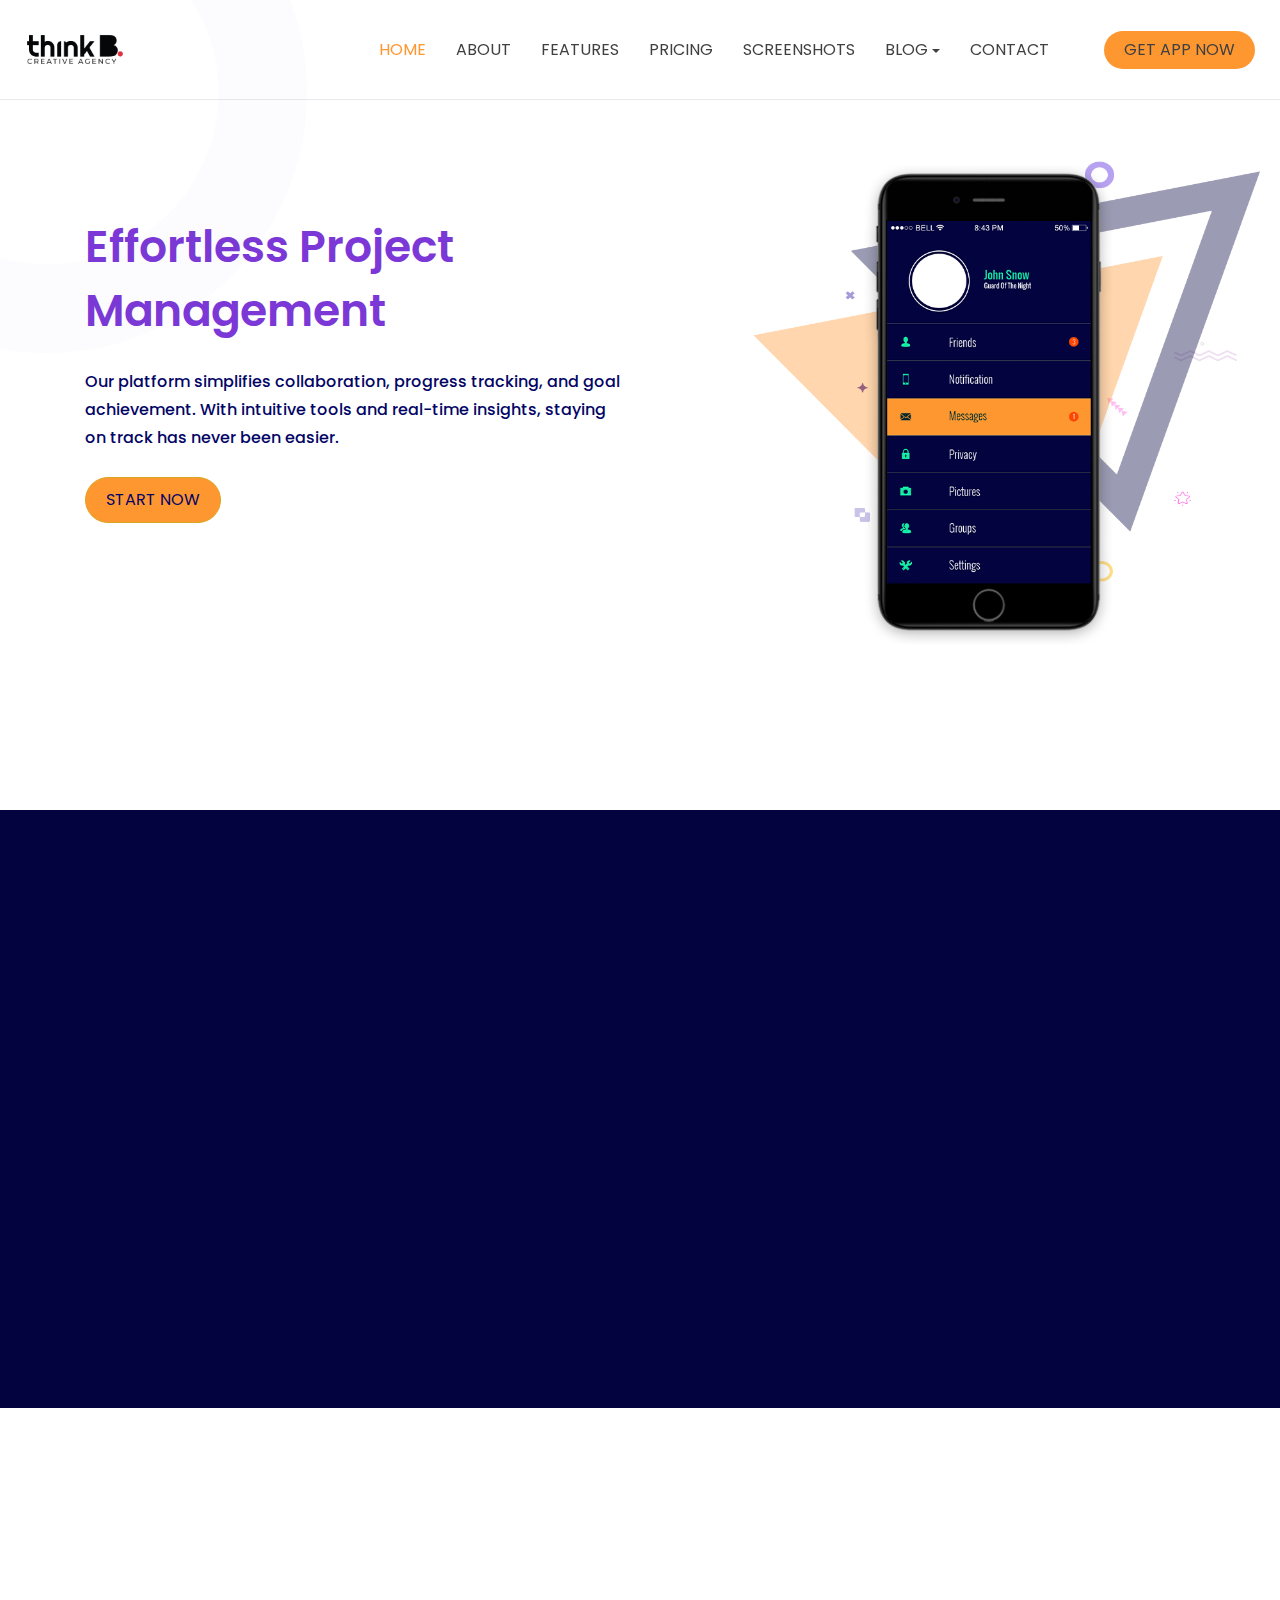
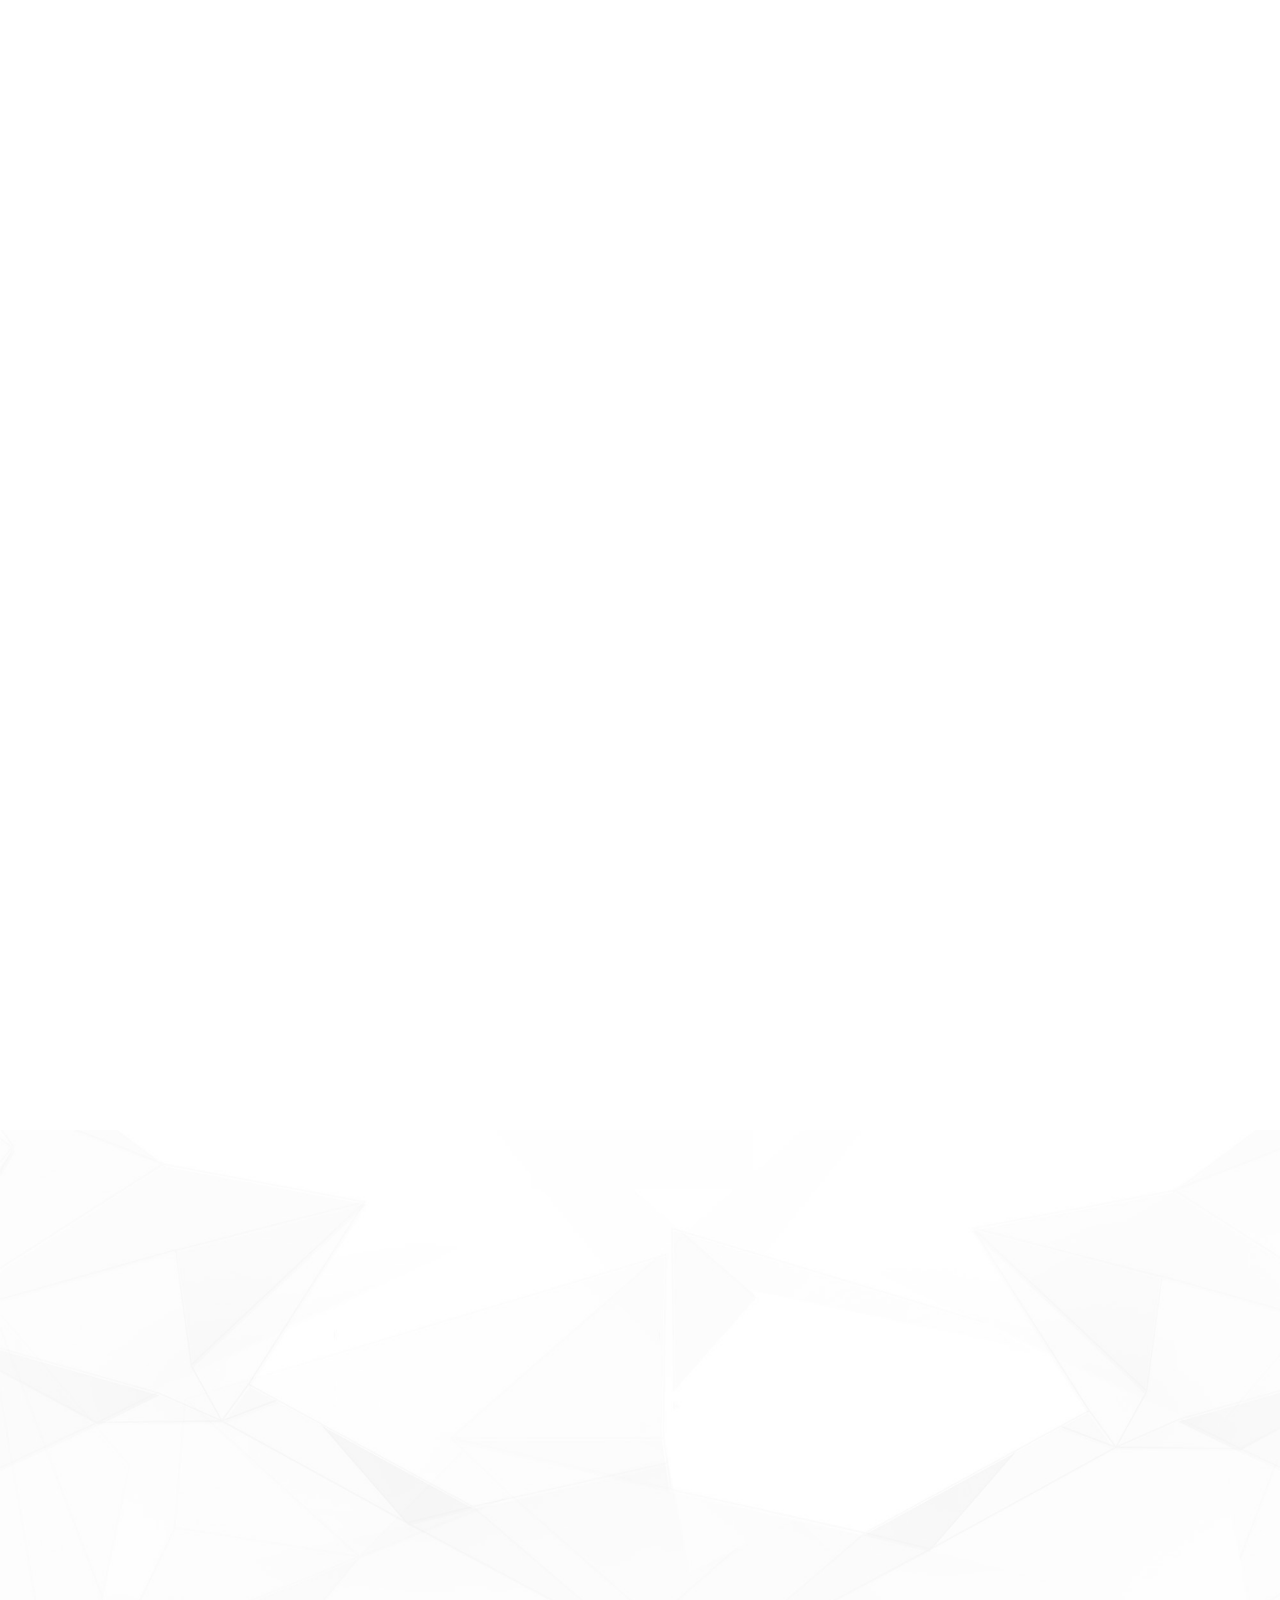
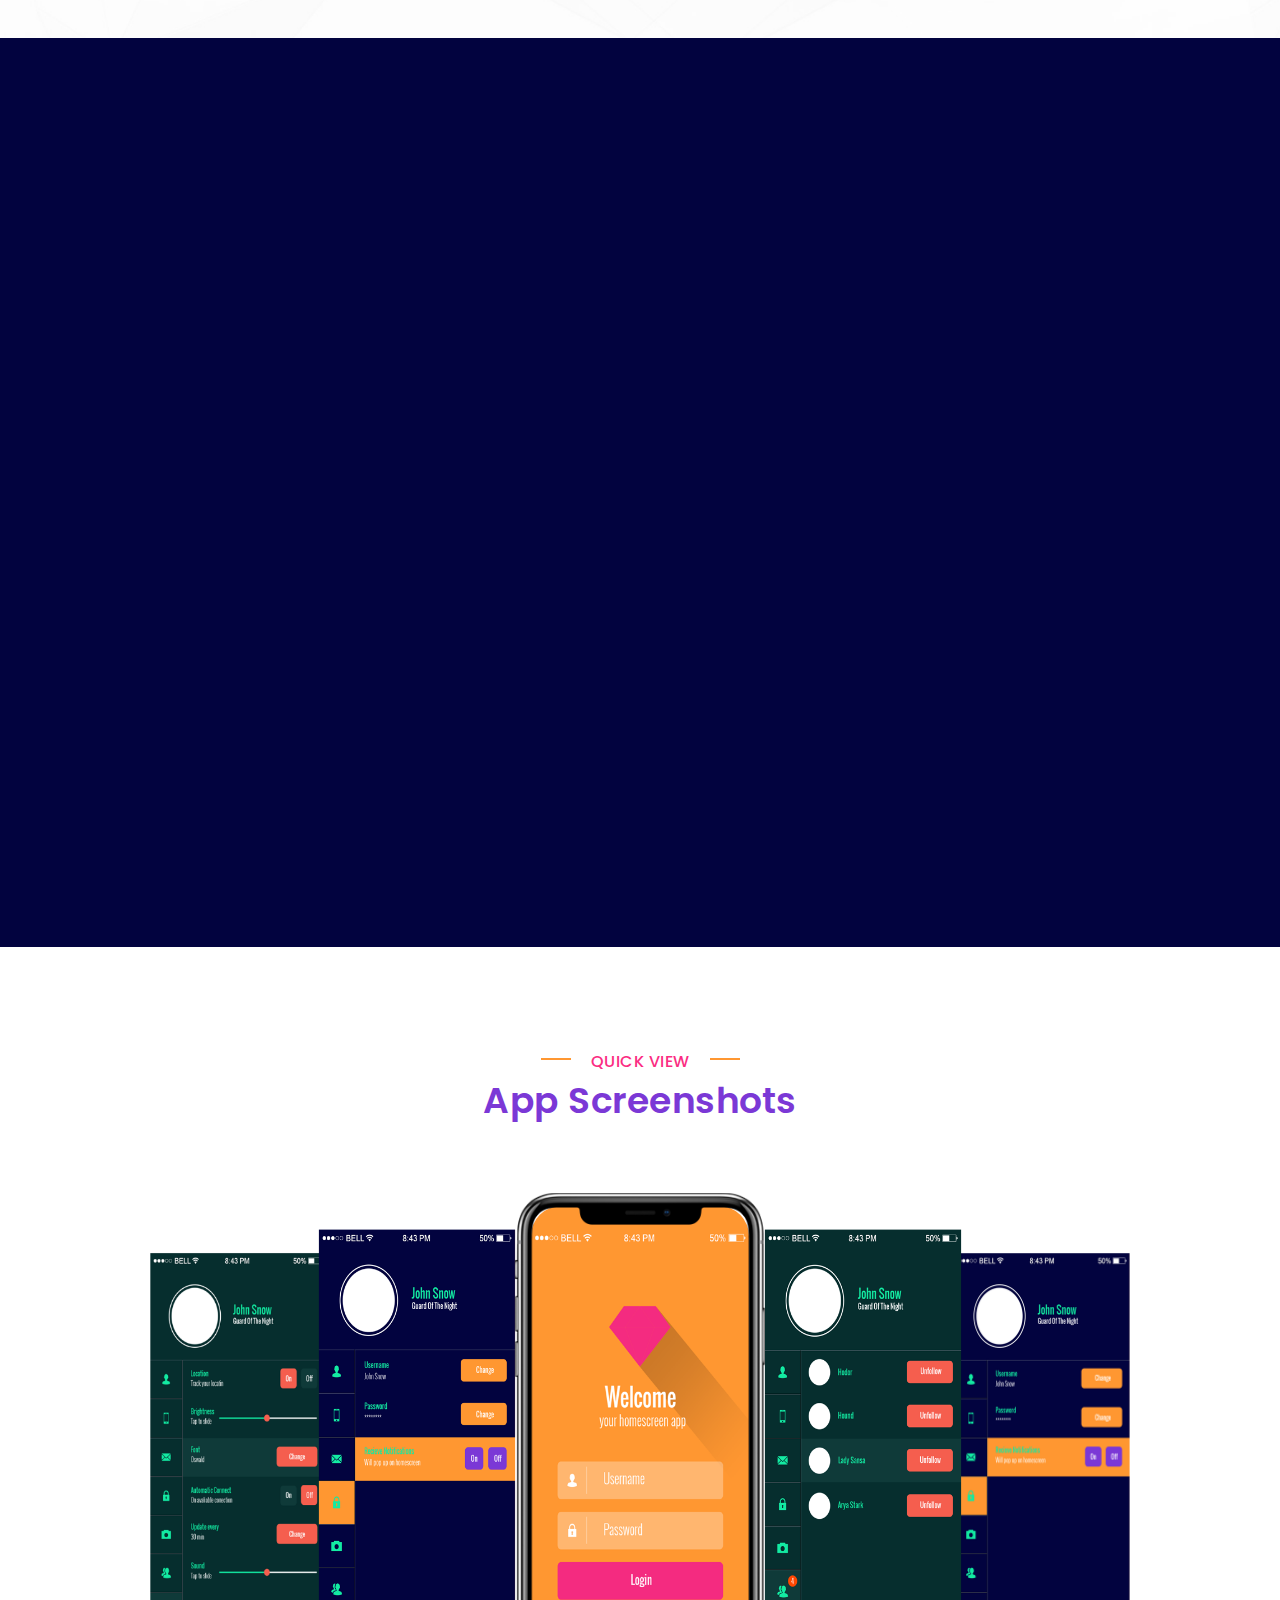
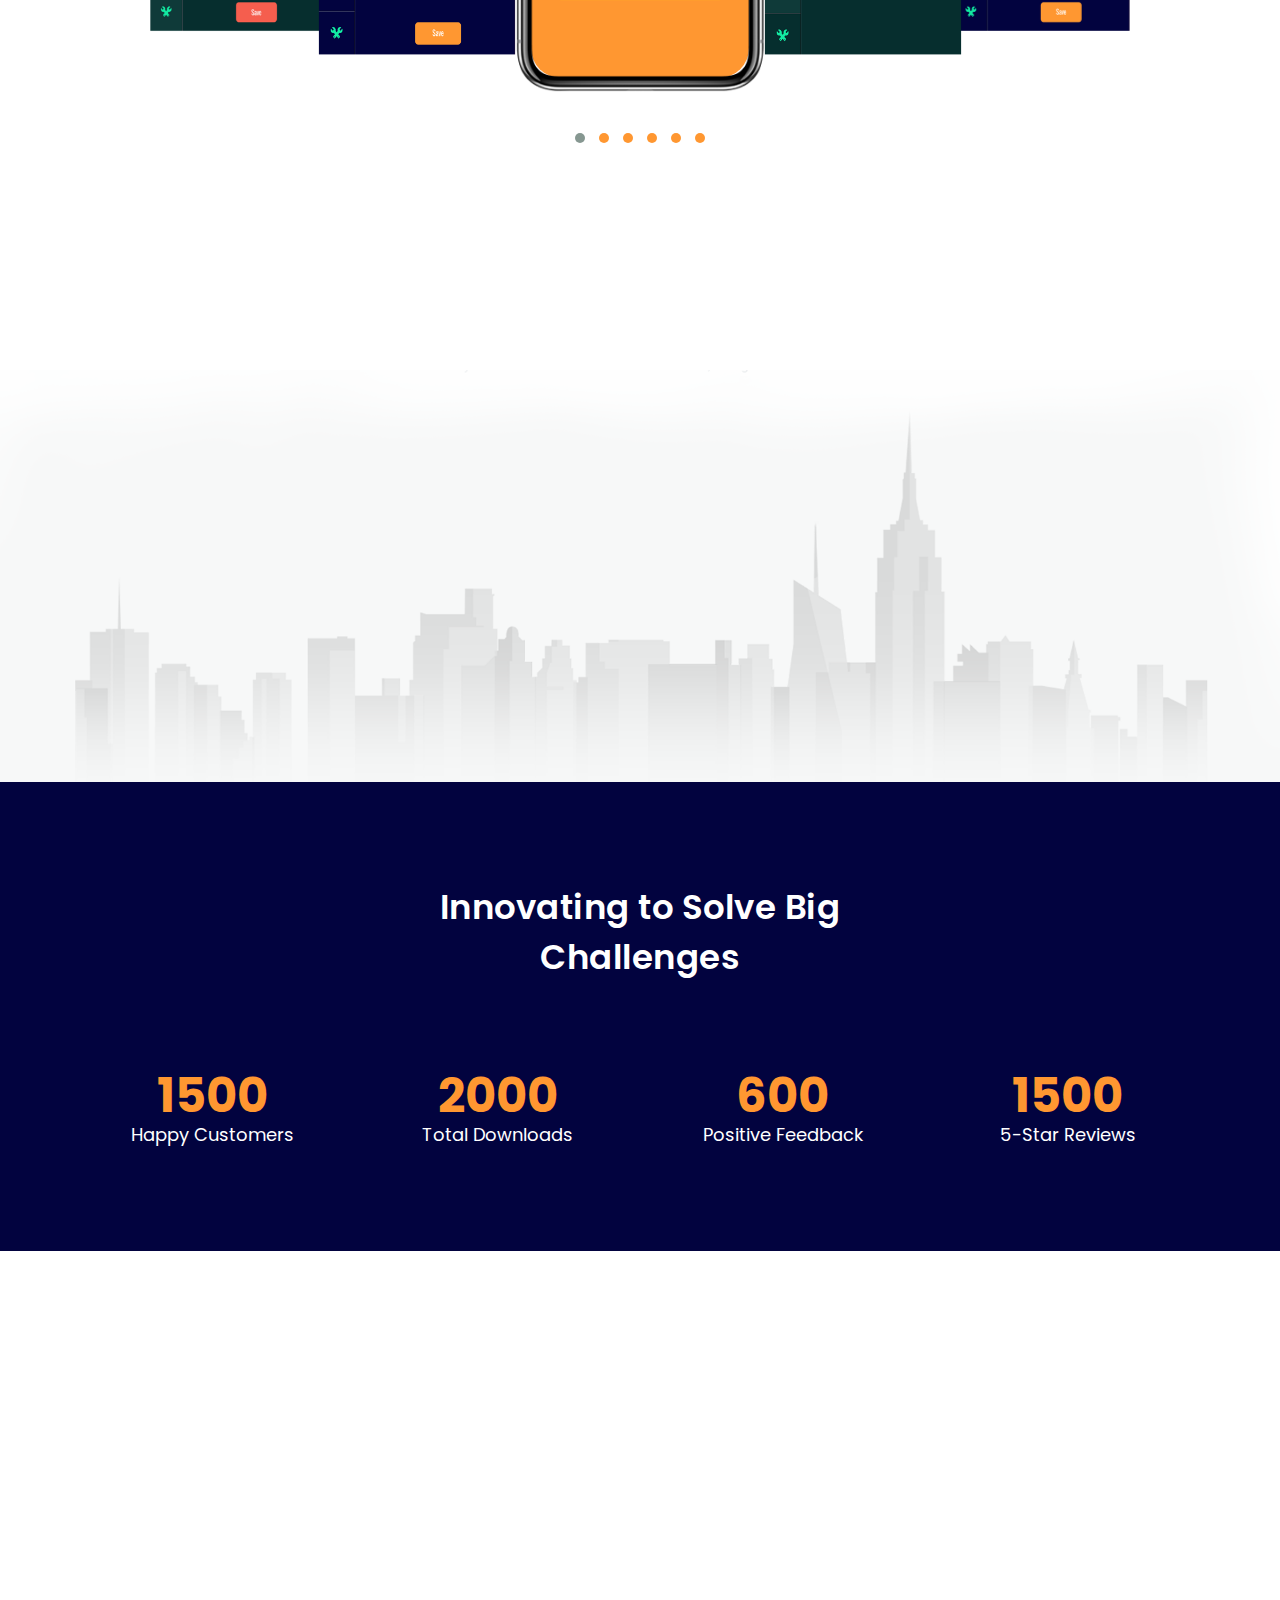
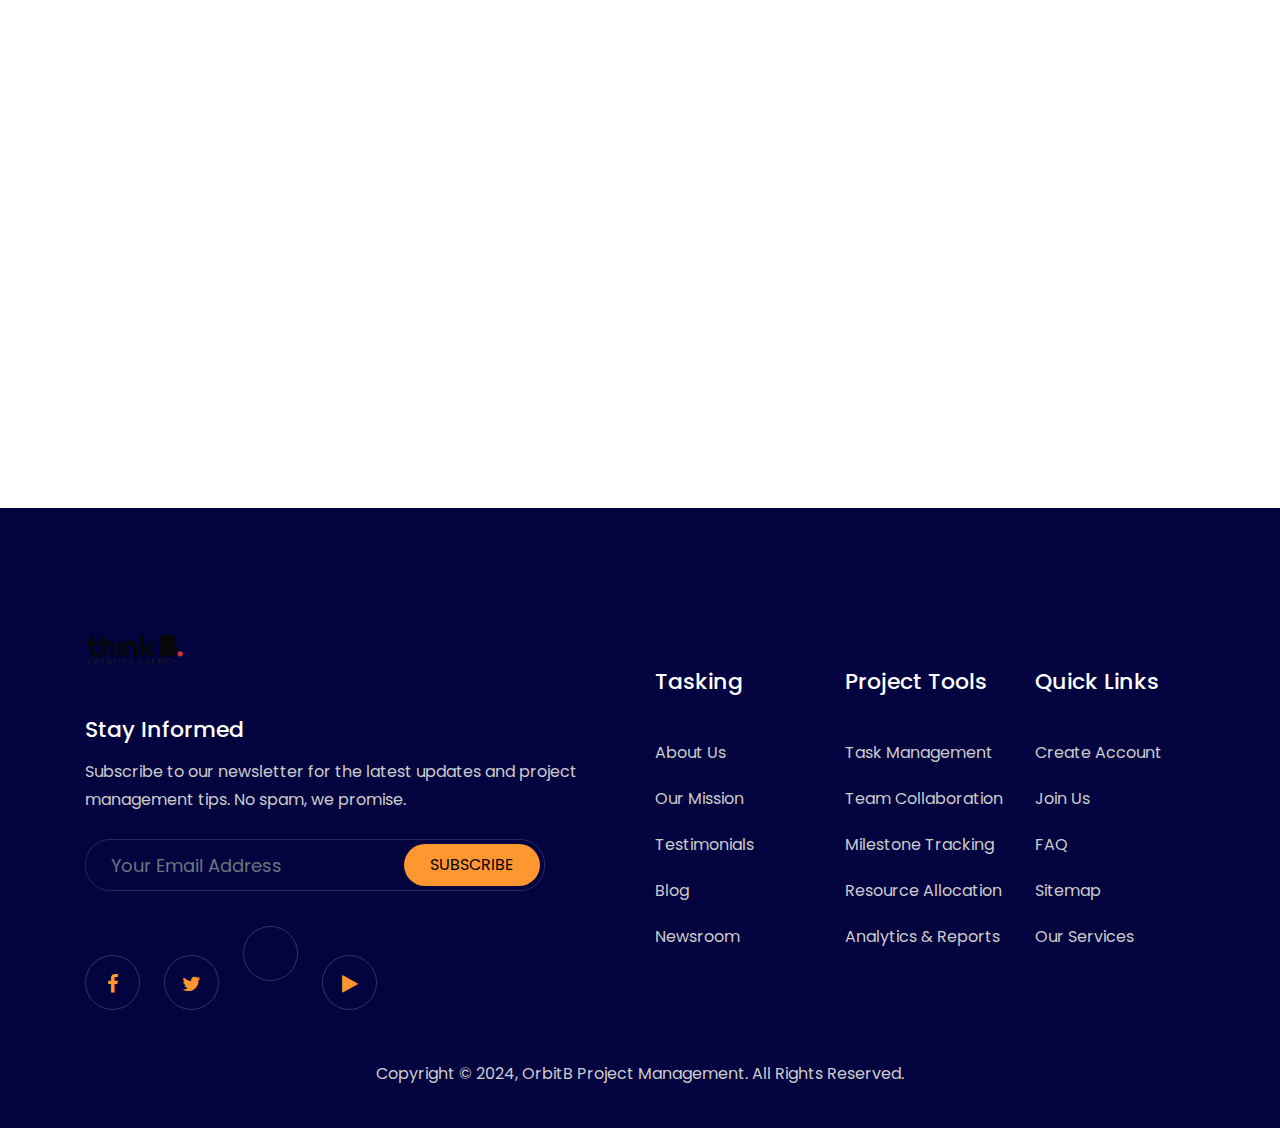
<file: index.html>
<!DOCTYPE html>
<html lang="en">


<head>
    <!--- Basic Page Needs  -->
    <meta charset="utf-8">
    <title>ThinkB | Innovating Solutions for the Future</title>

    <meta name="description" content="">
    <meta name="author" content="">
    <meta name="keywords" content="">
    <meta http-equiv="X-UA-Compatible" content="IE=edge">

    <!-- Mobile Specific Meta  -->
    <meta name="viewport" content="width=device-width, initial-scale=1, maximum-scale=1">

    <!-- Google Fonts -->
    <link href="https://fonts.googleapis.com/css?family=Poppins:100,100i,200,200i,300,300i,400,400i,500,500i,600,600i,700,700i,800,800i,900,900i" rel="stylesheet">
    <link rel="preconnect" href="https://fonts.googleapis.com">
<link rel="preconnect" href="https://fonts.gstatic.com" crossorigin>
<link href="https://fonts.googleapis.com/css2?family=Syne:wght@400..800&display=swap" rel="stylesheet">
    <style>
        @import url('https://fonts.googleapis.com/css2?family=Syne:wght@400..800&display=swap');
        </style>
         <style>
            .syne-class {
                font-family: 'Syne', sans-serif;
                font-weight: 400; /* Regular weight */
                font-style: normal; /* Normal style */
            }
        </style>
    <!-- CSS -->
    <!-- Bootstrap CSS -->
    <link rel="stylesheet" href="assets/css/bootstrap.min.css">
    <!-- Jquery ui CSS -->
    <link rel="stylesheet" href="assets/css/jquery-ui.css">
    <!-- Font Awesome CSS -->
    <link rel="stylesheet" href="assets/css/font-awesome.min.css">
    <!-- Owl Carousel CSS -->
    <link rel="stylesheet" href="assets/css/owl.carousel.min.css">
    <link rel="stylesheet" href="assets/css/owl.theme.default.min.css">
    <!-- Fancybox CSS -->
    <link rel="stylesheet" href="assets/css/jquery.fancybox.min.css">
    <!-- Animate CSS -->
    <link rel="stylesheet" href="assets/css/animate.css">
    <!-- Main StyleSheet CSS -->
    <link rel="stylesheet" href="assets/css/style.css">
    <!-- Responsive CSS -->
    <link rel="stylesheet" href="assets/css/responsive.css">

    <!-- Favicon -->
    <link rel="shortcut icon" type="image/png" href="assets/img/logo-2.png" style="size: 10px;">
    <!-- HTML5 Shim and Respond.js IE8 support of HTML5 elements and media queries -->
    <!-- WARNING: Respond.js doesn't work if you view the page via file:// -->
    <!--[if lt IE 9]>
        <script src="https://oss.maxcdn.com/libs/html5shiv/3.7.0/html5shiv.js"></script>
        <script src="https://oss.maxcdn.com/libs/respond.js/1.4.2/respond.min.js"></script>
        <![endif]-->
</head>

<body>
    <div id="preloader"></div>


    <!-- Header Section -->
    <header id="top-header" class="header-area header1 syne-class">
        <nav class="navbar navbar-expand-lg fitgear-nav fitgear-nav-V1">
            <div class="container-fluid">
                <a class="navbar-brand" href="#"><img src="assets/img/logo-2.png" class="logo" width="100px"></a>
                <button class="navbar-toggler" type="button" data-toggle="collapse" data-target="#navbarSupportedContent" aria-controls="navbarSupportedContent"
                    aria-expanded="false" aria-label="Toggle navigation">
                    <i class="fa fa-bars" aria-hidden="true"></i>
                </button>
    
                <div class="collapse navbar-collapse" id="navbarSupportedContent">
                    <ul class="navbar-nav ml-auto">
                        <li class="nav-item active">
                            <a class="nav-link smoothscroll" href="#hero">Home</a>
                        </li>
                        <li class="nav-item">
                            <a class="nav-link smoothscroll" href="#about">About</a>
                        </li>
                        <li class="nav-item">
                            <a class="nav-link smoothscroll" href="#features">Features</a>
                        </li>
                        <li class="nav-item">
                            <a class="nav-link smoothscroll" href="#pricing">Pricing</a>
                        </li>
                        <li class="nav-item">
                            <a class="nav-link smoothscroll" href="#screenshots">Screenshots</a>
                        </li>
                        <li class="nav-item dropdown">
                            <a class="nav-link dropdown-toggle" href="#" id="navbarDropdown2" role="button" data-toggle="dropdown" aria-haspopup="true"
                                aria-expanded="false">
                                Blog
                            </a>
                            <div class="dropdown-menu" aria-labelledby="navbarDropdown2">
                                <a class="dropdown-item" href="blog-read.html">Blog Grid</a>
                                <a class="dropdown-item" href="404.html">404</a>
                            </div>
                        </li>
                        <li class="nav-item">
                            <a class="nav-link smoothscroll" href="#footer">Contact</a>
                        </li>
                        <li class="nav-item">
                            <a class="nav-link smoothscroll get-app-now-btn" href="#download_app">Get App Now</a>
                        </li>
                    </ul>
                </div>
            </div>
        </nav>
    </header>
    <!-- /Header Section -->
    
    <!-- Hero Section -->
    <section id="hero" class="hero-area syne-class">
        <div class="container">
            <div class="row">
                <div class="col-md-12">
                    <div class="hero-content">
                        <div class="row">
                            <div class="col-lg-6 col-md-12 col-sm-12">
                                <div class="hero-text wow fadeInLeft" data-wow-delay=".35s">
                                    <h2>Effortless Project Management</h2> <p>Our platform simplifies collaboration, progress tracking, and goal  achievement. With intuitive tools and real-time insights, staying on track  has never been easier.</p>
                                    
                                    <a href="#" class="btn hero-btn" style="border-radius: 35px; border-color: goldenrod;">Start Now</a>
                                    
                                </div>
                            </div>
    
                            <div class="col-lg-6 col-md-12 col-sm-12">
                                <div class="hero-img wow fadeIn" data-wow-delay=".25s">
                                    <img src="assets/img/hero-img.png" alt="Project Management Dashboard">
                                </div>
                            </div>
                        </div>
                    </div>
                </div>
            </div>
        </div>
    </section>
<!-- About Section -->

<!-- /About Section -->

<!-- Features Section -->

<section id="about" class="about-area section-padding bg-stratos">
    <div class="container">
        <div class="row">
            <div class="col-md-12 wow fadeInUp" data-wow-delay=".10s">
                <div class="section-title">
                    <p>About Our Platform</p>
                    <h3>Who We Are</h3>
                </div>
            </div>
        </div>
        <div class="row">
            <div class="col-md-12 wow fadeInUp" data-wow-delay=".20s">
                <div class="about-text">
                    <h4>We empower teams to manage projects efficiently and deliver results on time.</h4>
                    <p>Our Project Management platform simplifies complex workflows, enhances team collaboration, and provides real-time insights. Whether you're managing a small team or a large organization, we help you stay on track and achieve your goals with ease.</p>
                </div>
            </div>
        </div>
    </div>
</section>

<!-- /About Section -->

<!-- Features Section -->


<!-- /About Section -->

<!-- Features Section -->
<section id="features" class="features-area section-padding">
    <div class="container">
        <div class="row">
            <div class="col-md-12 wow fadeInUp" data-wow-delay=".10s">
                <div class="section-title">
                    <p>Features</p>
                    <h3>Why Choose Our Platform</h3>
                </div>        
            </div>
        </div>
        <div class="row">
            <div class="col-lg-4 col-md-6 col-sm-12 wow fadeInUp" data-wow-delay=".20s">
                <div class="single-features-content">
                    <div class="sfc-icon">
                        <img src="assets/img/icons/f-icon-1.png" alt="">
                    </div>
                    <div class="sfc-text">
                        <h4>Task Management</h4>
                        <p>Organize and prioritize tasks to keep your team focused and productive. Assign deadlines, track completion status, and set reminders for tasks that matter most.</p>
                    </div>
                </div>
            </div>
            <div class="col-lg-4 col-md-6 col-sm-12 wow fadeInUp" data-wow-delay=".20s">
                <div class="single-features-content">
                    <div class="sfc-icon">
                        <img src="assets/img/icons/f-icon-2.png" alt="">
                    </div>
                    <div class="sfc-text">
                        <h4>Real-Time Collaboration</h4>
                        <p>Enable seamless communication and collaboration across your entire team. Share documents, exchange feedback, and keep everyone in the loop without leaving the platform.</p>
                    </div>
                </div>
            </div>
            <div class="col-lg-4 col-md-6 col-sm-12 wow fadeInUp" data-wow-delay=".20s">
                <div class="single-features-content">
                    <div class="sfc-icon">
                        <img src="assets/img/icons/f-icon-3.png" alt="">
                    </div>
                    <div class="sfc-text">
                        <h4>Progress Tracking</h4>
                        <p>Monitor project milestones and deadlines with intuitive dashboards that provide a clear overview of your project’s progress.</p>
                    </div>
                </div>
            </div>
            <div class="col-lg-4 col-md-6 col-sm-12 wow fadeInUp" data-wow-delay=".30s">
                <div class="single-features-content">
                    <div class="sfc-icon">
                        <img src="assets/img/icons/f-icon-4.png" alt="">
                    </div>
                    <div class="sfc-text">
                        <h4>Project Management</h4>
                        <p>Efficiently plan, organize, and execute projects from start to finish, ensuring timely delivery and optimal use of resources to achieve business goals.</p>
                    </div>
                    
                </div>
            </div>
            <div class="col-lg-4 col-md-6 col-sm-12 wow fadeInUp" data-wow-delay=".30s">
                <div class="single-features-content">
                    <div class="sfc-icon">
                        <img src="assets/img/icons/f-icon-5.png" alt="">
                    </div>
                    <div class="sfc-text">
                        <h4>Custom Workflows</h4>
                        <p>Create customized workflows to meet the unique needs of your projects, from initiation to completion.</p>
                    </div>
                </div>
            </div>
            <div class="col-lg-4 col-md-6 col-sm-12 wow fadeInUp" data-wow-delay=".30s">
                <div class="single-features-content">
                    <div class="sfc-icon">
                        <img src="assets/img/icons/f-icon-6.png" alt="">
                    </div>
                    <div class="sfc-text">
                        <h4>Attendance Management</h4>
                        <p>Track and manage employee attendance with ease, ensuring accurate records and fostering punctuality and accountability in your team.</p>
                    </div>
                     
                </div>
            </div>
        </div>
    </div>
</section>

    <!-- /Features Section -->

    <!-- Pricing Section -->
    <section id="pricing" class="pricing-area section-padding no-padding-top">
        <div class="container">
            <div class="row">
                <div class="col-md-12 wow fadeInUp" data-wow-delay=".10s">
                    <div class="section-title">
                        <p>Pricing Plans</p>
                        <h3>Flexible Packages for Every Need</h3>
                    </div>
                </div>
            </div>
            <div class="row">
                <!-- Free Plan -->
                <div class="col-lg-4 col-md-12 wow fadeInUp" data-wow-delay=".20s">
                    <div class="single-pricing sp-first">
                        <div class="sp-title">
                            <h4>Starter</h4>
                        </div>
                        <div class="sp-price-icon">
                            <div class="sp-icon">
                                <img src="assets/img/icons/sp-icon-1.png" alt="">
                            </div>
                            <div class="sp-price">
                                <h3>
                                    <span class="sp-currency">$</span>
                                    <span class="sp-cost">0</span>
                                    <span class="sp-period">/month</span>
                                </h3>
                            </div>
                        </div>
                        <ul class="pricing-card-list">
                            <li>
                                <i class="fa fa-check" aria-hidden="true"></i>
                                <span>Basic Web Hosting</span>
                            </li>
                            <li>
                                <i class="fa fa-check" aria-hidden="true"></i>
                                <span>5 GB Storage</span>
                            </li>
                            <li>
                                <i class="fa fa-check" aria-hidden="true"></i>
                                <span>Email Support</span>
                            </li>
                            <li>
                                <i class="fa fa-check" aria-hidden="true"></i>
                                <span>Basic Analytics</span>
                            </li>
                        </ul>
                        <div class="sp-btn">
                            <a href="#" class="btn pricing-btn button" style="border-radius: 30px;">Get Started</a>
                        </div>
                    </div>
                </div>
                <!-- Professional Plan -->
                <div class="col-lg-4 col-md-12 wow fadeInUp" data-wow-delay=".25s">
                    <div class="single-pricing sp-second">
                        <div class="sp-title">
                            <h4>Professional</h4>
                        </div>
                        <div class="sp-price-icon">
                            <div class="sp-icon">
                                <img src="assets/img/icons/sp-icon-2.png" alt="">
                            </div>
                            <div class="sp-price">
                                <h3>
                                    <span class="sp-currency">$</span>
                                    <span class="sp-cost">49</span>
                                    <span class="sp-period">/month</span>
                                </h3>
                            </div>
                        </div>
                        <ul class="pricing-card-list">
                            <li>
                                <i class="fa fa-check" aria-hidden="true"></i>
                                <span>Advanced Web Hosting</span>
                            </li>
                            <li>
                                <i class="fa fa-check" aria-hidden="true"></i>
                                <span>50 GB Storage</span>
                            </li>
                            <li>
                                <i class="fa fa-check" aria-hidden="true"></i>
                                <span>Priority Support</span>
                            </li>
                            <li>
                                <i class="fa fa-check" aria-hidden="true"></i>
                                <span>Enhanced Analytics</span>
                            </li>
                        </ul>
                        <div class="sp-btn">
                            <a href="#" class="btn pricing-btn">Purchase</a>
                        </div>
                    </div>
                </div>
                <!-- Business Plan -->
                <div class="col-lg-4 col-md-12 wow fadeInUp" data-wow-delay=".30s">
                    <div class="single-pricing sp-third">
                        <div class="sp-title">
                            <h4>Enterprise</h4>
                        </div>
                        <div class="sp-price-icon">
                            <div class="sp-icon">
                                <img src="assets/img/icons/sp-icon-3.png" alt="">
                            </div>
                            <div class="sp-price">
                                <h3>
                                    <span class="sp-currency">$</span>
                                    <span class="sp-cost">99</span>
                                    <span class="sp-period">/month</span>
                                </h3>
                            </div>
                        </div>
                        <ul class="pricing-card-list">
                            <li>
                                <i class="fa fa-check" aria-hidden="true"></i>
                                <span>Dedicated Hosting</span>
                            </li>
                            <li>
                                <i class="fa fa-check" aria-hidden="true"></i>
                                <span>Unlimited Storage</span>
                            </li>
                            <li>
                                <i class="fa fa-check" aria-hidden="true"></i>
                                <span>24/7 Support</span>
                            </li>
                            <li>
                                <i class="fa fa-check" aria-hidden="true"></i>
                                <span>Custom Analytics Dashboard</span>
                            </li>
                        </ul>
                        <div class="sp-btn">
                            <a href="#" class="btn pricing-btn">Purchase</a>
                        </div>
                    </div>
                </div>
            </div>
        </div>
    </section>             
    <!-- /Pricing Section -->

    <!-- Download App Section -->
    <section id="download_app" class="download-app section-padding bg-stratos">
        <div class="container">
            <div class="row">
                <div class="col-md-12 wow fadeInUp" data-wow-delay=".10s">
                    <div class="section-title">
                        <p>Download App</p>
                        <h3>Experience the Power of OrbitB</h3>
                    </div>
                </div>
            </div>
            <div class="row">
                <!-- App Image Section -->
                <div class="col-lg-4 col-md-12 wow fadeInUp" data-wow-delay=".15s">
                    <div class="da-left">
                        <img src="assets/img/phone-2.png" alt="OrbitB App on Smartphone">
                    </div>
                </div>
                <!-- App Features Section -->
                <div class="col-lg-8 col-md-12 wow fadeInUp" data-wow-delay=".15s">
                    <div class="da-right">
                        <div class="da-right-text">
                            <p>Take control of your goals with OrbitB. Whether you're managing projects or tracking personal growth, OrbitB is designed to streamline your tasks and boost productivity. Stay organized, stay efficient, and reach new heights.</p>
                            <p>With an intuitive interface and powerful features, OrbitB helps you stay on top of your commitments and track your success, whether you're at home, at work, or on the go.</p>
                        </div>
                        <div class="app-features">
                            <p>Key Features</p>
                            <ul class="app-features-list">
                                <li>Track your progress effortlessly</li>
                                <li>Custom reminders for tasks and deadlines</li>
                                <li>Detailed analytics and performance reports</li>
                                <li>Scalable tools for individual and team productivity</li>
                                <li>Seamless cloud synchronization</li>
                            </ul>
                        </div>
                        <ul class="download-app-btn">
                            <li>
                                <a href="#" class="g-play wow rotateIn" data-wow-delay=".20s">
                                    
                                    
                                    
                                    <div class="dab-content">
                                        <p>Download app</p>
                                        <h4></h4>
                                    </div>
                                </a>
                            </li>
                            
                        </ul>  
                    </div>
                </div>
            </div>
        </div>
    </section>
    
    
    <!-- /Download App Section -->

    <!-- Screenshot Section -->
    <section id="screenshots" class="screenshots-area section-padding">
        <div class="container">
            <div class="row">
                <div class="col-md-12">
                    <div class="section-title">
                        <p>Quick View</p>
                        <h3>App Screenshots</h3>
                    </div>
                </div>
            </div>
            <div class="row">
                <div class="col-md-12">
                    <div class="screenshots-slider">
                        <div class="owl-carousel owl-theme screenshots-carousel">
                            <!-- Screenshot Item 1 -->
                            <div class="item">
                                <div class="single-screenshots">
                                    <img src="assets/img/screenshots/login.png" alt="App Login Screen">
                                </div>
                            </div>
                            <!-- Screenshot Item 2 -->
                            <div class="item">
                                <div class="single-screenshots">
                                    <img src="assets/img/screenshots/1.png" alt="Dashboard View">
                                </div>
                            </div>
                            <!-- Screenshot Item 3 -->
                            <div class="item">
                                <div class="single-screenshots">
                                    <img src="assets/img/screenshots/2.png" alt="User Profile Screen">
                                </div>
                            </div>
                            <!-- Screenshot Item 4 -->
                            <div class="item">
                                <div class="single-screenshots">
                                    <img src="assets/img/screenshots/3.png" alt="Settings Screen">
                                </div>
                            </div>
                            <!-- Screenshot Item 5 -->
                            <div class="item">
                                <div class="single-screenshots">
                                    <img src="assets/img/screenshots/4.png" alt="Notifications Screen">
                                </div>
                            </div>
                            <!-- Screenshot Item 6 -->
                            <div class="item">
                                <div class="single-screenshots">
                                    <img src="assets/img/screenshots/2.png" alt="Additional Feature Screen">
                                </div>
                            </div>
                        </div>
                    </div>
                </div>
            </div>
        </div>
    </section>               
    <!-- /Screenshot Section -->

    <!-- Reviews Section -->
    <section id="reviews" class="customer-reviews section-padding no-padding-top">
        <div class="container">
            <div class="section-title wow fadeInUp" data-wow-delay=".10s">
                <p>Customer Reviews</p>
                <h3>What They Say About OrbitB Project Management?</h3>
            </div>
            <div class="customer-review-slider wow fadeInUp" data-wow-delay=".20s">
                <div class="owl-carousel c-review-carousel">
                    <!-- Review 1 -->
                    <div class="item">
                        <div class="single-creview">
                            <p>OrbitB has truly streamlined our project management process. It's intuitive, easy to use, and has improved our team collaboration significantly!</p>
                            <h4>Emily Johnson</h4>
                            <p>Project Manager</p>
                        </div>
                    </div>
                    <!-- Review 2 -->
                    <div class="item">
                        <div class="single-creview">
                            <p>As a growing team, OrbitB's scalability and features have helped us stay on track with deadlines and resource allocation. Highly recommend it for any team.</p>
                            <h4>Michael Brown</h4>
                            <p>Operations Lead</p>
                        </div>
                    </div>
                    <!-- Review 3 -->
                    <div class="item">
                        <div class="single-creview">
                            <p>OrbitB has made managing our projects smoother and more organized. The analytics and reporting features help us stay on top of everything!</p>
                            <h4>Susan Lee</h4>
                            <p>Product Development Lead</p>
                        </div>
                    </div>
                </div>
            </div>
        </div>
    </section>
    
    
    <!-- /Reviews Section -->

    <!-- Fun Fact Section -->
    <section id="funFact" class="fun-fact-area section-padding bg-stratos">
        <div class="container">
            <div class="section-title">
                <h3>Innovating to Solve Big Challenges</h3>
            </div>
            <div class="row">
                <div class="col-lg-3 col-md-6 col-sm-6 col-xs-12">
                    <div class="single-counterup">
                        <h2><span class="counter counter-up" data-counterup-time="1500" data-counterup-delay="30">1500</span></h2>
                        <span class="sf-type">Happy Customers</span>
                    </div>
                </div>
                <div class="col-lg-3 col-md-6 col-sm-6 col-xs-12">
                    <div class="single-counterup">
                        <h2><span class="counter counter-up" data-counterup-time="2000" data-counterup-delay="30">2000</span></h2>
                        <span class="sf-type">Total Downloads</span>
                    </div>
                </div>
                <div class="col-lg-3 col-md-6 col-sm-6 col-xs-12">
                    <div class="single-counterup">
                        <h2><span class="counter counter-up" data-counterup-time="600" data-counterup-delay="30">600</span></h2>
                        <span class="sf-type">Positive Feedback</span>
                    </div>
                </div>
                <div class="col-lg-3 col-md-6 col-sm-6 col-xs-12">
                    <div class="single-counterup">
                        <h2><span class="counter counter-up" data-counterup-time="1500" data-counterup-delay="30">1500</span></h2>
                        <span class="sf-type">5-Star Reviews</span>
                    </div>
                </div>
            </div>
        </div>
    </section>
    
    <!-- /Fun Fact Section -->

    <!-- Faq Section -->
    <section id="faq" class="faq-area section-padding">
        <div class="container">
            <div class="row">
                <div class="col-md-12 wow fadeInUp" data-wow-delay=".10s">
                    <div class="section-title">
                        <p>FAQ</p>
                        <h3>Frequently Asked Questions About OrbitB Project Management</h3>
                    </div>
                </div>
            </div>
            <div class="row">
                <div class="col-lg-6 col-md-12 wow fadeInUp" data-wow-delay=".20s">
                    <div class="faq-video">
                        <iframe src="https://www.youtube.com/embed/iAa1pHqmiVQ" allow="autoplay; encrypted-media" allowfullscreen></iframe>
                    </div>
                </div>
                <div class="col-lg-6 col-md-12 wow fadeInUp" data-wow-delay=".25s">
                    <div class="faq-accordion">
                        <div class="panel-group" id="accordion" role="tablist" aria-multiselectable="true">
                            <div class="panel panel-default">
                                <div class="panel-heading" role="tab" id="headingOne">
                                    <h4 class="panel-title">
                                        <a class="collapsed" data-toggle="collapse" data-parent="#accordion" href="#collapseOne" aria-expanded="false" aria-controls="collapseOne">What are the key benefits of using OrbitB Project Management?</a>
                                    </h4>
                                </div>
                                <div id="collapseOne" class="panel-collapse collapse" role="tabpanel" aria-labelledby="headingOne">
                                    <div class="panel-body"><p>OrbitB helps you manage your projects more efficiently with real-time tracking, resource allocation, team collaboration, and detailed reports. It's designed to keep teams organized and on track, ensuring deadlines are met and resources are used optimally.</p></div>
                                </div>
                            </div>
                            <div class="panel panel-default">
                                <div class="panel-heading" role="tab" id="headingTwo">
                                    <h4 class="panel-title">
                                        <a data-toggle="collapse" data-parent="#accordion" href="#collapseTwo" aria-expanded="true" aria-controls="collapseTwo">How do I create a new project in OrbitB?</a>
                                    </h4>
                                </div>
                                <div id="collapseTwo" class="panel-collapse collapse show" role="tabpanel" aria-labelledby="headingTwo">
                                    <div class="panel-body"><p>To create a new project, simply click on the "Create Project" button on the dashboard. You can then enter your project details, assign tasks, set deadlines, and allocate resources to ensure everything is in place from the start.</p></div>
                                </div>
                            </div>
                            <div class="panel panel-default">
                                <div class="panel-heading" role="tab" id="headingThree">
                                    <h4 class="panel-title">
                                        <a class="collapsed" data-toggle="collapse" data-parent="#accordion" href="#collapseThree" aria-expanded="false" aria-controls="collapseThree">How can I track project progress in OrbitB?</a>
                                    </h4>
                                </div>
                                <div id="collapseThree" class="panel-collapse collapse" role="tabpanel" aria-labelledby="headingThree">
                                    <div class="panel-body"><p>OrbitB provides detailed analytics and progress tracking tools. You can view real-time updates on task completion, resource usage, and team performance. This helps you stay on top of any potential delays and make adjustments as necessary.</p></div>
                                </div>
                            </div>
                            <div class="panel panel-default">
                                <div class="panel-heading" role="tab" id="headingFour">
                                    <h4 class="panel-title">
                                        <a class="collapsed" data-toggle="collapse" data-parent="#accordion" href="#collapseFour" aria-expanded="false" aria-controls="collapseFour">Can I integrate OrbitB with other tools?</a>
                                    </h4>
                                </div>
                                <div id="collapseFour" class="panel-collapse collapse" role="tabpanel" aria-labelledby="headingFour">
                                    <div class="panel-body"><p>Yes! OrbitB supports integrations with a variety of other tools such as Slack, Google Drive, and Microsoft Teams. This ensures smooth communication and file sharing across your team without leaving the platform.</p></div>
                                </div>
                            </div>
                            <div class="panel panel-default">
                                <div class="panel-heading" role="tab" id="headingFive">
                                    <h4 class="panel-title">
                                        <a class="collapsed" data-toggle="collapse" data-parent="#accordion" href="#collapseFive" aria-expanded="false" aria-controls="collapseFive">How can I manage resource allocation in OrbitB?</a>
                                    </h4>
                                </div>
                                <div id="collapseFive" class="panel-collapse collapse" role="tabpanel" aria-labelledby="headingFive">
                                    <div class="panel-body"><p>OrbitB provides resource management tools that allow you to assign tasks, set deadlines, and track the availability of your team members. The platform will automatically alert you to any resource conflicts or over-allocation issues.</p></div>
                                </div>
                            </div>
                        </div>
                    </div>
                </div>
            </div>
        </div>
    </section>
    
    <!-- /Faq Section -->

    <!-- Blog Section -->
    <footer id="footer" class="footer-area bg-stratos">
        <div class="container">
            <div class="row">
                <div class="col-lg-6 col-md-12">
                    <div class="footer-left">
                        <div class="footer-logo">
                            <img src="assets/img/logo-2.png" alt="ThinkB" width="100px" style="color: green;">
                        </div>
                        <div class="newsletter-form">
                            <h4>Stay Informed</h4>
                            <p>Subscribe to our newsletter for the latest updates and project management tips. No spam, we promise.</p>
                            <form action="#">
                                <div class="input-group">
                                    <input class="form-control" name="email" id="email" type="email" placeholder="Your Email Address" required>
                                    <button class="btn" type="submit">Subscribe</button>
                                </div>
                            </form>
                        </div>
                        <div class="footer-social">
                            <ul class="f-social-list">
                                <li><a href="#"><i class="fa fa-facebook" aria-hidden="true"></i></a></li>
                                <li><a href="#"><i class="fa fa-twitter" aria-hidden="true"></i></a></li>
                                <li><a href="#"><i class="fa-brands fa-square-instagram" aria-hidden="true"></i></a></li>
                                
                                <li><a href="#"><i class="fa fa-play" aria-hidden="true"></i></a></li>
                            </ul>
                        </div>
                    </div>
                </div>
                <div class="col-lg-6 col-md-12">
                    <div class="footer-right">
                        <div class="row">
                            <div class="col-md-4 col-sm-6 col-xs-12">
                                <div class="single-footer-widget">
                                    <h4>Tasking</h4>

                                    <ul>
                                        <li><a href="#">About Us</a></li>
                                        <li><a href="#">Our Mission</a></li>
                                        <li><a href="#">Testimonials</a></li>
                                        <li><a href="#">Blog</a></li>
                                        <li><a href="#">Newsroom</a></li>
                                    </ul>
                                </div>
                            </div>
                            <div class="col-md-4 col-sm-6 col-xs-12">
                                <div class="single-footer-widget">
                                    <h4>Project Tools</h4>

                                    <ul>
                                        <li><a href="#">Task Management</a></li>
                                        <li><a href="#">Team Collaboration</a></li>
                                        <li><a href="#">Milestone Tracking</a></li>
                                        <li><a href="#">Resource Allocation</a></li>
                                        <li><a href="#">Analytics & Reports</a></li>
                                    </ul>
                                </div>
                            </div>
                            <div class="col-md-4 col-sm-6 col-xs-12">
                                <div class="single-footer-widget">
                                    <h4>Quick Links</h4>
                                    <ul>
                                        <li><a href="#">Create Account</a></li>
                                        <li><a href="#">Join Us</a></li>
                                        <li><a href="#">FAQ</a></li>
                                        <li><a href="#">Sitemap</a></li>
                                        <li><a href="#">Our Services</a></li>
                                    </ul>
                                </div>
                            </div>
                        </div>
                    </div>
                </div>
            </div>
            <div class="row">
                <div class="col-md-12">
                    <div class="copyright-text">
                        <p>Copyright © 2024, OrbitB Project Management. All Rights Reserved.</p>

                    </div>
                </div>
            </div>
        </div>
    </footer>
    
    
    <!-- /Footer -->

    <!-- Scripts -->
    <!-- jQuery Plugin -->
    <script src="assets/js/jquery-3.2.0.min.js"></script>
    <!-- jQuery UI Plugin -->
    <script src="assets/js/jquery-ui.js"></script>
    <!-- Owl Carousel Plugin -->
    <script src="assets/js/owl.carousel.min.js"></script>
    <!-- Fancybox Plugin-->
    <script src="assets/js/jquery.fancybox.min.js"></script>
    <!-- Main Counterup Plugin-->
    <script src="assets/js/jquery.counterup.min.js"></script>
    <!-- Waypoint JS Plugin-->
    <script src="assets/js/jquery.waypoints.min.js"></script>
    <!-- WOW JS Plugin-->
    <script src="assets/js/wow.js"></script>
    <!-- Bootstrap JS -->
    <script src="assets/js/bootstrap.min.js"></script>
    <!-- Main Script -->
    <script src="assets/js/theme.js"></script>
</body>

</html>
</file>
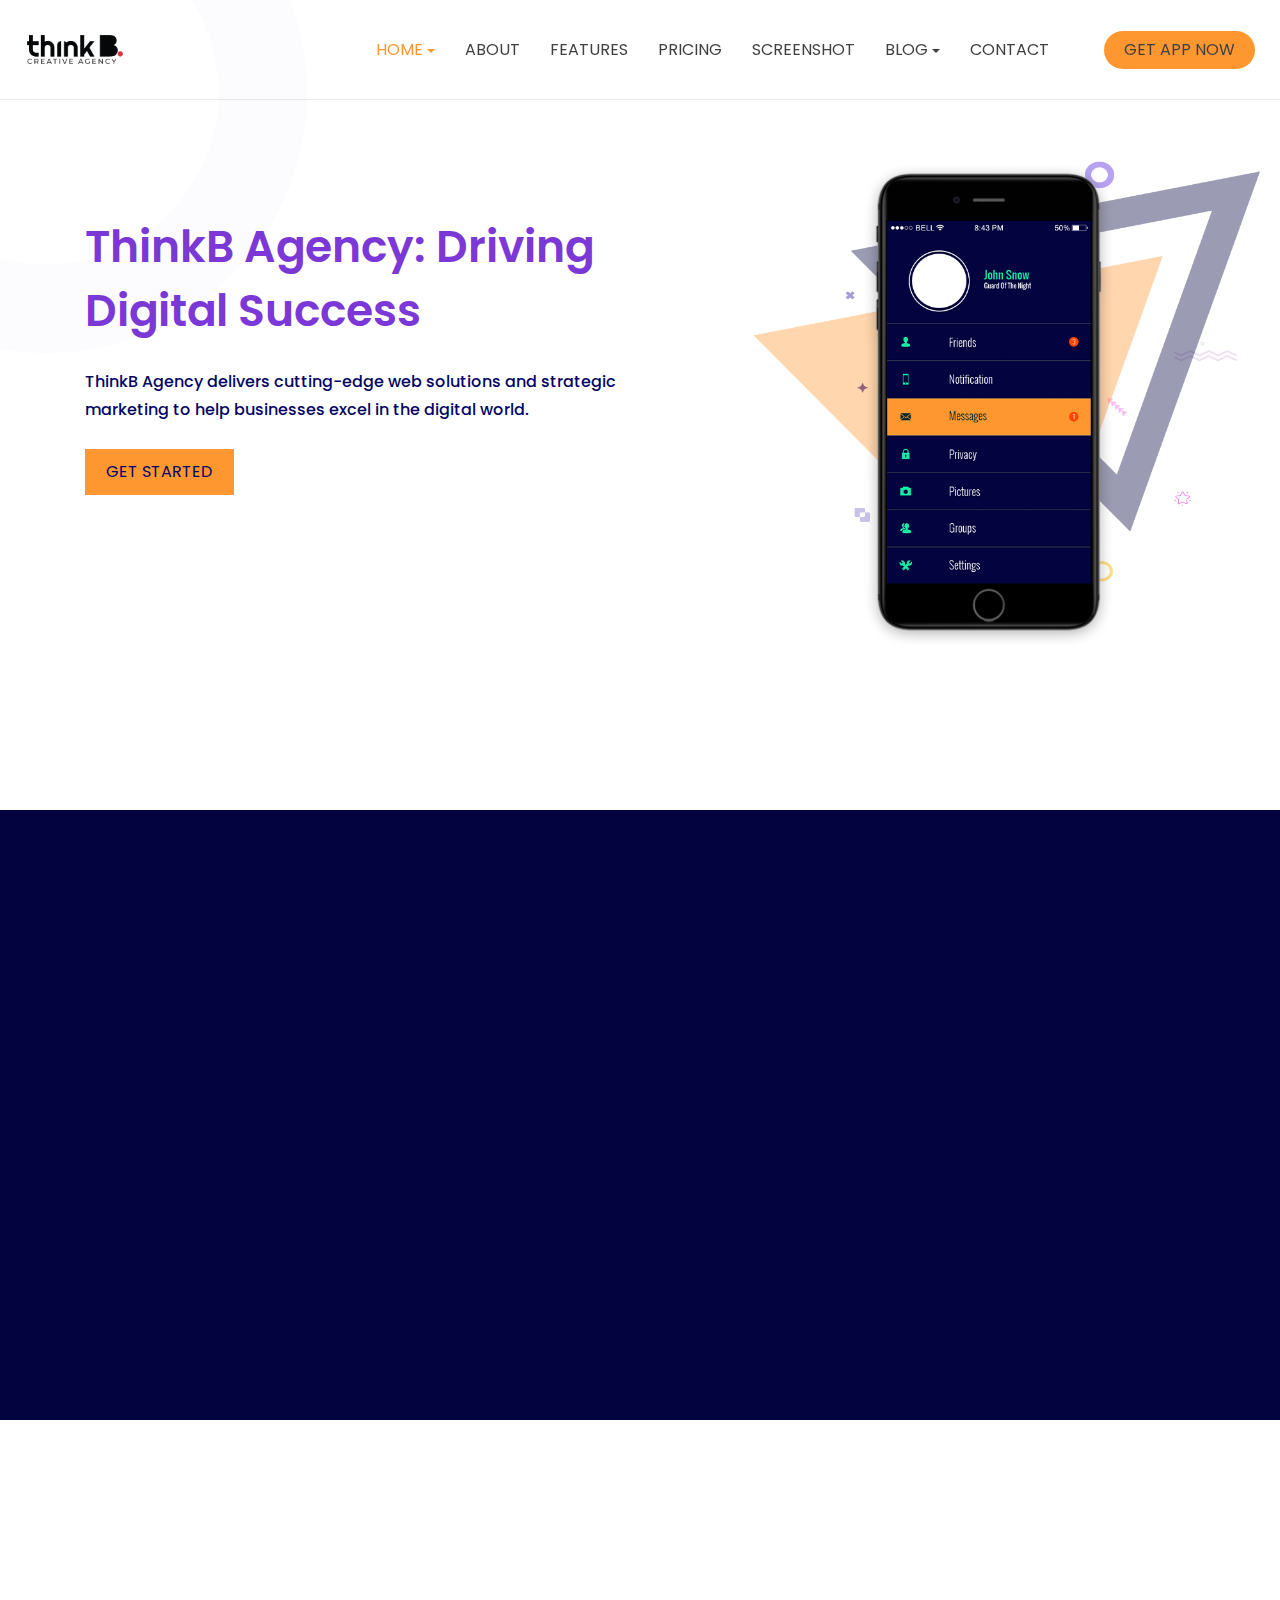
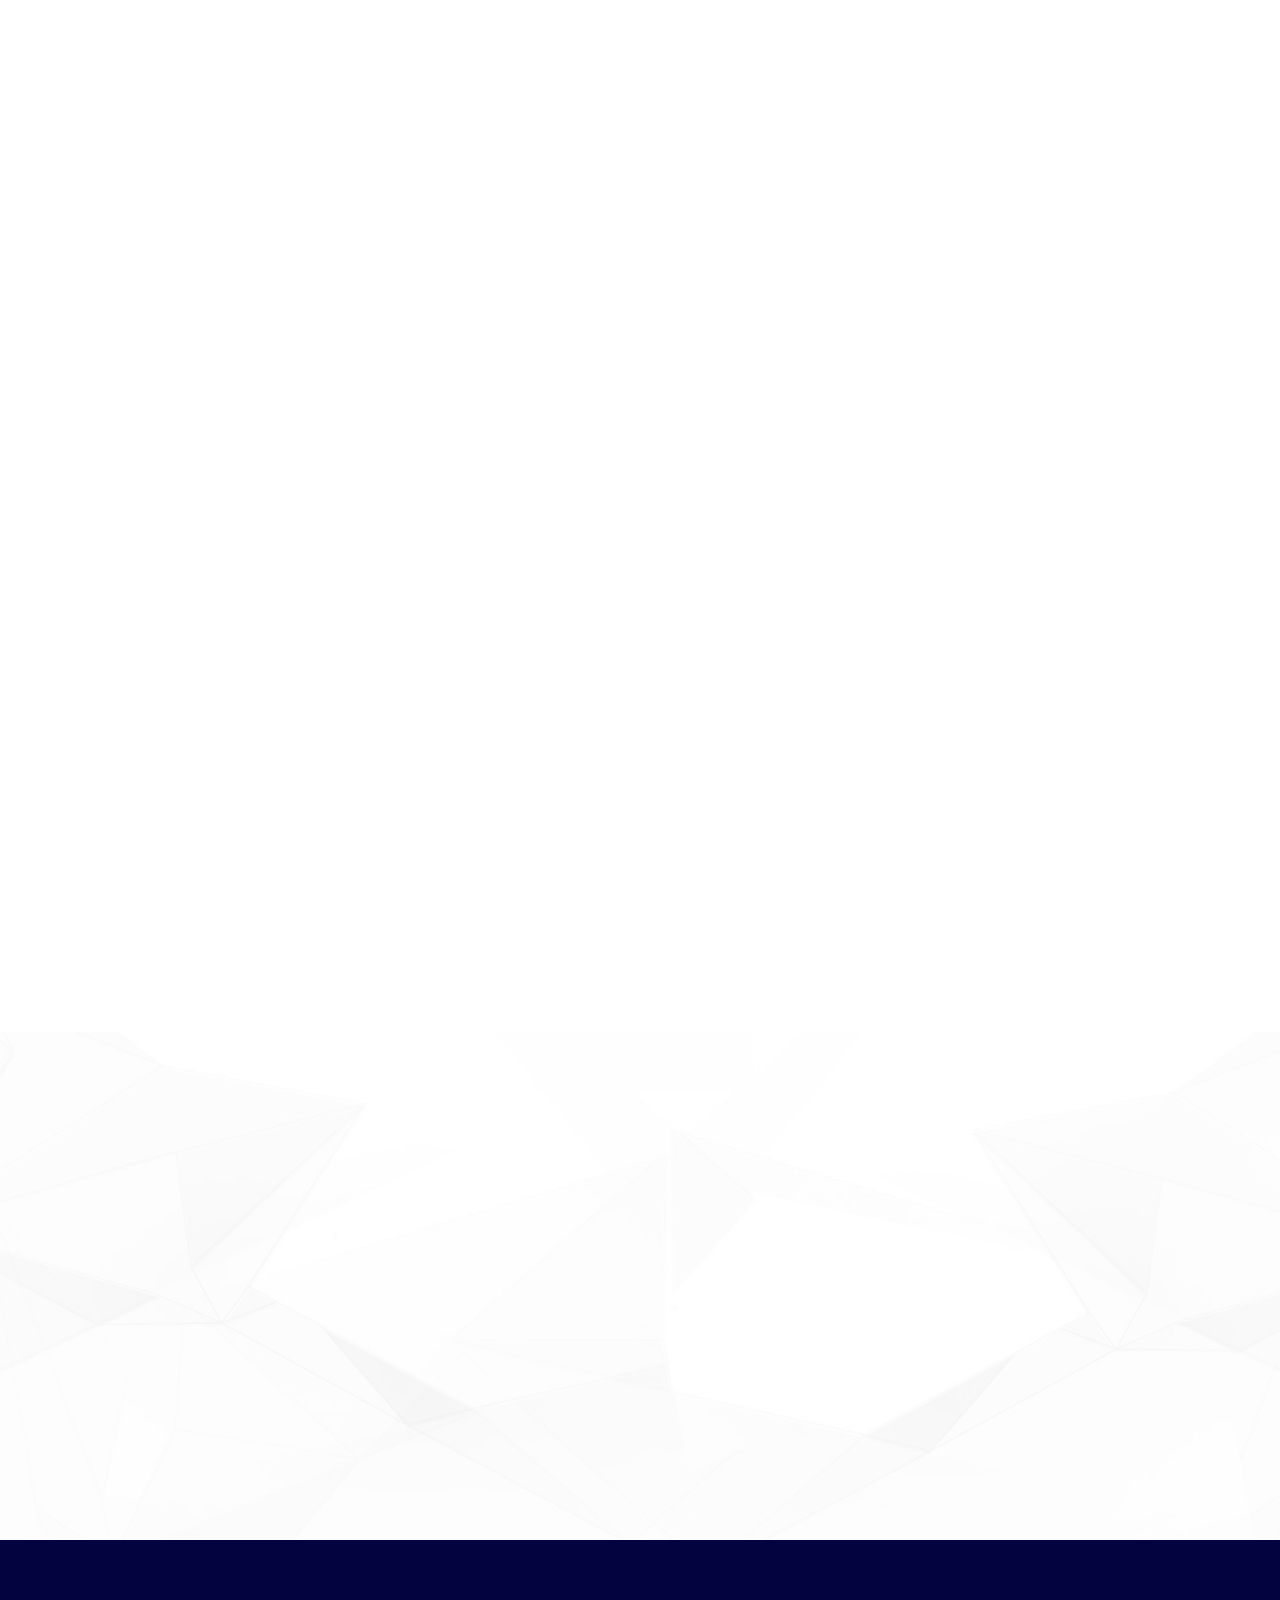
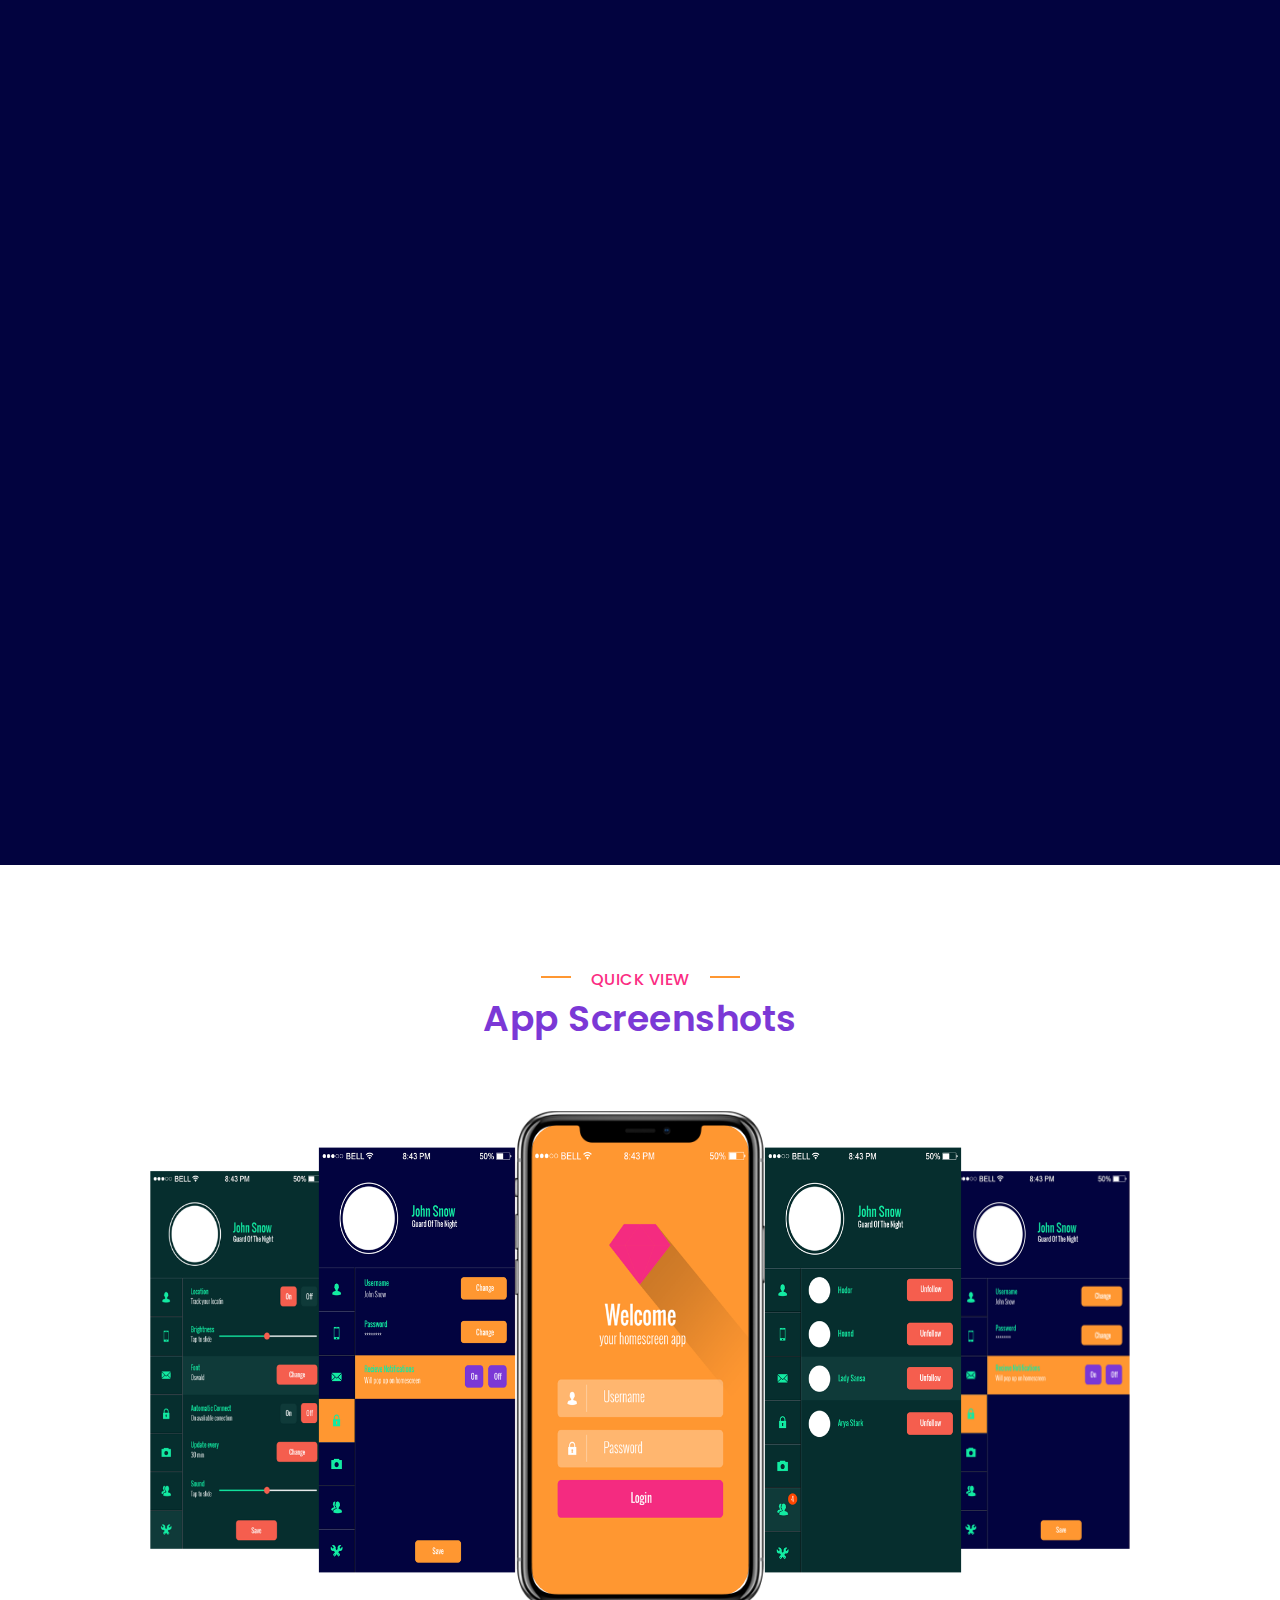
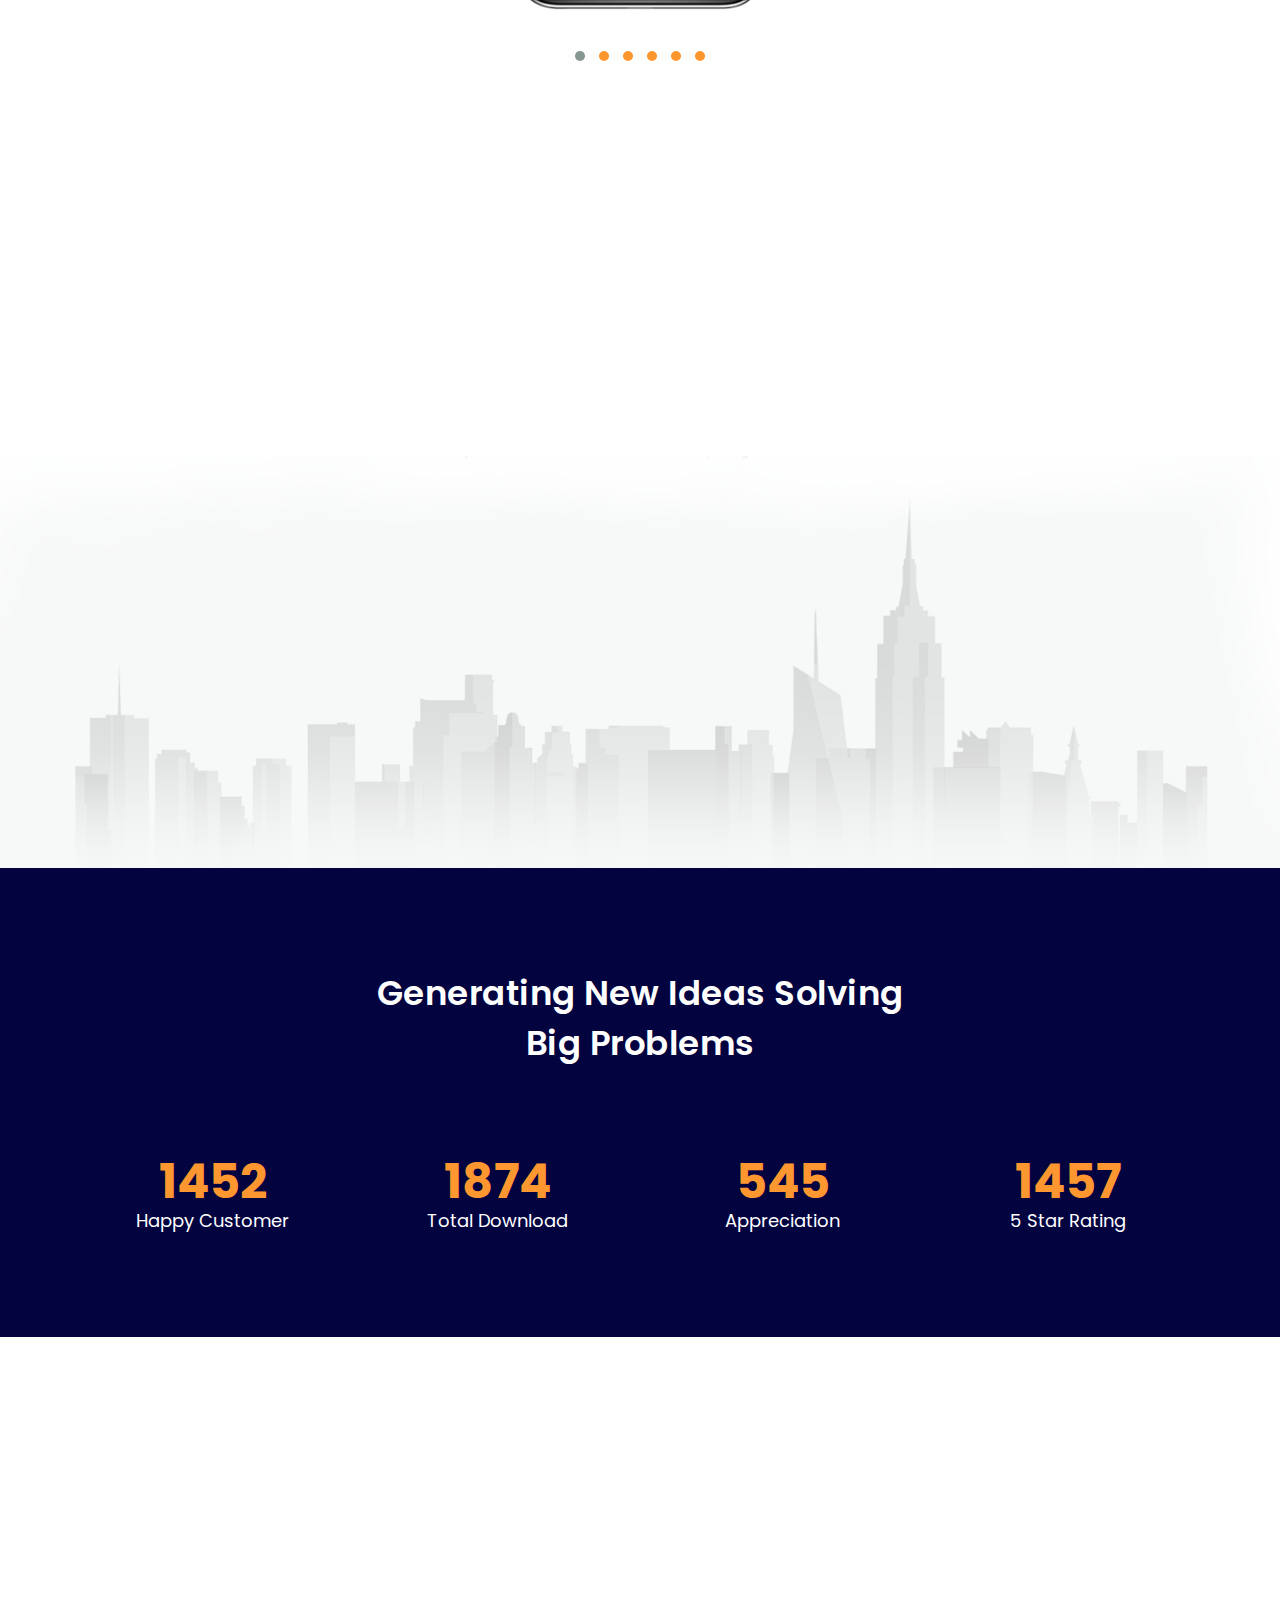
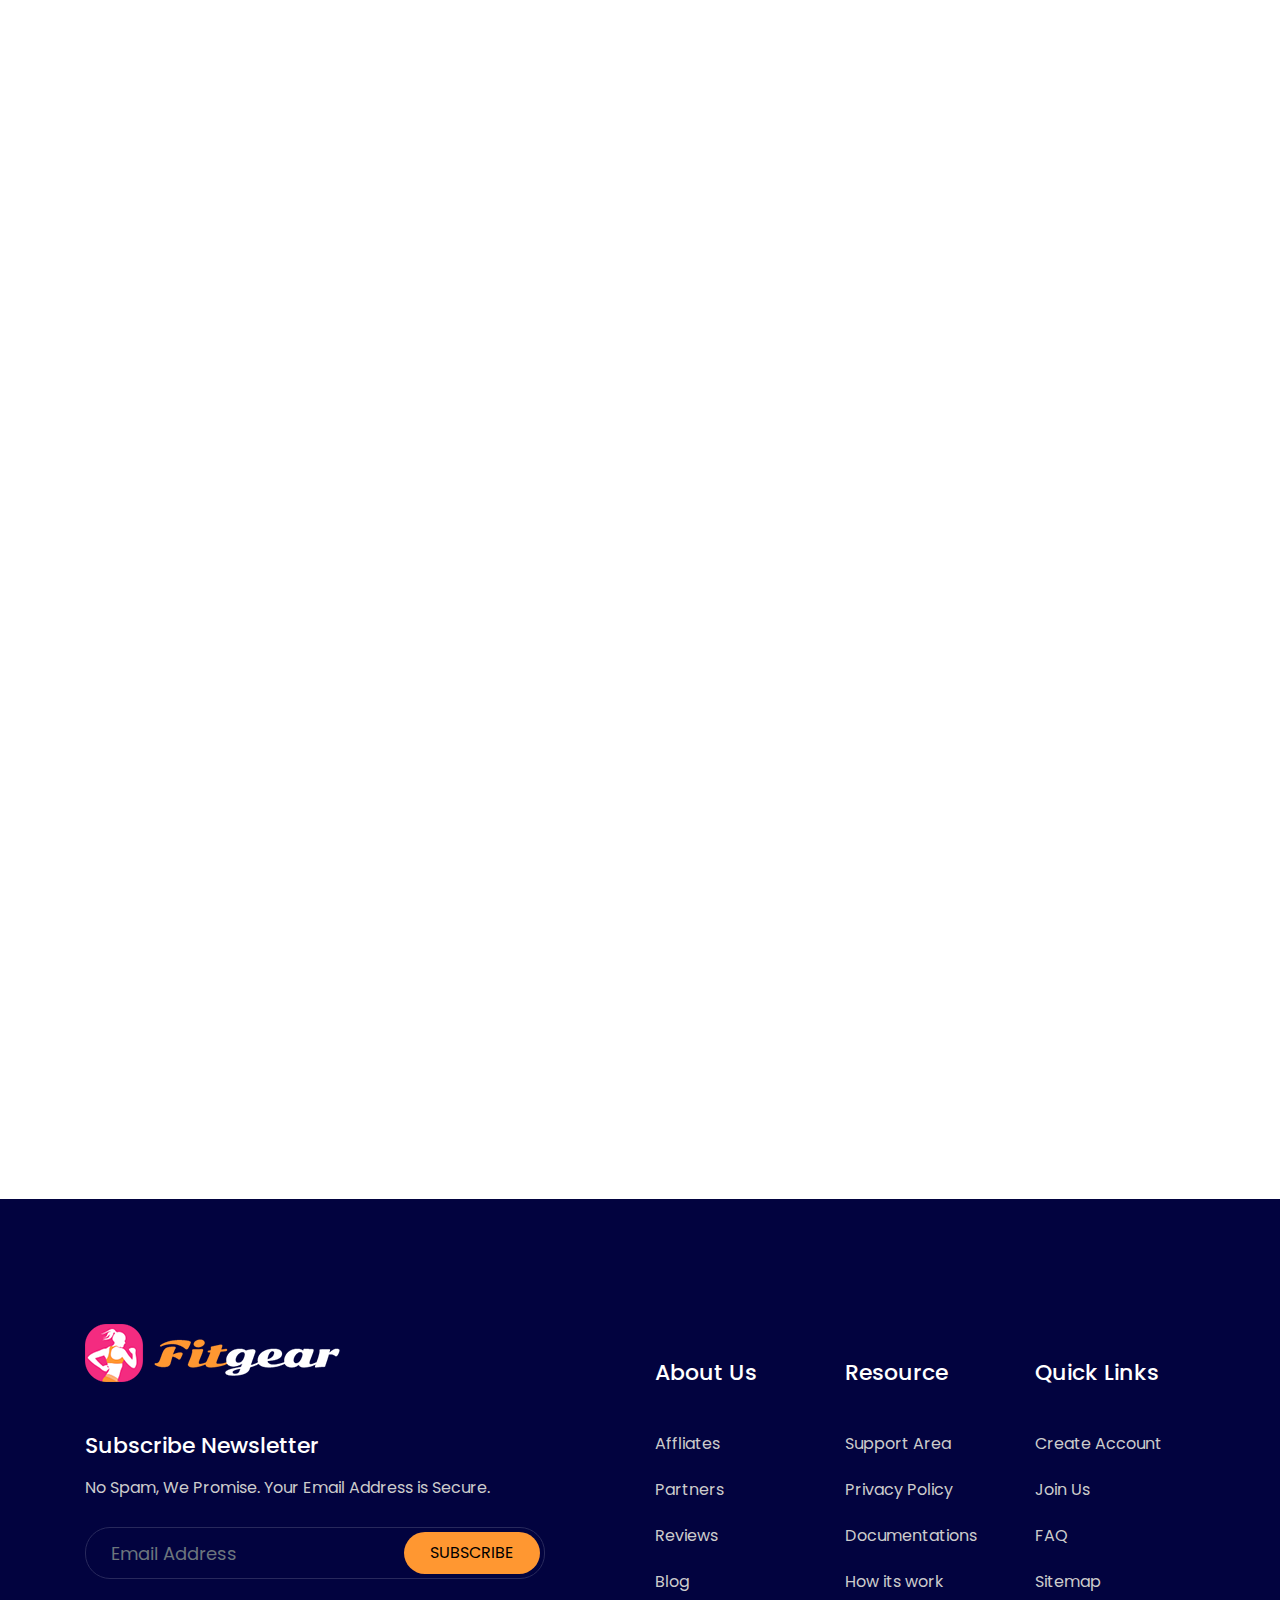
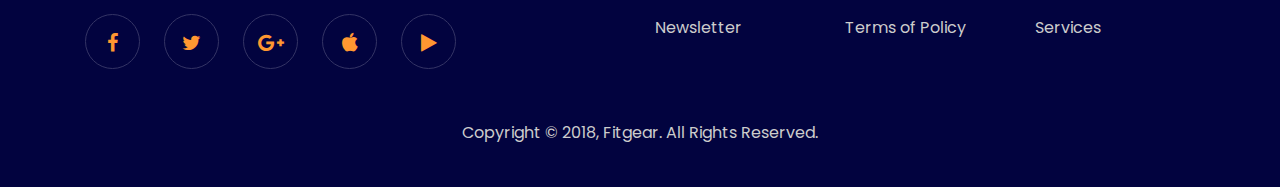
<file: index-2.html>
<!DOCTYPE html>
<html lang="en">

<!-- Mirrored from demo.voidcoders.com/htmldemo/fitgear/main-files/index-2.html by HTTrack Website Copier/3.x [XR&CO'2014], Fri, 29 Nov 2024 10:28:25 GMT -->
<head>
    <!--- Basic Page Needs  -->
    <meta charset="utf-8">
    <title>Fitgear V-2 | Apps Landing HTML Template.</title>
    <meta name="description" content="">
    <meta name="author" content="">
    <meta name="keywords" content="">
    <meta http-equiv="X-UA-Compatible" content="IE=edge">

    <!-- Mobile Specific Meta  -->
    <meta name="viewport" content="width=device-width, initial-scale=1, maximum-scale=1">

    <!-- Google Fonts -->
    <link href="https://fonts.googleapis.com/css?family=Poppins:100,100i,200,200i,300,300i,400,400i,500,500i,600,600i,700,700i,800,800i,900,900i" rel="stylesheet">

    <!-- CSS -->
    <!-- Bootstrap CSS -->
    <link rel="stylesheet" href="assets/css/bootstrap.min.css">
    <!-- Jquery ui CSS -->
    <link rel="stylesheet" href="assets/css/jquery-ui.css">
    <!-- Font Awesome CSS -->
    <link rel="stylesheet" href="assets/css/font-awesome.min.css">
    <!-- Owl Carousel CSS -->
    <link rel="stylesheet" href="assets/css/owl.carousel.min.css">
    <link rel="stylesheet" href="assets/css/owl.theme.default.min.css">
    <!-- Fancybox CSS -->
    <link rel="stylesheet" href="assets/css/jquery.fancybox.min.css">
    <!-- Animate CSS -->
    <link rel="stylesheet" href="assets/css/animate.css">
    <!-- Main StyleSheet CSS -->
    <link rel="stylesheet" href="assets/css/style.css">
    <!-- Responsive CSS -->
    <link rel="stylesheet" href="assets/css/responsive.css">

    <!-- Favicon -->
    <link rel="shortcut icon" type="image/png" href="assets/img/favicon.ico">
    <!-- HTML5 Shim and Respond.js IE8 support of HTML5 elements and media queries -->
    <!-- WARNING: Respond.js doesn't work if you view the page via file:// -->
    <!--[if lt IE 9]>
        <script src="https://oss.maxcdn.com/libs/html5shiv/3.7.0/html5shiv.js"></script>
        <script src="https://oss.maxcdn.com/libs/respond.js/1.4.2/respond.min.js"></script>
        <![endif]-->
</head>

<body>
    <div id="preloader"></div>


    <!-- Header Section -->
    <header id="top-header" class="header-area header1">
        <nav class="navbar navbar-expand-lg fitgear-nav fitgear-nav-V1">
            <div class="container-fluid">
                <a class="navbar-brand" href="#"><img src="assets/img/logo-2.png" class="logo" width="100px"></a>
                <button class="navbar-toggler" type="button" data-toggle="collapse" data-target="#navbarSupportedContent" aria-controls="navbarSupportedContent"
                    aria-expanded="false" aria-label="Toggle navigation">
                    <i class="fa fa-bars" aria-hidden="true"></i>
                </button>
        
                <div class="collapse navbar-collapse" id="navbarSupportedContent">
                    <ul class="navbar-nav ml-auto">
                        <li class="nav-item active dropdown">
                            <a class="nav-link dropdown-toggle" href="#" id="navbarDropdown" role="button" data-toggle="dropdown" aria-haspopup="true"
                                aria-expanded="false">
                                Home
                                <span class="sr-only">(current)</span>
                            </a>
                            <div class="dropdown-menu" aria-labelledby="navbarDropdown">
                                <a class="dropdown-item" href="index.html">Home V1</a>
                                <a class="dropdown-item" href="index-2.html">Home V2</a>
                                <a class="dropdown-item" href="index-3.html">Home V3</a>
                            </div>
                        </li>

                        <li class="nav-item">
                            <a class="nav-link smoothscroll" href="#about">About</a>
                        </li>
                        
                        <li class="nav-item">
                            <a class="nav-link smoothscroll" href="#features">Features</a>
                        </li>
                        <li class="nav-item">
                            <a class="nav-link smoothscroll" href="#pricing">Pricing</a>
                        </li>
                        <li class="nav-item">
                            <a class="nav-link smoothscroll" href="#screenshots">screenshot</a>
                        </li>
                        <li class="nav-item dropdown">
                            <a class="nav-link dropdown-toggle" href="#" id="navbarDropdown2" role="button" data-toggle="dropdown" aria-haspopup="true"
                                aria-expanded="false">
                                Blog
                            </a>
                            <div class="dropdown-menu" aria-labelledby="navbarDropdown2">
                                <a class="dropdown-item" href="blog-grid-V2.html">Blog Grid</a>
                                <a class="dropdown-item" href="blog-full-V2.html">Blog Full</a>
                                <a class="dropdown-item" href="blog-right-sidebar-V2.html">Blog With Right Sidebar</a>
                                <a class="dropdown-item" href="blog-left-sidebar-V2.html">Blog With Left Sidebar</a>
                                <a class="dropdown-item" href="blog-read-V2.html">Blog Read</a>
                                <a class="dropdown-item" href="404-V2.html">404</a>
                            </div>
                        </li>
                        <li class="nav-item">
                            <a class="nav-link smoothscroll" href="#footer">Contact</a>
                        </li>
                        <li class="nav-item">
                            <a class="nav-link smoothscroll get-app-now-btn " href="#download_app">Get app now</a>
                        </li>
                    </ul>
                    
                </div>
            </div>
        </nav>
    </header>
    <!-- /Header Section -->

    <!-- Hero Section -->
    <section id="hero" class="hero-area">
        <div class="container">
            <div class="row">
                <div class="col-md-12">
                    <div class="hero-content">
                        <div class="row">
                            <div class="col-lg-6 col-md-12 col-sm-12">
                                <div class="hero-text wow fadeInLeft" data-wow-delay=".35s">
                                    <h2>ThinkB Agency: Driving Digital Success</h2>
                                    <p>ThinkB Agency delivers cutting-edge web solutions and strategic marketing to help businesses excel in the digital world.</p>
                                    <a href="#" class="btn hero-btn">Get Started</a>
                                </div>
                                
                            </div>
                            <div class="col-lg-6 col-md-12 col-sm-12">
                                <div class="hero-img wow fadeIn" data-wow-delay=".25s">
                                    <img src="assets/img/hero-img.png" alt="">
                                </div>
                            </div>
                        </div>
                    </div>
                </div>
            </div>
        </div>
    </section>
    <!-- /Hero Section -->

    <!-- About Section -->
    <section id="about" class="about-area section-padding bg-stratos">
        <div class="container">
            <div class="row">
                <div class="col-md-12 wow fadeInUp" data-wow-delay=".10s">
                    <div class="section-title">
                        <p>About Fitgear</p>
                        <h3>Who We are</h3>
                    </div>
                </div>
            </div>
            <div class="row">
                <div class="col-md-12 wow fadeInUp" data-wow-delay=".20s">
                    <div class="about-text">
                        <h4>Fitgear helps to create a balanced lifestyle pattern by recording a variety of information like your food, caffeine and water intake details.</h4>
                        <p> Provide your daily snacks, food, water and caffeine intake and track your diet and weight on the 
                                go while staying comfortable using the sleep &amp; stress tracker.</p>
                    </div>
                </div>
            </div>
        </div>
    </section>
    <!-- /About Section -->

    <!-- Features Section -->
    <section id="features" class="features-area section-padding">
        <div class="container">
            <div class="row">
                <div class="col-md-12 wow fadeInUp" data-wow-delay=".10s">
                    <div class="section-title">
                        <p>Features</p>
                        <h3>Amazing Features</h3>
                    </div>
                </div>
            </div>
            <div class="row">
                <div class="col-lg-4 col-md-6 col-sm-12 wow fadeInUp" data-wow-delay=".20s">
                    <div class="single-features-content">
                        <div class="sfc-icon">
                            <img src="assets/img/icons/f-icon-1.png" alt="">
                        </div>
                        <div class="sfc-text">
                            <h4>Health Tips</h4>
                            <p>Daily health news your preference with customized news feed</p>
                        </div>
                    </div>
                </div>
                <div class="col-lg-4 col-md-6 col-sm-12 wow fadeInUp" data-wow-delay=".20s">
                    <div class="single-features-content">
                        <div class="sfc-icon">
                            <img src="assets/img/icons/f-icon-2.png" alt="">
                        </div>
                        <div class="sfc-text">
                            <h4>Easy Tracking</h4>
                            <p>Trackers enable user easilymeaningful data based on user preferences</p>
                        </div>
                    </div>
                </div>
                <div class="col-lg-4 col-md-6 col-sm-12 wow fadeInUp" data-wow-delay=".20s">
                    <div class="single-features-content">
                        <div class="sfc-icon">
                            <img src="assets/img/icons/f-icon-3.png" alt="">
                        </div>
                        <div class="sfc-text">
                            <h4>Trainning Plan</h4>
                            <p> You will be guided via voice prompts during workout.
                            </p>
                        </div>
                    </div>
                </div>
                <div class="col-lg-4 col-md-6 col-sm-12 wow fadeInUp" data-wow-delay=".30s">
                    <div class="single-features-content">
                        <div class="sfc-icon">
                            <img src="assets/img/icons/f-icon-4.png" alt="">
                        </div>
                        <div class="sfc-text">
                            <h4>Smart Analysis</h4>
                            <p>We manage health and environmental records such as heart rate</p>
                        </div>
                    </div>
                </div>
                <div class="col-lg-4 col-md-6 col-sm-12 wow fadeInUp" data-wow-delay=".30s">
                    <div class="single-features-content">
                        <div class="sfc-icon">
                            <img src="assets/img/icons/f-icon-5.png" alt="">
                        </div>
                        <div class="sfc-text">
                            <h4>Behavior Tagging</h4>
                            <p>We create a balanced lifestyle pattern by recording variety of info</p>
                        </div>
                    </div>
                </div>
                <div class="col-lg-4 col-md-6 col-sm-12 wow fadeInUp" data-wow-delay=".30s">
                    <div class="single-features-content">
                        <div class="sfc-icon">
                            <img src="assets/img/icons/f-icon-6.png" alt="">
                        </div>
                        <div class="sfc-text">
                            <h4>Weekly Status</h4>
                            <p> We records your daily activities and provide weely report
                            </p>
                        </div>
                    </div>
                </div>
            </div>
    
        </div>
    </section>
    <!-- /Features Section -->

    <!-- Pricing Section -->
    <section id="pricing" class="pricing-area section-padding no-padding-top">
        <div class="container">
            <div class="row">
                <div class="col-md-12 wow fadeInUp" data-wow-delay=".10s">
                    <div class="section-title">
                        <p>pricing plans</p>
                        <h3>Awesome Package Pricing</h3>
                    </div>
                </div>
            </div>
            <div class="row">
                <div class="col-lg-4 col-md-12 wow fadeInUp" data-wow-delay=".20s">
                    <div class="single-pricing sp-first">
                        <div class="sp-title">
                            <h4>Free</h4>
                        </div>
                        <div class="sp-price-icon">
                            <div class="sp-icon">
                                <img src="assets/img/icons/sp-icon-1.png" alt="">
                            </div>
                            <div class="sp-price">
                                <h3>
                                    <span class="sp-currency">$</span>
                                    <span class="sp-cost">0</span>
                                    <span class="sp-period">/month</span>
                                </h3>
                            </div>
                        </div>
                        <ul class="pricing-card-list">
                            <li>
                                <i class="fa fa-check" aria-hidden="true"></i>
                                <span>Military Workouts</span>
                            </li>
                            <li>
                                <i class="fa fa-check" aria-hidden="true"></i>
                                <span>Foam Rolling tutorial</span>
                            </li>
                            <li>
                                <i class="fa fa-check" aria-hidden="true"></i>
                                <span>Healthy Back stretches</span>
                            </li>
                            <li>
                                <i class="fa fa-check" aria-hidden="true"></i>
                                <span>Yoga Challenges poses</span>
                            </li>
                            <li>
                                <i class="fa fa-check" aria-hidden="true"></i>
                                <span>Obliques workouts</span>
                            </li>
                        </ul>
                        <div class="sp-btn">
                            <a href="#" class="btn pricing-btn">purchase</a>
                        </div>
                    </div>
                </div>
                <div class="col-lg-4 col-md-12 wow fadeInUp" data-wow-delay=".25s">
                    <div class="single-pricing sp-second">
                        <div class="sp-title">
                            <h4>Professional</h4>
                        </div>
                        <div class="sp-price-icon">
                            <div class="sp-icon">
                                <img src="assets/img/icons/sp-icon-2.png" alt="">
                            </div>
                            <div class="sp-price">
                                <h3>
                                    <span class="sp-currency">$</span>
                                    <span class="sp-cost">19</span>
                                    <span class="sp-period">/month</span>
                                </h3>
                            </div>
                        </div>
                        <ul class="pricing-card-list">
                            <li>
                                <i class="fa fa-check" aria-hidden="true"></i>
                                <span>Military Workouts</span>
                            </li>
                            <li>
                                <i class="fa fa-check" aria-hidden="true"></i>
                                <span>Foam Rolling tutorial</span>
                            </li>
                            <li>
                                <i class="fa fa-check" aria-hidden="true"></i>
                                <span>Healthy Back stretches</span>
                            </li>
                            <li>
                                <i class="fa fa-check" aria-hidden="true"></i>
                                <span>Yoga Challenges poses</span>
                            </li>
                            <li>
                                <i class="fa fa-check" aria-hidden="true"></i>
                                <span>Obliques workouts</span>
                            </li>
                        </ul>
                        <div class="sp-btn">
                            <a href="#" class="btn pricing-btn">purchase</a>
                        </div>
                    </div>
                </div>
                <div class="col-lg-4 col-md-12 wow fadeInUp" data-wow-delay=".30s">
                    <div class="single-pricing sp-third">
                        <div class="sp-title">
                            <h4>Business</h4>
                        </div>
                        <div class="sp-price-icon">
                            <div class="sp-icon">
                                <img src="assets/img/icons/sp-icon-3.png" alt="">
                            </div>
                            <div class="sp-price">
                                <h3>
                                    <span class="sp-currency">$</span>
                                    <span class="sp-cost">29</span>
                                    <span class="sp-period">/month</span>
                                </h3>
                            </div>
                        </div>
                        <ul class="pricing-card-list">
                            <li>
                                <i class="fa fa-check" aria-hidden="true"></i>
                                <span>Military Workouts</span>
                            </li>
                            <li>
                                <i class="fa fa-check" aria-hidden="true"></i>
                                <span>Foam Rolling tutorial</span>
                            </li>
                            <li>
                                <i class="fa fa-check" aria-hidden="true"></i>
                                <span>Healthy Back stretches</span>
                            </li>
                            <li>
                                <i class="fa fa-check" aria-hidden="true"></i>
                                <span>Yoga Challenges poses</span>
                            </li>
                            <li>
                                <i class="fa fa-check" aria-hidden="true"></i>
                                <span>Obliques workouts</span>
                            </li>
                        </ul>
                        <div class="sp-btn">
                            <a href="#" class="btn pricing-btn">purchase</a>
                        </div>
                    </div>
                </div>
            </div>
        </div>
    </section>
    <!-- /Pricing Section -->

    <!-- Download App Section -->
    <section id="download_app" class="download-app section-padding bg-stratos">
        <div class="container">
            <div class="row">
                <div class="col-md-12 wow fadeInUp" data-wow-delay=".10s">
                    <div class="section-title">
                        <p>Download app</p>
                        <h3>Try Fitgear App Today</h3>
                    </div>
                </div>
            </div>
            <div class="row">
               <div class="col-lg-4 col-md-12 wow fadeInUp" data-wow-delay=".15s">
                    <div class="da-left">
                        <img src="assets/img/phone-2.png" alt="">
                    </div>
                </div>
                <div class="col-lg-8 col-md-12 wow fadeInUp" data-wow-delay=".15s">
                    <div class="da-right">
                        <div class="da-right-text">
                            <p>Workout at home, suited for anybody at any time. The Fitgear, designed by a professional fitness coach, is scientifically proven to help improve fitness and health. Stick with the program, and you will see amazing results.</p>
                            <p>By fully considering workouts rules, Fitgear increases exercise intensity step by step, so you can easily stick daily workouts. </p>
                        </div>
                        <div class="app-features">
                            <p>Features</p>
                            <ul class="app-features-list">
                                <li>Records training progress automatically</li>
                                <li>Reminds you to workout every day</li>
                                <li>Detailed video guides</li>
                                <li>Increases exercise intensity step by step</li>
                                <li>30 day abs challenge</li>
                            </ul>
                        </div>
                        <ul class="download-app-btn">
                            <li>
                                <a href="#" class="g-play wow rotateIn" data-wow-delay=".20s">
                                    <div class="dab-icon">
                                        <img src="assets/img/icons/google-play.png" alt="">
                                    </div>
                                    <div class="dab-content">
                                        <p>android app on</p>
                                        <h4>Google Play</h4>
                                    </div>
                                </a>
                            </li>
                            <li>
                                <a href="#" class="ios-store wow rotateIn" data-wow-delay=".20s">
                                    <div class="dab-icon">
                                        <img src="assets/img/icons/apple-ios.png" alt="">
                                    </div>
                                    <div class="dab-content">
                                        <p>available on the</p>
                                        <h4>App Store</h4>
                                    </div>
                                </a>
                            </li>
                        </ul>  
                    </div>
                </div>
            </div>
        </div>
    </section>
    <!-- /Download App Section -->

    <!-- Screenshot Section -->
    <section id="screenshots" class="screentshots-area section-padding">
        <div class="container">
            <div class="row">
                <div class="col-md-12">
                    <div class="section-title">
                        <p>quick view</p>
                        <h3>App Screenshots</h3>
                    </div>
                </div>
            </div>
            <div class="row">
                <div class="col-md-12">
                    <div class="screenshots-slider">
                        <div class="owl-carousel owl-theme screenshots-carousel">
                            <div class="item">
                                <div class="single-screenshots">
                                    <img src="assets/img/screenshots/login.png" alt="">
                                </div>
                            </div>
                            <div class="item">
                                <div class="single-screenshots">
                                    <img src="assets/img/screenshots/1.png" alt="">
                                </div>
                            </div>
                            <div class="item">
                                <div class="single-screenshots">
                                    <img src="assets/img/screenshots/2.png" alt="">
                                </div>
                            </div>
                            <div class="item">
                                <div class="single-screenshots">
                                    <img src="assets/img/screenshots/3.png" alt="">
                                </div>
                            </div>
                            <div class="item">
                                <div class="single-screenshots">
                                    <img src="assets/img/screenshots/4.png" alt="">
                                </div>
                            </div>
                            <div class="item">
                                <div class="single-screenshots">
                                    <img src="assets/img/screenshots/2.png" alt="">
                                </div>
                            </div>
                            
                        </div>
                        
                    </div>
                </div>
            </div>
        </div>
    </section>
    <!-- /Screenshot Section -->

    <!-- Reviews Section -->
    <section id="reviews" class="customer-reviews section-padding no-padding-top">
        <div class="container">
            <div class="row">
                <div class="col-md-12">
                    <div class="section-title wow fadeInUp" data-wow-delay=".10s">
                        <p>Customer rivews</p>
                        <h3>What They Say About Us?</h3>
                    </div>
                </div>
            </div>
            <div class="row">
                <div class="col-md-12">
                    <div class="customer-review-slider wow fadeInUp" data-wow-delay=".20s">
                        <div class="owl-carousel c-review-carousel">
                            <div class="item">
                                <div class="single-creview">
                                    <div class="screview-text">
                                        <p>I really liked the free version but the adds were annoying so I bought the pro version. While it's still a great app and perfect for people who can't get to a gym I don't understand why some of the features from the free version are missing in the pro.</p>
                                    </div>
                                    <div class="screview-author">
                                        <h4>Paul Walker</h4>
                                        <p>Actor</p>
                                    </div>
                                </div>
                            </div>
                            <div class="item">
                                <div class="single-creview">
                                    <div class="screview-text">
                                        <p>I really liked the free version but the adds were annoying so I bought the pro version. While it's still a great app and perfect for people who can't get to a gym I don't understand why some of the features from the free version are missing in the pro.</p>
                                    </div>
                                    <div class="screview-author">
                                        <h4>Johnney Depp</h4>
                                        <p>American Actor</p>
                                    </div>
                                </div>
                            </div>
                            <div class="item">
                                <div class="single-creview">
                                    <div class="screview-text">
                                        <p>I really liked the free version but the adds were annoying so I bought the pro version. While it's still a great app and perfect for people who can't get to a gym I don't understand why some of the features from the free version are missing in the pro.</p>
                                    </div>
                                    <div class="screview-author">
                                        <h4>Robert Downey</h4>
                                        <p>American Actor</p>
                                    </div>
                                </div>
                            </div>
                            
                            
                        </div>
                    </div>
                </div>
            </div>
        </div>
    </section>
    <!-- /Reviews Section -->

    <!-- Fun Fact Section -->
    <section id="funFact" class="fun-fact-area section-padding bg-stratos">
        <div class="container">
            <div class="row">
                <div class="col-md-12">
                    <div class="section-title">
                        <h3>Generating New Ideas Solving  Big Problems</h3>
                    </div>
                </div>
            </div>
            <div class="row">
                <div class="col-lg-3 col-md-6 col-sm-6 col-xs-12">
                    <div class="single-counterup">
                        <h2><span class="counter counter-up " data-counterup-time="1452 " data-counterup-delay="30 ">1452</span></h2>
                        <span class="sf-type">Happy Customer</span>
                    </div>
                </div>
                <div class="col-lg-3 col-md-6 col-sm-6 col-xs-12">
                    <div class="single-counterup">
                        <h2><span class="counter counter-up " data-counterup-time="1874 " data-counterup-delay="30 ">1874</span></h2>
                        <span class="sf-type">Total Download</span>
                    </div>
                </div>
                <div class="col-lg-3 col-md-6 col-sm-6 col-xs-12">
                    <div class="single-counterup">
                        <h2><span class="counter counter-up " data-counterup-time="545 " data-counterup-delay="30 ">545</span></h2>
                        <span class="sf-type">Appreciation</span>
                    </div>
                </div>
                <div class="col-lg-3 col-md-6 col-sm-6 col-xs-12">
                    <div class="single-counterup">
                        <h2><span class="counter counter-up " data-counterup-time="1457 " data-counterup-delay="30 ">1457</span></h2>
                        <span class="sf-type">5 Star Rating</span>
                    </div>
                </div>
            </div>
        </div>
    </section>
    <!-- /Fun Fact Section -->

    <!-- Faq Section -->
    <section id="faq" class="faq-area section-padding">
        <div class="container">
            <div class="row">
                <div class="col-md-12 wow fadeInUp" data-wow-delay=".10s">
                    <div class="section-title">
                        <p>FAQ</p>
                        <h3>Frequently Asked Questions</h3>
                    </div>
                </div>
            </div>
            <div class="row">
                <div class="col-lg-6 col-md-12 wow fadeInUp" data-wow-delay=".20s">
                    <div class="faq-video">
                        <iframe src="https://www.youtube.com/embed/iAa1pHqmiVQ" allow="autoplay; encrypted-media" allowfullscreen></iframe>
                        <!-- <iframe src="https://player.vimeo.com/video/110256895" webkitallowfullscreen mozallowfullscreen allowfullscreen></iframe> -->
                    </div>
                </div>
                <div class="col-lg-6 col-md-12 wow fadeInUp" data-wow-delay=".25s">
                    <div class="faq-accordion">
                            
                        <div class="panel-group" id="accordion" role="tablist" aria-multiselectable="true">
                            <div class="panel panel-default">
                                <div class="panel-heading" role="tab" id="headingOne">
                                        <h4 class="panel-title">
                                <a class="collapsed" data-toggle="collapse" data-parent="#accordion" href="#collapseOne" aria-expanded="false" aria-controls="collapseOne">What are the benefits of purchasing Fitgear?</a>
                                </h4>
                        
                                </div>
                                <div id="collapseOne" class="panel-collapse collapse" role="tabpanel" aria-labelledby="headingOne">
                                    <div class="panel-body"><p>Every workout plan (premium feature) starts off with a fit test to determine how fit you are and how intense the workout plan should be for you. The fit test should be the first workout you do, and after completing the fit test, Fitness Buddy will prompt you to relax for the rest of the day</p></div>
                                </div>
                            </div>
                            <div class="panel panel-default">
                                <div class="panel-heading" role="tab" id="headingTwo">
                                        <h4 class="panel-title">
                                <a data-toggle="collapse" data-parent="#accordion" href="#collapseTwo" aria-expanded="true" aria-controls="collapseTwo">How come my workout plan does not advance?</a>
                                </h4>
                        
                                </div>
                                <div id="collapseTwo" class="panel-collapse collapse show" role="tabpanel" aria-labelledby="headingTwo">
                                    <div class="panel-body"><p>Every workout plan (premium feature) starts off with a fit test to determine how fit you are and how intense the workout plan should be for you. The fit test should be the first workout you do, and after completing the fit test, Fitness Buddy will prompt you to relax for the rest of the day</p></div>
                                </div>
                            </div>
                            <div class="panel panel-default">
                                <div class="panel-heading" role="tab" id="headingThree">
                                        <h4 class="panel-title">
                                <a class="collapsed" data-toggle="collapse" data-parent="#accordion" href="#collapseThree" aria-expanded="false" aria-controls="collapseThree">How do I begin a premium workout?</a>
                                </h4>
                        
                                </div>
                                <div id="collapseThree" class="panel-collapse collapse" role="tabpanel" aria-labelledby="headingThree">
                                    <div class="panel-body"><p>Every workout plan (premium feature) starts off with a fit test to determine how fit you are and how intense the workout plan should be for you. The fit test should be the first workout you do, and after completing the fit test, Fitness Buddy will prompt you to relax for the rest of the day</p></div>
                                </div>
                            </div>
                            <div class="panel panel-default">
                                <div class="panel-heading" role="tab" id="headingfour">
                                        <h4 class="panel-title">
                                <a class="collapsed" data-toggle="collapse" data-parent="#accordion" href="#collapsefour" aria-expanded="false" aria-controls="collapseThree">How do I view the history for an exercise I have done?</a>
                                </h4>
                        
                                </div>
                                <div id="collapsefour" class="panel-collapse collapse" role="tabpanel" aria-labelledby="headingfour">
                                    <div class="panel-body"><p>Every workout plan (premium feature) starts off with a fit test to determine how fit you are and how intense the workout plan should be for you. The fit test should be the first workout you do, and after completing the fit test, Fitness Buddy will prompt you to relax for the rest of the day</p></div>
                                </div>
                            </div>
                            <div class="panel panel-default">
                                <div class="panel-heading" role="tab" id="headingFive">
                                        <h4 class="panel-title">
                                <a class="collapsed" data-toggle="collapse" data-parent="#accordion" href="#collapseFive" aria-expanded="false" aria-controls="collapseThree">How do I view all the exercises I did today?</a>
                                </h4>
                        
                                </div>
                                <div id="collapseFive" class="panel-collapse collapse" role="tabpanel" aria-labelledby="headingFive">
                                    <div class="panel-body"><p>Every workout plan (premium feature) starts off with a fit test to determine how fit you are and how intense the workout plan should be for you. The fit test should be the first workout you do, and after completing the fit test, Fitness Buddy will prompt you to relax for the rest of the day</p></div>
                                </div>
                            </div>
                        </div>
                                  
                    </div>
                </div>
            </div>

        </div>
    </section>
    <!-- /Faq Section -->

    <!-- Blog Section -->
    <section id="blog" class="blog-area section-padding no-padding-top">
        <div class="container">
            <div class="row">
                <div class="col-md-12 wow fadeInUp" data-wow-delay=".10s">
                    <div class="section-title">
                        <p>keep upto date with us</p>
                        <h3>Latest From Our Blog</h3>
                    </div>
                </div>
            </div>
            <div class="row">
                <div class="col-md-4 wow fadeInUp" data-wow-delay=".20s">
                    <div class="single-blog-post">
                        <div class="sbp-img">
                            <img src="assets/img/blog/sbp-1.png" alt="">
                        </div>
                        <div class="sbp-text">
                            <span class=sbp-date>July 19, 2018</span>
                            <p>Discover a great way to improve your work capacity</p>
                            <a href="#">Read More</a>
                        </div>
                    </div>
                </div>
                <div class="col-md-4 wow fadeInUp" data-wow-delay=".25s">
                    <div class="single-blog-post">
                        <div class="sbp-img">
                            <img src="assets/img/blog/sbp-2.png" alt="">
                        </div>
                        <div class="sbp-text">
                            <span class=sbp-date>August 24, 2018</span>
                            <p>Strength training moved from no. 6 on the list </p>
                            <a href="#">Read More</a>
                        </div>
                    </div>
                </div>
                <div class="col-md-4 wow fadeInUp" data-wow-delay=".35s">
                    <div class="single-blog-post">
                        <div class="sbp-img">
                            <img src="assets/img/blog/sbp-3.png" alt="">
                        </div>
                        <div class="sbp-text">
                            <span class=sbp-date>September 14, 2018</span>
                            <p>WORLDWIDE SURVEY REVEALS FITNESS TRENDS FOR 2018</p>
                            <a href="#">Read More</a>
                        </div>
                    </div>
                </div>
            </div>
        </div>
    </section>
    <!-- /Blog Section -->

    <!-- Footer -->
    <footer id="footer" class="footer-area bg-stratos">
        <div class="container">
            <div class="row">
                <div class="col-lg-6 col-md-12">
                    <div class="footer-left">
                        <div class="footer-logo">
                            <img src="assets/img/common/footer-logo.png" alt="">
                        </div>
                        <div class="newsletter-form">
                            <h4>Subscribe Newsletter</h4>
                            <p>No Spam, We Promise. Your Email Address is Secure.</p>
                            <form action="#">
                                <div class="input-group">
                                    <input class="form-control" name="email" id="email" type="email" placeholder="Email Address" required>
                                    <button class="btn" type="submit">subscribe</button>
                                </div>
                            </form>
                        </div>
                        <div class="footer-social">
                            <ul class="f-social-list">
                                <li><a href="#"><i class="fa fa-facebook" aria-hidden="true"></i>
                                </a></li>
                                <li><a href="#"><i class="fa fa-twitter" aria-hidden="true"></i></a></li>
                                <li><a href="#"><i class="fa fa-google-plus" aria-hidden="true"></i></a></li>
                                <li><a href="#"><i class="fa fa-apple" aria-hidden="true"></i></a></li>
                                <li><a href="#"><i class="fa fa-play" aria-hidden="true"></i></a></li>
                            </ul>
                        </div>
                    </div>
                </div>
                <div class="col-lg-6 col-md-12">
                    <div class="footer-right">
                        <div class="row">
                            <div class="col-md-4 col-sm-6 col-xs-12">
                                <div class="single-footer-widget">
                                    <h4>About Us</h4>
                                    <ul>
                                        <li><a href="#">Affliates</a></li>
                                        <li><a href="#">Partners</a></li>
                                        <li><a href="#">Reviews</a></li>
                                        <li><a href="#">Blog</a></li>
                                        <li><a href="#">Newsletter</a></li>
                                    </ul>
                                </div>
                            </div>
                            <div class="col-md-4 col-sm-6 col-xs-12">
                                <div class="single-footer-widget">
                                    <h4>Resource </h4>
                                    <ul>
                                        <li><a href="#">Support Area</a></li>
                                        <li><a href="#">Privacy Policy</a></li>
                                        <li><a href="#">Documentations</a></li>
                                        <li><a href="#">How its work</a></li>
                                        <li><a href="#">Terms of Policy</a></li>
                                    </ul>
                                </div>
                            </div>
                            <div class="col-md-4 col-sm-6 col-xs-12">
                                <div class="single-footer-widget">
                                    <h4>Quick Links</h4>
                                    <ul>
                                        <li><a href="#">Create Account</a></li>
                                        <li><a href="#">Join Us</a></li>
                                        <li><a href="#">FAQ</a></li>
                                        <li><a href="#">Sitemap</a></li>
                                        <li><a href="#">Services</a></li>
                                    </ul>
                                </div>
                            </div>
                        </div>
                    </div>
                </div>
            </div>
            <div class="row">
                <div class="col-md-12">
                    <div class="copyright-text">
                        <p>Copyright © 2018, Fitgear. All Rights Reserved.</p>
                    </div>
                </div>
            </div>
        </div>
    </footer>
    <!-- /Footer -->

    <!-- Scripts -->
    <!-- jQuery Plugin -->
    <script src="assets/js/jquery-3.2.0.min.js"></script>
    <!-- jQuery UI Plugin -->
    <script src="assets/js/jquery-ui.js"></script>
    <!-- Owl Carousel Plugin -->
    <script src="assets/js/owl.carousel.min.js"></script>
    <!-- Fancybox Plugin-->
    <script src="assets/js/jquery.fancybox.min.js"></script>
    <!-- Main Counterup Plugin-->
    <script src="assets/js/jquery.counterup.min.js"></script>
    <!-- Waypoint JS Plugin-->
    <script src="assets/js/jquery.waypoints.min.js"></script>
    <!-- WOW JS Plugin-->
    <script src="assets/js/wow.js"></script>
    <!-- Bootstrap JS -->
    <script src="assets/js/bootstrap.min.js"></script>
    <!-- Main Script -->
    <script src="assets/js/theme.js"></script>
</body>


<!-- Mirrored from demo.voidcoders.com/htmldemo/fitgear/main-files/index-2.html by HTTrack Website Copier/3.x [XR&CO'2014], Fri, 29 Nov 2024 10:28:41 GMT -->
</html>
</file>
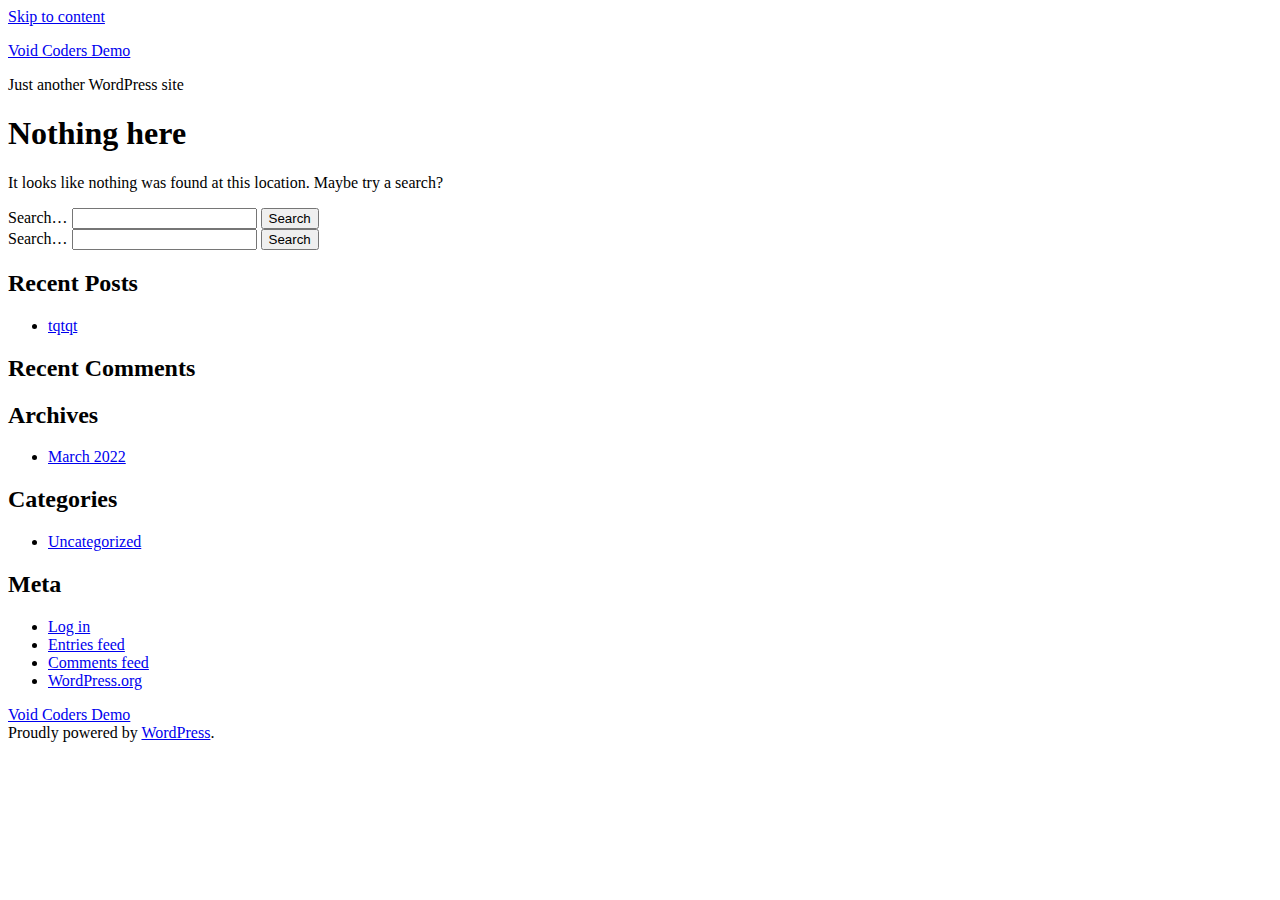
<file: assets/css/owl.video.play.html>
<!doctype html>
<html lang="en-US" >
<head>
	<meta charset="UTF-8" />
	<meta name="viewport" content="width=device-width, initial-scale=1" />
	<title>Page not found &#8211; Void Coders Demo</title>
<meta name='robots' content='noindex, nofollow' />
<link rel="alternate" type="application/rss+xml" title="Void Coders Demo &raquo; Feed" href="https://demo.voidcoders.com/feed/" />
<link rel="alternate" type="application/rss+xml" title="Void Coders Demo &raquo; Comments Feed" href="https://demo.voidcoders.com/comments/feed/" />
<script>
window._wpemojiSettings = {"baseUrl":"https:\/\/s.w.org\/images\/core\/emoji\/15.0.3\/72x72\/","ext":".png","svgUrl":"https:\/\/s.w.org\/images\/core\/emoji\/15.0.3\/svg\/","svgExt":".svg","source":{"concatemoji":"https:\/\/demo.voidcoders.com\/wp-includes\/js\/wp-emoji-release.min.js?ver=6.5.5"}};
/*! This file is auto-generated */
!function(i,n){var o,s,e;function c(e){try{var t={supportTests:e,timestamp:(new Date).valueOf()};sessionStorage.setItem(o,JSON.stringify(t))}catch(e){}}function p(e,t,n){e.clearRect(0,0,e.canvas.width,e.canvas.height),e.fillText(t,0,0);var t=new Uint32Array(e.getImageData(0,0,e.canvas.width,e.canvas.height).data),r=(e.clearRect(0,0,e.canvas.width,e.canvas.height),e.fillText(n,0,0),new Uint32Array(e.getImageData(0,0,e.canvas.width,e.canvas.height).data));return t.every(function(e,t){return e===r[t]})}function u(e,t,n){switch(t){case"flag":return n(e,"\ud83c\udff3\ufe0f\u200d\u26a7\ufe0f","\ud83c\udff3\ufe0f\u200b\u26a7\ufe0f")?!1:!n(e,"\ud83c\uddfa\ud83c\uddf3","\ud83c\uddfa\u200b\ud83c\uddf3")&&!n(e,"\ud83c\udff4\udb40\udc67\udb40\udc62\udb40\udc65\udb40\udc6e\udb40\udc67\udb40\udc7f","\ud83c\udff4\u200b\udb40\udc67\u200b\udb40\udc62\u200b\udb40\udc65\u200b\udb40\udc6e\u200b\udb40\udc67\u200b\udb40\udc7f");case"emoji":return!n(e,"\ud83d\udc26\u200d\u2b1b","\ud83d\udc26\u200b\u2b1b")}return!1}function f(e,t,n){var r="undefined"!=typeof WorkerGlobalScope&&self instanceof WorkerGlobalScope?new OffscreenCanvas(300,150):i.createElement("canvas"),a=r.getContext("2d",{willReadFrequently:!0}),o=(a.textBaseline="top",a.font="600 32px Arial",{});return e.forEach(function(e){o[e]=t(a,e,n)}),o}function t(e){var t=i.createElement("script");t.src=e,t.defer=!0,i.head.appendChild(t)}"undefined"!=typeof Promise&&(o="wpEmojiSettingsSupports",s=["flag","emoji"],n.supports={everything:!0,everythingExceptFlag:!0},e=new Promise(function(e){i.addEventListener("DOMContentLoaded",e,{once:!0})}),new Promise(function(t){var n=function(){try{var e=JSON.parse(sessionStorage.getItem(o));if("object"==typeof e&&"number"==typeof e.timestamp&&(new Date).valueOf()<e.timestamp+604800&&"object"==typeof e.supportTests)return e.supportTests}catch(e){}return null}();if(!n){if("undefined"!=typeof Worker&&"undefined"!=typeof OffscreenCanvas&&"undefined"!=typeof URL&&URL.createObjectURL&&"undefined"!=typeof Blob)try{var e="postMessage("+f.toString()+"("+[JSON.stringify(s),u.toString(),p.toString()].join(",")+"));",r=new Blob([e],{type:"text/javascript"}),a=new Worker(URL.createObjectURL(r),{name:"wpTestEmojiSupports"});return void(a.onmessage=function(e){c(n=e.data),a.terminate(),t(n)})}catch(e){}c(n=f(s,u,p))}t(n)}).then(function(e){for(var t in e)n.supports[t]=e[t],n.supports.everything=n.supports.everything&&n.supports[t],"flag"!==t&&(n.supports.everythingExceptFlag=n.supports.everythingExceptFlag&&n.supports[t]);n.supports.everythingExceptFlag=n.supports.everythingExceptFlag&&!n.supports.flag,n.DOMReady=!1,n.readyCallback=function(){n.DOMReady=!0}}).then(function(){return e}).then(function(){var e;n.supports.everything||(n.readyCallback(),(e=n.source||{}).concatemoji?t(e.concatemoji):e.wpemoji&&e.twemoji&&(t(e.twemoji),t(e.wpemoji)))}))}((window,document),window._wpemojiSettings);
</script>
<link rel='stylesheet' id='void-grid-main-css' href='https://demo.voidcoders.com/wp-content/plugins/void-elementor-post-grid-addon-for-elementor-page-builder/assets/css/main.css?ver=2.4' media='all' />
<link rel='stylesheet' id='void-grid-bootstrap-css' href='https://demo.voidcoders.com/wp-content/plugins/void-elementor-post-grid-addon-for-elementor-page-builder/assets/css/bootstrap.min.css?ver=3.3.7' media='all' />
<style id='wp-emoji-styles-inline-css'>

	img.wp-smiley, img.emoji {
		display: inline !important;
		border: none !important;
		box-shadow: none !important;
		height: 1em !important;
		width: 1em !important;
		margin: 0 0.07em !important;
		vertical-align: -0.1em !important;
		background: none !important;
		padding: 0 !important;
	}
</style>
<link rel='stylesheet' id='wp-block-library-css' href='https://demo.voidcoders.com/wp-includes/css/dist/block-library/style.min.css?ver=6.5.5' media='all' />
<style id='wp-block-library-theme-inline-css'>
.wp-block-audio figcaption{color:#555;font-size:13px;text-align:center}.is-dark-theme .wp-block-audio figcaption{color:#ffffffa6}.wp-block-audio{margin:0 0 1em}.wp-block-code{border:1px solid #ccc;border-radius:4px;font-family:Menlo,Consolas,monaco,monospace;padding:.8em 1em}.wp-block-embed figcaption{color:#555;font-size:13px;text-align:center}.is-dark-theme .wp-block-embed figcaption{color:#ffffffa6}.wp-block-embed{margin:0 0 1em}.blocks-gallery-caption{color:#555;font-size:13px;text-align:center}.is-dark-theme .blocks-gallery-caption{color:#ffffffa6}.wp-block-image figcaption{color:#555;font-size:13px;text-align:center}.is-dark-theme .wp-block-image figcaption{color:#ffffffa6}.wp-block-image{margin:0 0 1em}.wp-block-pullquote{border-bottom:4px solid;border-top:4px solid;color:currentColor;margin-bottom:1.75em}.wp-block-pullquote cite,.wp-block-pullquote footer,.wp-block-pullquote__citation{color:currentColor;font-size:.8125em;font-style:normal;text-transform:uppercase}.wp-block-quote{border-left:.25em solid;margin:0 0 1.75em;padding-left:1em}.wp-block-quote cite,.wp-block-quote footer{color:currentColor;font-size:.8125em;font-style:normal;position:relative}.wp-block-quote.has-text-align-right{border-left:none;border-right:.25em solid;padding-left:0;padding-right:1em}.wp-block-quote.has-text-align-center{border:none;padding-left:0}.wp-block-quote.is-large,.wp-block-quote.is-style-large,.wp-block-quote.is-style-plain{border:none}.wp-block-search .wp-block-search__label{font-weight:700}.wp-block-search__button{border:1px solid #ccc;padding:.375em .625em}:where(.wp-block-group.has-background){padding:1.25em 2.375em}.wp-block-separator.has-css-opacity{opacity:.4}.wp-block-separator{border:none;border-bottom:2px solid;margin-left:auto;margin-right:auto}.wp-block-separator.has-alpha-channel-opacity{opacity:1}.wp-block-separator:not(.is-style-wide):not(.is-style-dots){width:100px}.wp-block-separator.has-background:not(.is-style-dots){border-bottom:none;height:1px}.wp-block-separator.has-background:not(.is-style-wide):not(.is-style-dots){height:2px}.wp-block-table{margin:0 0 1em}.wp-block-table td,.wp-block-table th{word-break:normal}.wp-block-table figcaption{color:#555;font-size:13px;text-align:center}.is-dark-theme .wp-block-table figcaption{color:#ffffffa6}.wp-block-video figcaption{color:#555;font-size:13px;text-align:center}.is-dark-theme .wp-block-video figcaption{color:#ffffffa6}.wp-block-video{margin:0 0 1em}.wp-block-template-part.has-background{margin-bottom:0;margin-top:0;padding:1.25em 2.375em}
</style>
<link rel='stylesheet' id='twenty-twenty-one-custom-color-overrides-css' href='https://demo.voidcoders.com/wp-content/themes/twentytwentyone/assets/css/custom-color-overrides.css?ver=2.2' media='all' />
<style id='classic-theme-styles-inline-css'>
/*! This file is auto-generated */
.wp-block-button__link{color:#fff;background-color:#32373c;border-radius:9999px;box-shadow:none;text-decoration:none;padding:calc(.667em + 2px) calc(1.333em + 2px);font-size:1.125em}.wp-block-file__button{background:#32373c;color:#fff;text-decoration:none}
</style>
<style id='global-styles-inline-css'>
body{--wp--preset--color--black: #000000;--wp--preset--color--cyan-bluish-gray: #abb8c3;--wp--preset--color--white: #FFFFFF;--wp--preset--color--pale-pink: #f78da7;--wp--preset--color--vivid-red: #cf2e2e;--wp--preset--color--luminous-vivid-orange: #ff6900;--wp--preset--color--luminous-vivid-amber: #fcb900;--wp--preset--color--light-green-cyan: #7bdcb5;--wp--preset--color--vivid-green-cyan: #00d084;--wp--preset--color--pale-cyan-blue: #8ed1fc;--wp--preset--color--vivid-cyan-blue: #0693e3;--wp--preset--color--vivid-purple: #9b51e0;--wp--preset--color--dark-gray: #28303D;--wp--preset--color--gray: #39414D;--wp--preset--color--green: #D1E4DD;--wp--preset--color--blue: #D1DFE4;--wp--preset--color--purple: #D1D1E4;--wp--preset--color--red: #E4D1D1;--wp--preset--color--orange: #E4DAD1;--wp--preset--color--yellow: #EEEADD;--wp--preset--gradient--vivid-cyan-blue-to-vivid-purple: linear-gradient(135deg,rgba(6,147,227,1) 0%,rgb(155,81,224) 100%);--wp--preset--gradient--light-green-cyan-to-vivid-green-cyan: linear-gradient(135deg,rgb(122,220,180) 0%,rgb(0,208,130) 100%);--wp--preset--gradient--luminous-vivid-amber-to-luminous-vivid-orange: linear-gradient(135deg,rgba(252,185,0,1) 0%,rgba(255,105,0,1) 100%);--wp--preset--gradient--luminous-vivid-orange-to-vivid-red: linear-gradient(135deg,rgba(255,105,0,1) 0%,rgb(207,46,46) 100%);--wp--preset--gradient--very-light-gray-to-cyan-bluish-gray: linear-gradient(135deg,rgb(238,238,238) 0%,rgb(169,184,195) 100%);--wp--preset--gradient--cool-to-warm-spectrum: linear-gradient(135deg,rgb(74,234,220) 0%,rgb(151,120,209) 20%,rgb(207,42,186) 40%,rgb(238,44,130) 60%,rgb(251,105,98) 80%,rgb(254,248,76) 100%);--wp--preset--gradient--blush-light-purple: linear-gradient(135deg,rgb(255,206,236) 0%,rgb(152,150,240) 100%);--wp--preset--gradient--blush-bordeaux: linear-gradient(135deg,rgb(254,205,165) 0%,rgb(254,45,45) 50%,rgb(107,0,62) 100%);--wp--preset--gradient--luminous-dusk: linear-gradient(135deg,rgb(255,203,112) 0%,rgb(199,81,192) 50%,rgb(65,88,208) 100%);--wp--preset--gradient--pale-ocean: linear-gradient(135deg,rgb(255,245,203) 0%,rgb(182,227,212) 50%,rgb(51,167,181) 100%);--wp--preset--gradient--electric-grass: linear-gradient(135deg,rgb(202,248,128) 0%,rgb(113,206,126) 100%);--wp--preset--gradient--midnight: linear-gradient(135deg,rgb(2,3,129) 0%,rgb(40,116,252) 100%);--wp--preset--gradient--purple-to-yellow: linear-gradient(160deg, #D1D1E4 0%, #EEEADD 100%);--wp--preset--gradient--yellow-to-purple: linear-gradient(160deg, #EEEADD 0%, #D1D1E4 100%);--wp--preset--gradient--green-to-yellow: linear-gradient(160deg, #D1E4DD 0%, #EEEADD 100%);--wp--preset--gradient--yellow-to-green: linear-gradient(160deg, #EEEADD 0%, #D1E4DD 100%);--wp--preset--gradient--red-to-yellow: linear-gradient(160deg, #E4D1D1 0%, #EEEADD 100%);--wp--preset--gradient--yellow-to-red: linear-gradient(160deg, #EEEADD 0%, #E4D1D1 100%);--wp--preset--gradient--purple-to-red: linear-gradient(160deg, #D1D1E4 0%, #E4D1D1 100%);--wp--preset--gradient--red-to-purple: linear-gradient(160deg, #E4D1D1 0%, #D1D1E4 100%);--wp--preset--font-size--small: 18px;--wp--preset--font-size--medium: 20px;--wp--preset--font-size--large: 24px;--wp--preset--font-size--x-large: 42px;--wp--preset--font-size--extra-small: 16px;--wp--preset--font-size--normal: 20px;--wp--preset--font-size--extra-large: 40px;--wp--preset--font-size--huge: 96px;--wp--preset--font-size--gigantic: 144px;--wp--preset--spacing--20: 0.44rem;--wp--preset--spacing--30: 0.67rem;--wp--preset--spacing--40: 1rem;--wp--preset--spacing--50: 1.5rem;--wp--preset--spacing--60: 2.25rem;--wp--preset--spacing--70: 3.38rem;--wp--preset--spacing--80: 5.06rem;--wp--preset--shadow--natural: 6px 6px 9px rgba(0, 0, 0, 0.2);--wp--preset--shadow--deep: 12px 12px 50px rgba(0, 0, 0, 0.4);--wp--preset--shadow--sharp: 6px 6px 0px rgba(0, 0, 0, 0.2);--wp--preset--shadow--outlined: 6px 6px 0px -3px rgba(255, 255, 255, 1), 6px 6px rgba(0, 0, 0, 1);--wp--preset--shadow--crisp: 6px 6px 0px rgba(0, 0, 0, 1);}:where(.is-layout-flex){gap: 0.5em;}:where(.is-layout-grid){gap: 0.5em;}body .is-layout-flex{display: flex;}body .is-layout-flex{flex-wrap: wrap;align-items: center;}body .is-layout-flex > *{margin: 0;}body .is-layout-grid{display: grid;}body .is-layout-grid > *{margin: 0;}:where(.wp-block-columns.is-layout-flex){gap: 2em;}:where(.wp-block-columns.is-layout-grid){gap: 2em;}:where(.wp-block-post-template.is-layout-flex){gap: 1.25em;}:where(.wp-block-post-template.is-layout-grid){gap: 1.25em;}.has-black-color{color: var(--wp--preset--color--black) !important;}.has-cyan-bluish-gray-color{color: var(--wp--preset--color--cyan-bluish-gray) !important;}.has-white-color{color: var(--wp--preset--color--white) !important;}.has-pale-pink-color{color: var(--wp--preset--color--pale-pink) !important;}.has-vivid-red-color{color: var(--wp--preset--color--vivid-red) !important;}.has-luminous-vivid-orange-color{color: var(--wp--preset--color--luminous-vivid-orange) !important;}.has-luminous-vivid-amber-color{color: var(--wp--preset--color--luminous-vivid-amber) !important;}.has-light-green-cyan-color{color: var(--wp--preset--color--light-green-cyan) !important;}.has-vivid-green-cyan-color{color: var(--wp--preset--color--vivid-green-cyan) !important;}.has-pale-cyan-blue-color{color: var(--wp--preset--color--pale-cyan-blue) !important;}.has-vivid-cyan-blue-color{color: var(--wp--preset--color--vivid-cyan-blue) !important;}.has-vivid-purple-color{color: var(--wp--preset--color--vivid-purple) !important;}.has-black-background-color{background-color: var(--wp--preset--color--black) !important;}.has-cyan-bluish-gray-background-color{background-color: var(--wp--preset--color--cyan-bluish-gray) !important;}.has-white-background-color{background-color: var(--wp--preset--color--white) !important;}.has-pale-pink-background-color{background-color: var(--wp--preset--color--pale-pink) !important;}.has-vivid-red-background-color{background-color: var(--wp--preset--color--vivid-red) !important;}.has-luminous-vivid-orange-background-color{background-color: var(--wp--preset--color--luminous-vivid-orange) !important;}.has-luminous-vivid-amber-background-color{background-color: var(--wp--preset--color--luminous-vivid-amber) !important;}.has-light-green-cyan-background-color{background-color: var(--wp--preset--color--light-green-cyan) !important;}.has-vivid-green-cyan-background-color{background-color: var(--wp--preset--color--vivid-green-cyan) !important;}.has-pale-cyan-blue-background-color{background-color: var(--wp--preset--color--pale-cyan-blue) !important;}.has-vivid-cyan-blue-background-color{background-color: var(--wp--preset--color--vivid-cyan-blue) !important;}.has-vivid-purple-background-color{background-color: var(--wp--preset--color--vivid-purple) !important;}.has-black-border-color{border-color: var(--wp--preset--color--black) !important;}.has-cyan-bluish-gray-border-color{border-color: var(--wp--preset--color--cyan-bluish-gray) !important;}.has-white-border-color{border-color: var(--wp--preset--color--white) !important;}.has-pale-pink-border-color{border-color: var(--wp--preset--color--pale-pink) !important;}.has-vivid-red-border-color{border-color: var(--wp--preset--color--vivid-red) !important;}.has-luminous-vivid-orange-border-color{border-color: var(--wp--preset--color--luminous-vivid-orange) !important;}.has-luminous-vivid-amber-border-color{border-color: var(--wp--preset--color--luminous-vivid-amber) !important;}.has-light-green-cyan-border-color{border-color: var(--wp--preset--color--light-green-cyan) !important;}.has-vivid-green-cyan-border-color{border-color: var(--wp--preset--color--vivid-green-cyan) !important;}.has-pale-cyan-blue-border-color{border-color: var(--wp--preset--color--pale-cyan-blue) !important;}.has-vivid-cyan-blue-border-color{border-color: var(--wp--preset--color--vivid-cyan-blue) !important;}.has-vivid-purple-border-color{border-color: var(--wp--preset--color--vivid-purple) !important;}.has-vivid-cyan-blue-to-vivid-purple-gradient-background{background: var(--wp--preset--gradient--vivid-cyan-blue-to-vivid-purple) !important;}.has-light-green-cyan-to-vivid-green-cyan-gradient-background{background: var(--wp--preset--gradient--light-green-cyan-to-vivid-green-cyan) !important;}.has-luminous-vivid-amber-to-luminous-vivid-orange-gradient-background{background: var(--wp--preset--gradient--luminous-vivid-amber-to-luminous-vivid-orange) !important;}.has-luminous-vivid-orange-to-vivid-red-gradient-background{background: var(--wp--preset--gradient--luminous-vivid-orange-to-vivid-red) !important;}.has-very-light-gray-to-cyan-bluish-gray-gradient-background{background: var(--wp--preset--gradient--very-light-gray-to-cyan-bluish-gray) !important;}.has-cool-to-warm-spectrum-gradient-background{background: var(--wp--preset--gradient--cool-to-warm-spectrum) !important;}.has-blush-light-purple-gradient-background{background: var(--wp--preset--gradient--blush-light-purple) !important;}.has-blush-bordeaux-gradient-background{background: var(--wp--preset--gradient--blush-bordeaux) !important;}.has-luminous-dusk-gradient-background{background: var(--wp--preset--gradient--luminous-dusk) !important;}.has-pale-ocean-gradient-background{background: var(--wp--preset--gradient--pale-ocean) !important;}.has-electric-grass-gradient-background{background: var(--wp--preset--gradient--electric-grass) !important;}.has-midnight-gradient-background{background: var(--wp--preset--gradient--midnight) !important;}.has-small-font-size{font-size: var(--wp--preset--font-size--small) !important;}.has-medium-font-size{font-size: var(--wp--preset--font-size--medium) !important;}.has-large-font-size{font-size: var(--wp--preset--font-size--large) !important;}.has-x-large-font-size{font-size: var(--wp--preset--font-size--x-large) !important;}
.wp-block-navigation a:where(:not(.wp-element-button)){color: inherit;}
:where(.wp-block-post-template.is-layout-flex){gap: 1.25em;}:where(.wp-block-post-template.is-layout-grid){gap: 1.25em;}
:where(.wp-block-columns.is-layout-flex){gap: 2em;}:where(.wp-block-columns.is-layout-grid){gap: 2em;}
.wp-block-pullquote{font-size: 1.5em;line-height: 1.6;}
</style>
<link rel='stylesheet' id='twenty-twenty-one-style-css' href='https://demo.voidcoders.com/wp-content/themes/twentytwentyone/style.css?ver=2.2' media='all' />
<link rel='stylesheet' id='twenty-twenty-one-print-style-css' href='https://demo.voidcoders.com/wp-content/themes/twentytwentyone/assets/css/print.css?ver=2.2' media='print' />
<link rel="https://api.w.org/" href="https://demo.voidcoders.com/wp-json/" /><link rel="EditURI" type="application/rsd+xml" title="RSD" href="https://demo.voidcoders.com/xmlrpc.php?rsd" />
<meta name="generator" content="WordPress 6.5.5" />
<meta name="generator" content="Elementor 3.25.10; features: additional_custom_breakpoints, e_optimized_control_loading; settings: css_print_method-external, google_font-enabled, font_display-auto">
<style>.recentcomments a{display:inline !important;padding:0 !important;margin:0 !important;}</style>			<style>
				.e-con.e-parent:nth-of-type(n+4):not(.e-lazyloaded):not(.e-no-lazyload),
				.e-con.e-parent:nth-of-type(n+4):not(.e-lazyloaded):not(.e-no-lazyload) * {
					background-image: none !important;
				}
				@media screen and (max-height: 1024px) {
					.e-con.e-parent:nth-of-type(n+3):not(.e-lazyloaded):not(.e-no-lazyload),
					.e-con.e-parent:nth-of-type(n+3):not(.e-lazyloaded):not(.e-no-lazyload) * {
						background-image: none !important;
					}
				}
				@media screen and (max-height: 640px) {
					.e-con.e-parent:nth-of-type(n+2):not(.e-lazyloaded):not(.e-no-lazyload),
					.e-con.e-parent:nth-of-type(n+2):not(.e-lazyloaded):not(.e-no-lazyload) * {
						background-image: none !important;
					}
				}
			</style>
			</head>

<body data-rsssl=1 class="error404 wp-embed-responsive is-light-theme no-js hfeed elementor-default elementor-kit-2435">
<div id="page" class="site">
	<a class="skip-link screen-reader-text" href="#content">
		Skip to content	</a>

	
<header id="masthead" class="site-header has-title-and-tagline">

	

<div class="site-branding">

	
						<p class="site-title"><a href="https://demo.voidcoders.com/">Void Coders Demo</a></p>
			
			<p class="site-description">
			Just another WordPress site		</p>
	</div><!-- .site-branding -->
	

</header><!-- #masthead -->

	<div id="content" class="site-content">
		<div id="primary" class="content-area">
			<main id="main" class="site-main">

	<header class="page-header alignwide">
		<h1 class="page-title">Nothing here</h1>
	</header><!-- .page-header -->

	<div class="error-404 not-found default-max-width">
		<div class="page-content">
			<p>It looks like nothing was found at this location. Maybe try a search?</p>
			<form role="search"  method="get" class="search-form" action="https://demo.voidcoders.com/">
	<label for="search-form-1">Search&hellip;</label>
	<input type="search" id="search-form-1" class="search-field" value="" name="s" />
	<input type="submit" class="search-submit" value="Search" />
</form>
		</div><!-- .page-content -->
	</div><!-- .error-404 -->

			</main><!-- #main -->
		</div><!-- #primary -->
	</div><!-- #content -->

	
	<aside class="widget-area">
		<section id="search-2" class="widget widget_search"><form role="search"  method="get" class="search-form" action="https://demo.voidcoders.com/">
	<label for="search-form-2">Search&hellip;</label>
	<input type="search" id="search-form-2" class="search-field" value="" name="s" />
	<input type="submit" class="search-submit" value="Search" />
</form>
</section>
		<section id="recent-posts-2" class="widget widget_recent_entries">
		<h2 class="widget-title">Recent Posts</h2><nav aria-label="Recent Posts">
		<ul>
											<li>
					<a href="https://demo.voidcoders.com/blog/2022/03/08/tqtqt/">tqtqt</a>
									</li>
					</ul>

		</nav></section><section id="recent-comments-2" class="widget widget_recent_comments"><h2 class="widget-title">Recent Comments</h2><nav aria-label="Recent Comments"><ul id="recentcomments"></ul></nav></section><section id="archives-2" class="widget widget_archive"><h2 class="widget-title">Archives</h2><nav aria-label="Archives">
			<ul>
					<li><a href='https://demo.voidcoders.com/blog/2022/03/'>March 2022</a></li>
			</ul>

			</nav></section><section id="categories-2" class="widget widget_categories"><h2 class="widget-title">Categories</h2><nav aria-label="Categories">
			<ul>
					<li class="cat-item cat-item-1"><a href="https://demo.voidcoders.com/blog/category/uncategorized/">Uncategorized</a>
</li>
			</ul>

			</nav></section><section id="meta-2" class="widget widget_meta"><h2 class="widget-title">Meta</h2><nav aria-label="Meta">
		<ul>
						<li><a href="#">Log in</a></li>
			<li><a href="https://demo.voidcoders.com/feed/">Entries feed</a></li>
			<li><a href="https://demo.voidcoders.com/comments/feed/">Comments feed</a></li>

			<li><a href="https://wordpress.org/">WordPress.org</a></li>
		</ul>

		</nav></section>	</aside><!-- .widget-area -->

	
	<footer id="colophon" class="site-footer">

				<div class="site-info">
			<div class="site-name">
																						<a href="https://demo.voidcoders.com/">Void Coders Demo</a>
																		</div><!-- .site-name -->

			
			<div class="powered-by">
				Proudly powered by <a href="https://wordpress.org/">WordPress</a>.			</div><!-- .powered-by -->

		</div><!-- .site-info -->
	</footer><!-- #colophon -->

</div><!-- #page -->

<script>document.body.classList.remove("no-js");</script>	<script>
	if ( -1 !== navigator.userAgent.indexOf( 'MSIE' ) || -1 !== navigator.appVersion.indexOf( 'Trident/' ) ) {
		document.body.classList.add( 'is-IE' );
	}
	</script>
				<script type='text/javascript'>
				const lazyloadRunObserver = () => {
					const lazyloadBackgrounds = document.querySelectorAll( `.e-con.e-parent:not(.e-lazyloaded)` );
					const lazyloadBackgroundObserver = new IntersectionObserver( ( entries ) => {
						entries.forEach( ( entry ) => {
							if ( entry.isIntersecting ) {
								let lazyloadBackground = entry.target;
								if( lazyloadBackground ) {
									lazyloadBackground.classList.add( 'e-lazyloaded' );
								}
								lazyloadBackgroundObserver.unobserve( entry.target );
							}
						});
					}, { rootMargin: '200px 0px 200px 0px' } );
					lazyloadBackgrounds.forEach( ( lazyloadBackground ) => {
						lazyloadBackgroundObserver.observe( lazyloadBackground );
					} );
				};
				const events = [
					'DOMContentLoaded',
					'elementor/lazyload/observe',
				];
				events.forEach( ( event ) => {
					document.addEventListener( event, lazyloadRunObserver );
				} );
			</script>
			<script src="https://demo.voidcoders.com/wp-content/plugins/void-elementor-post-grid-addon-for-elementor-page-builder/assets/js/jquery.matchHeight-min.js?ver=3.3.7" id="void-grid-equal-height-js-js"></script>
<script src="https://demo.voidcoders.com/wp-content/plugins/void-elementor-post-grid-addon-for-elementor-page-builder/assets/js/shuffle.min.js?ver=2.4" id="shuffle-min-js"></script>
<script src="https://demo.voidcoders.com/wp-content/plugins/void-elementor-post-grid-addon-for-elementor-page-builder/assets/js/custom.js?ver=2.4" id="void-grid-custom-js-js"></script>
<script src="https://demo.voidcoders.com/wp-content/plugins/void-elementor-post-grid-addon-for-elementor-page-builder/assets/js/plugin.js?ver=2.4" id="void-grid-plugin-js"></script>
<script id="twenty-twenty-one-ie11-polyfills-js-after">
( Element.prototype.matches && Element.prototype.closest && window.NodeList && NodeList.prototype.forEach ) || document.write( '<script src="https://demo.voidcoders.com/wp-content/themes/twentytwentyone/assets/js/polyfills.js?ver=2.2"></scr' + 'ipt>' );
</script>
<script src="https://demo.voidcoders.com/wp-content/themes/twentytwentyone/assets/js/responsive-embeds.js?ver=2.2" id="twenty-twenty-one-responsive-embeds-script-js"></script>

</body>
</html>


<!-- Page supported by LiteSpeed Cache 6.5.2 on 2024-11-29 10:28:48 -->
</file>
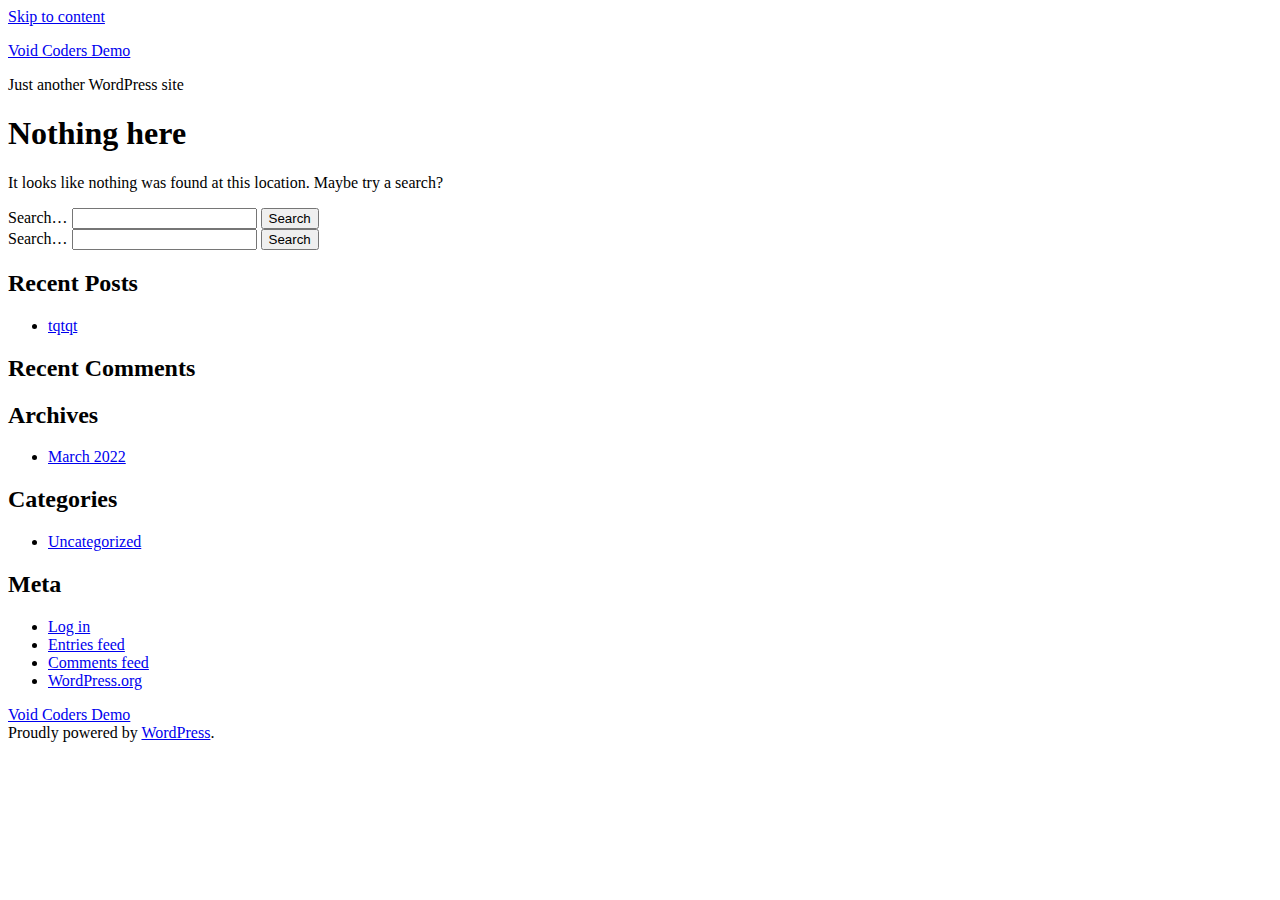
<file: assets/css/images/ui-icons_444444_256x240.html>
<!doctype html>
<html lang="en-US" >
<head>
	<meta charset="UTF-8" />
	<meta name="viewport" content="width=device-width, initial-scale=1" />
	<title>Page not found &#8211; Void Coders Demo</title>
<meta name='robots' content='noindex, nofollow' />
<link rel="alternate" type="application/rss+xml" title="Void Coders Demo &raquo; Feed" href="https://demo.voidcoders.com/feed/" />
<link rel="alternate" type="application/rss+xml" title="Void Coders Demo &raquo; Comments Feed" href="https://demo.voidcoders.com/comments/feed/" />
<script>
window._wpemojiSettings = {"baseUrl":"https:\/\/s.w.org\/images\/core\/emoji\/15.0.3\/72x72\/","ext":".png","svgUrl":"https:\/\/s.w.org\/images\/core\/emoji\/15.0.3\/svg\/","svgExt":".svg","source":{"concatemoji":"https:\/\/demo.voidcoders.com\/wp-includes\/js\/wp-emoji-release.min.js?ver=6.5.5"}};
/*! This file is auto-generated */
!function(i,n){var o,s,e;function c(e){try{var t={supportTests:e,timestamp:(new Date).valueOf()};sessionStorage.setItem(o,JSON.stringify(t))}catch(e){}}function p(e,t,n){e.clearRect(0,0,e.canvas.width,e.canvas.height),e.fillText(t,0,0);var t=new Uint32Array(e.getImageData(0,0,e.canvas.width,e.canvas.height).data),r=(e.clearRect(0,0,e.canvas.width,e.canvas.height),e.fillText(n,0,0),new Uint32Array(e.getImageData(0,0,e.canvas.width,e.canvas.height).data));return t.every(function(e,t){return e===r[t]})}function u(e,t,n){switch(t){case"flag":return n(e,"\ud83c\udff3\ufe0f\u200d\u26a7\ufe0f","\ud83c\udff3\ufe0f\u200b\u26a7\ufe0f")?!1:!n(e,"\ud83c\uddfa\ud83c\uddf3","\ud83c\uddfa\u200b\ud83c\uddf3")&&!n(e,"\ud83c\udff4\udb40\udc67\udb40\udc62\udb40\udc65\udb40\udc6e\udb40\udc67\udb40\udc7f","\ud83c\udff4\u200b\udb40\udc67\u200b\udb40\udc62\u200b\udb40\udc65\u200b\udb40\udc6e\u200b\udb40\udc67\u200b\udb40\udc7f");case"emoji":return!n(e,"\ud83d\udc26\u200d\u2b1b","\ud83d\udc26\u200b\u2b1b")}return!1}function f(e,t,n){var r="undefined"!=typeof WorkerGlobalScope&&self instanceof WorkerGlobalScope?new OffscreenCanvas(300,150):i.createElement("canvas"),a=r.getContext("2d",{willReadFrequently:!0}),o=(a.textBaseline="top",a.font="600 32px Arial",{});return e.forEach(function(e){o[e]=t(a,e,n)}),o}function t(e){var t=i.createElement("script");t.src=e,t.defer=!0,i.head.appendChild(t)}"undefined"!=typeof Promise&&(o="wpEmojiSettingsSupports",s=["flag","emoji"],n.supports={everything:!0,everythingExceptFlag:!0},e=new Promise(function(e){i.addEventListener("DOMContentLoaded",e,{once:!0})}),new Promise(function(t){var n=function(){try{var e=JSON.parse(sessionStorage.getItem(o));if("object"==typeof e&&"number"==typeof e.timestamp&&(new Date).valueOf()<e.timestamp+604800&&"object"==typeof e.supportTests)return e.supportTests}catch(e){}return null}();if(!n){if("undefined"!=typeof Worker&&"undefined"!=typeof OffscreenCanvas&&"undefined"!=typeof URL&&URL.createObjectURL&&"undefined"!=typeof Blob)try{var e="postMessage("+f.toString()+"("+[JSON.stringify(s),u.toString(),p.toString()].join(",")+"));",r=new Blob([e],{type:"text/javascript"}),a=new Worker(URL.createObjectURL(r),{name:"wpTestEmojiSupports"});return void(a.onmessage=function(e){c(n=e.data),a.terminate(),t(n)})}catch(e){}c(n=f(s,u,p))}t(n)}).then(function(e){for(var t in e)n.supports[t]=e[t],n.supports.everything=n.supports.everything&&n.supports[t],"flag"!==t&&(n.supports.everythingExceptFlag=n.supports.everythingExceptFlag&&n.supports[t]);n.supports.everythingExceptFlag=n.supports.everythingExceptFlag&&!n.supports.flag,n.DOMReady=!1,n.readyCallback=function(){n.DOMReady=!0}}).then(function(){return e}).then(function(){var e;n.supports.everything||(n.readyCallback(),(e=n.source||{}).concatemoji?t(e.concatemoji):e.wpemoji&&e.twemoji&&(t(e.twemoji),t(e.wpemoji)))}))}((window,document),window._wpemojiSettings);
</script>
<link rel='stylesheet' id='void-grid-main-css' href='https://demo.voidcoders.com/wp-content/plugins/void-elementor-post-grid-addon-for-elementor-page-builder/assets/css/main.css?ver=2.4' media='all' />
<link rel='stylesheet' id='void-grid-bootstrap-css' href='https://demo.voidcoders.com/wp-content/plugins/void-elementor-post-grid-addon-for-elementor-page-builder/assets/css/bootstrap.min.css?ver=3.3.7' media='all' />
<style id='wp-emoji-styles-inline-css'>

	img.wp-smiley, img.emoji {
		display: inline !important;
		border: none !important;
		box-shadow: none !important;
		height: 1em !important;
		width: 1em !important;
		margin: 0 0.07em !important;
		vertical-align: -0.1em !important;
		background: none !important;
		padding: 0 !important;
	}
</style>
<link rel='stylesheet' id='wp-block-library-css' href='https://demo.voidcoders.com/wp-includes/css/dist/block-library/style.min.css?ver=6.5.5' media='all' />
<style id='wp-block-library-theme-inline-css'>
.wp-block-audio figcaption{color:#555;font-size:13px;text-align:center}.is-dark-theme .wp-block-audio figcaption{color:#ffffffa6}.wp-block-audio{margin:0 0 1em}.wp-block-code{border:1px solid #ccc;border-radius:4px;font-family:Menlo,Consolas,monaco,monospace;padding:.8em 1em}.wp-block-embed figcaption{color:#555;font-size:13px;text-align:center}.is-dark-theme .wp-block-embed figcaption{color:#ffffffa6}.wp-block-embed{margin:0 0 1em}.blocks-gallery-caption{color:#555;font-size:13px;text-align:center}.is-dark-theme .blocks-gallery-caption{color:#ffffffa6}.wp-block-image figcaption{color:#555;font-size:13px;text-align:center}.is-dark-theme .wp-block-image figcaption{color:#ffffffa6}.wp-block-image{margin:0 0 1em}.wp-block-pullquote{border-bottom:4px solid;border-top:4px solid;color:currentColor;margin-bottom:1.75em}.wp-block-pullquote cite,.wp-block-pullquote footer,.wp-block-pullquote__citation{color:currentColor;font-size:.8125em;font-style:normal;text-transform:uppercase}.wp-block-quote{border-left:.25em solid;margin:0 0 1.75em;padding-left:1em}.wp-block-quote cite,.wp-block-quote footer{color:currentColor;font-size:.8125em;font-style:normal;position:relative}.wp-block-quote.has-text-align-right{border-left:none;border-right:.25em solid;padding-left:0;padding-right:1em}.wp-block-quote.has-text-align-center{border:none;padding-left:0}.wp-block-quote.is-large,.wp-block-quote.is-style-large,.wp-block-quote.is-style-plain{border:none}.wp-block-search .wp-block-search__label{font-weight:700}.wp-block-search__button{border:1px solid #ccc;padding:.375em .625em}:where(.wp-block-group.has-background){padding:1.25em 2.375em}.wp-block-separator.has-css-opacity{opacity:.4}.wp-block-separator{border:none;border-bottom:2px solid;margin-left:auto;margin-right:auto}.wp-block-separator.has-alpha-channel-opacity{opacity:1}.wp-block-separator:not(.is-style-wide):not(.is-style-dots){width:100px}.wp-block-separator.has-background:not(.is-style-dots){border-bottom:none;height:1px}.wp-block-separator.has-background:not(.is-style-wide):not(.is-style-dots){height:2px}.wp-block-table{margin:0 0 1em}.wp-block-table td,.wp-block-table th{word-break:normal}.wp-block-table figcaption{color:#555;font-size:13px;text-align:center}.is-dark-theme .wp-block-table figcaption{color:#ffffffa6}.wp-block-video figcaption{color:#555;font-size:13px;text-align:center}.is-dark-theme .wp-block-video figcaption{color:#ffffffa6}.wp-block-video{margin:0 0 1em}.wp-block-template-part.has-background{margin-bottom:0;margin-top:0;padding:1.25em 2.375em}
</style>
<link rel='stylesheet' id='twenty-twenty-one-custom-color-overrides-css' href='https://demo.voidcoders.com/wp-content/themes/twentytwentyone/assets/css/custom-color-overrides.css?ver=2.2' media='all' />
<style id='classic-theme-styles-inline-css'>
/*! This file is auto-generated */
.wp-block-button__link{color:#fff;background-color:#32373c;border-radius:9999px;box-shadow:none;text-decoration:none;padding:calc(.667em + 2px) calc(1.333em + 2px);font-size:1.125em}.wp-block-file__button{background:#32373c;color:#fff;text-decoration:none}
</style>
<style id='global-styles-inline-css'>
body{--wp--preset--color--black: #000000;--wp--preset--color--cyan-bluish-gray: #abb8c3;--wp--preset--color--white: #FFFFFF;--wp--preset--color--pale-pink: #f78da7;--wp--preset--color--vivid-red: #cf2e2e;--wp--preset--color--luminous-vivid-orange: #ff6900;--wp--preset--color--luminous-vivid-amber: #fcb900;--wp--preset--color--light-green-cyan: #7bdcb5;--wp--preset--color--vivid-green-cyan: #00d084;--wp--preset--color--pale-cyan-blue: #8ed1fc;--wp--preset--color--vivid-cyan-blue: #0693e3;--wp--preset--color--vivid-purple: #9b51e0;--wp--preset--color--dark-gray: #28303D;--wp--preset--color--gray: #39414D;--wp--preset--color--green: #D1E4DD;--wp--preset--color--blue: #D1DFE4;--wp--preset--color--purple: #D1D1E4;--wp--preset--color--red: #E4D1D1;--wp--preset--color--orange: #E4DAD1;--wp--preset--color--yellow: #EEEADD;--wp--preset--gradient--vivid-cyan-blue-to-vivid-purple: linear-gradient(135deg,rgba(6,147,227,1) 0%,rgb(155,81,224) 100%);--wp--preset--gradient--light-green-cyan-to-vivid-green-cyan: linear-gradient(135deg,rgb(122,220,180) 0%,rgb(0,208,130) 100%);--wp--preset--gradient--luminous-vivid-amber-to-luminous-vivid-orange: linear-gradient(135deg,rgba(252,185,0,1) 0%,rgba(255,105,0,1) 100%);--wp--preset--gradient--luminous-vivid-orange-to-vivid-red: linear-gradient(135deg,rgba(255,105,0,1) 0%,rgb(207,46,46) 100%);--wp--preset--gradient--very-light-gray-to-cyan-bluish-gray: linear-gradient(135deg,rgb(238,238,238) 0%,rgb(169,184,195) 100%);--wp--preset--gradient--cool-to-warm-spectrum: linear-gradient(135deg,rgb(74,234,220) 0%,rgb(151,120,209) 20%,rgb(207,42,186) 40%,rgb(238,44,130) 60%,rgb(251,105,98) 80%,rgb(254,248,76) 100%);--wp--preset--gradient--blush-light-purple: linear-gradient(135deg,rgb(255,206,236) 0%,rgb(152,150,240) 100%);--wp--preset--gradient--blush-bordeaux: linear-gradient(135deg,rgb(254,205,165) 0%,rgb(254,45,45) 50%,rgb(107,0,62) 100%);--wp--preset--gradient--luminous-dusk: linear-gradient(135deg,rgb(255,203,112) 0%,rgb(199,81,192) 50%,rgb(65,88,208) 100%);--wp--preset--gradient--pale-ocean: linear-gradient(135deg,rgb(255,245,203) 0%,rgb(182,227,212) 50%,rgb(51,167,181) 100%);--wp--preset--gradient--electric-grass: linear-gradient(135deg,rgb(202,248,128) 0%,rgb(113,206,126) 100%);--wp--preset--gradient--midnight: linear-gradient(135deg,rgb(2,3,129) 0%,rgb(40,116,252) 100%);--wp--preset--gradient--purple-to-yellow: linear-gradient(160deg, #D1D1E4 0%, #EEEADD 100%);--wp--preset--gradient--yellow-to-purple: linear-gradient(160deg, #EEEADD 0%, #D1D1E4 100%);--wp--preset--gradient--green-to-yellow: linear-gradient(160deg, #D1E4DD 0%, #EEEADD 100%);--wp--preset--gradient--yellow-to-green: linear-gradient(160deg, #EEEADD 0%, #D1E4DD 100%);--wp--preset--gradient--red-to-yellow: linear-gradient(160deg, #E4D1D1 0%, #EEEADD 100%);--wp--preset--gradient--yellow-to-red: linear-gradient(160deg, #EEEADD 0%, #E4D1D1 100%);--wp--preset--gradient--purple-to-red: linear-gradient(160deg, #D1D1E4 0%, #E4D1D1 100%);--wp--preset--gradient--red-to-purple: linear-gradient(160deg, #E4D1D1 0%, #D1D1E4 100%);--wp--preset--font-size--small: 18px;--wp--preset--font-size--medium: 20px;--wp--preset--font-size--large: 24px;--wp--preset--font-size--x-large: 42px;--wp--preset--font-size--extra-small: 16px;--wp--preset--font-size--normal: 20px;--wp--preset--font-size--extra-large: 40px;--wp--preset--font-size--huge: 96px;--wp--preset--font-size--gigantic: 144px;--wp--preset--spacing--20: 0.44rem;--wp--preset--spacing--30: 0.67rem;--wp--preset--spacing--40: 1rem;--wp--preset--spacing--50: 1.5rem;--wp--preset--spacing--60: 2.25rem;--wp--preset--spacing--70: 3.38rem;--wp--preset--spacing--80: 5.06rem;--wp--preset--shadow--natural: 6px 6px 9px rgba(0, 0, 0, 0.2);--wp--preset--shadow--deep: 12px 12px 50px rgba(0, 0, 0, 0.4);--wp--preset--shadow--sharp: 6px 6px 0px rgba(0, 0, 0, 0.2);--wp--preset--shadow--outlined: 6px 6px 0px -3px rgba(255, 255, 255, 1), 6px 6px rgba(0, 0, 0, 1);--wp--preset--shadow--crisp: 6px 6px 0px rgba(0, 0, 0, 1);}:where(.is-layout-flex){gap: 0.5em;}:where(.is-layout-grid){gap: 0.5em;}body .is-layout-flex{display: flex;}body .is-layout-flex{flex-wrap: wrap;align-items: center;}body .is-layout-flex > *{margin: 0;}body .is-layout-grid{display: grid;}body .is-layout-grid > *{margin: 0;}:where(.wp-block-columns.is-layout-flex){gap: 2em;}:where(.wp-block-columns.is-layout-grid){gap: 2em;}:where(.wp-block-post-template.is-layout-flex){gap: 1.25em;}:where(.wp-block-post-template.is-layout-grid){gap: 1.25em;}.has-black-color{color: var(--wp--preset--color--black) !important;}.has-cyan-bluish-gray-color{color: var(--wp--preset--color--cyan-bluish-gray) !important;}.has-white-color{color: var(--wp--preset--color--white) !important;}.has-pale-pink-color{color: var(--wp--preset--color--pale-pink) !important;}.has-vivid-red-color{color: var(--wp--preset--color--vivid-red) !important;}.has-luminous-vivid-orange-color{color: var(--wp--preset--color--luminous-vivid-orange) !important;}.has-luminous-vivid-amber-color{color: var(--wp--preset--color--luminous-vivid-amber) !important;}.has-light-green-cyan-color{color: var(--wp--preset--color--light-green-cyan) !important;}.has-vivid-green-cyan-color{color: var(--wp--preset--color--vivid-green-cyan) !important;}.has-pale-cyan-blue-color{color: var(--wp--preset--color--pale-cyan-blue) !important;}.has-vivid-cyan-blue-color{color: var(--wp--preset--color--vivid-cyan-blue) !important;}.has-vivid-purple-color{color: var(--wp--preset--color--vivid-purple) !important;}.has-black-background-color{background-color: var(--wp--preset--color--black) !important;}.has-cyan-bluish-gray-background-color{background-color: var(--wp--preset--color--cyan-bluish-gray) !important;}.has-white-background-color{background-color: var(--wp--preset--color--white) !important;}.has-pale-pink-background-color{background-color: var(--wp--preset--color--pale-pink) !important;}.has-vivid-red-background-color{background-color: var(--wp--preset--color--vivid-red) !important;}.has-luminous-vivid-orange-background-color{background-color: var(--wp--preset--color--luminous-vivid-orange) !important;}.has-luminous-vivid-amber-background-color{background-color: var(--wp--preset--color--luminous-vivid-amber) !important;}.has-light-green-cyan-background-color{background-color: var(--wp--preset--color--light-green-cyan) !important;}.has-vivid-green-cyan-background-color{background-color: var(--wp--preset--color--vivid-green-cyan) !important;}.has-pale-cyan-blue-background-color{background-color: var(--wp--preset--color--pale-cyan-blue) !important;}.has-vivid-cyan-blue-background-color{background-color: var(--wp--preset--color--vivid-cyan-blue) !important;}.has-vivid-purple-background-color{background-color: var(--wp--preset--color--vivid-purple) !important;}.has-black-border-color{border-color: var(--wp--preset--color--black) !important;}.has-cyan-bluish-gray-border-color{border-color: var(--wp--preset--color--cyan-bluish-gray) !important;}.has-white-border-color{border-color: var(--wp--preset--color--white) !important;}.has-pale-pink-border-color{border-color: var(--wp--preset--color--pale-pink) !important;}.has-vivid-red-border-color{border-color: var(--wp--preset--color--vivid-red) !important;}.has-luminous-vivid-orange-border-color{border-color: var(--wp--preset--color--luminous-vivid-orange) !important;}.has-luminous-vivid-amber-border-color{border-color: var(--wp--preset--color--luminous-vivid-amber) !important;}.has-light-green-cyan-border-color{border-color: var(--wp--preset--color--light-green-cyan) !important;}.has-vivid-green-cyan-border-color{border-color: var(--wp--preset--color--vivid-green-cyan) !important;}.has-pale-cyan-blue-border-color{border-color: var(--wp--preset--color--pale-cyan-blue) !important;}.has-vivid-cyan-blue-border-color{border-color: var(--wp--preset--color--vivid-cyan-blue) !important;}.has-vivid-purple-border-color{border-color: var(--wp--preset--color--vivid-purple) !important;}.has-vivid-cyan-blue-to-vivid-purple-gradient-background{background: var(--wp--preset--gradient--vivid-cyan-blue-to-vivid-purple) !important;}.has-light-green-cyan-to-vivid-green-cyan-gradient-background{background: var(--wp--preset--gradient--light-green-cyan-to-vivid-green-cyan) !important;}.has-luminous-vivid-amber-to-luminous-vivid-orange-gradient-background{background: var(--wp--preset--gradient--luminous-vivid-amber-to-luminous-vivid-orange) !important;}.has-luminous-vivid-orange-to-vivid-red-gradient-background{background: var(--wp--preset--gradient--luminous-vivid-orange-to-vivid-red) !important;}.has-very-light-gray-to-cyan-bluish-gray-gradient-background{background: var(--wp--preset--gradient--very-light-gray-to-cyan-bluish-gray) !important;}.has-cool-to-warm-spectrum-gradient-background{background: var(--wp--preset--gradient--cool-to-warm-spectrum) !important;}.has-blush-light-purple-gradient-background{background: var(--wp--preset--gradient--blush-light-purple) !important;}.has-blush-bordeaux-gradient-background{background: var(--wp--preset--gradient--blush-bordeaux) !important;}.has-luminous-dusk-gradient-background{background: var(--wp--preset--gradient--luminous-dusk) !important;}.has-pale-ocean-gradient-background{background: var(--wp--preset--gradient--pale-ocean) !important;}.has-electric-grass-gradient-background{background: var(--wp--preset--gradient--electric-grass) !important;}.has-midnight-gradient-background{background: var(--wp--preset--gradient--midnight) !important;}.has-small-font-size{font-size: var(--wp--preset--font-size--small) !important;}.has-medium-font-size{font-size: var(--wp--preset--font-size--medium) !important;}.has-large-font-size{font-size: var(--wp--preset--font-size--large) !important;}.has-x-large-font-size{font-size: var(--wp--preset--font-size--x-large) !important;}
.wp-block-navigation a:where(:not(.wp-element-button)){color: inherit;}
:where(.wp-block-post-template.is-layout-flex){gap: 1.25em;}:where(.wp-block-post-template.is-layout-grid){gap: 1.25em;}
:where(.wp-block-columns.is-layout-flex){gap: 2em;}:where(.wp-block-columns.is-layout-grid){gap: 2em;}
.wp-block-pullquote{font-size: 1.5em;line-height: 1.6;}
</style>
<link rel='stylesheet' id='twenty-twenty-one-style-css' href='https://demo.voidcoders.com/wp-content/themes/twentytwentyone/style.css?ver=2.2' media='all' />
<link rel='stylesheet' id='twenty-twenty-one-print-style-css' href='https://demo.voidcoders.com/wp-content/themes/twentytwentyone/assets/css/print.css?ver=2.2' media='print' />
<link rel="https://api.w.org/" href="https://demo.voidcoders.com/wp-json/" /><link rel="EditURI" type="application/rsd+xml" title="RSD" href="https://demo.voidcoders.com/xmlrpc.php?rsd" />
<meta name="generator" content="WordPress 6.5.5" />
<meta name="generator" content="Elementor 3.25.10; features: additional_custom_breakpoints, e_optimized_control_loading; settings: css_print_method-external, google_font-enabled, font_display-auto">
<style>.recentcomments a{display:inline !important;padding:0 !important;margin:0 !important;}</style>			<style>
				.e-con.e-parent:nth-of-type(n+4):not(.e-lazyloaded):not(.e-no-lazyload),
				.e-con.e-parent:nth-of-type(n+4):not(.e-lazyloaded):not(.e-no-lazyload) * {
					background-image: none !important;
				}
				@media screen and (max-height: 1024px) {
					.e-con.e-parent:nth-of-type(n+3):not(.e-lazyloaded):not(.e-no-lazyload),
					.e-con.e-parent:nth-of-type(n+3):not(.e-lazyloaded):not(.e-no-lazyload) * {
						background-image: none !important;
					}
				}
				@media screen and (max-height: 640px) {
					.e-con.e-parent:nth-of-type(n+2):not(.e-lazyloaded):not(.e-no-lazyload),
					.e-con.e-parent:nth-of-type(n+2):not(.e-lazyloaded):not(.e-no-lazyload) * {
						background-image: none !important;
					}
				}
			</style>
			</head>

<body data-rsssl=1 class="error404 wp-embed-responsive is-light-theme no-js hfeed elementor-default elementor-kit-2435">
<div id="page" class="site">
	<a class="skip-link screen-reader-text" href="#content">
		Skip to content	</a>

	
<header id="masthead" class="site-header has-title-and-tagline">

	

<div class="site-branding">

	
						<p class="site-title"><a href="https://demo.voidcoders.com/">Void Coders Demo</a></p>
			
			<p class="site-description">
			Just another WordPress site		</p>
	</div><!-- .site-branding -->
	

</header><!-- #masthead -->

	<div id="content" class="site-content">
		<div id="primary" class="content-area">
			<main id="main" class="site-main">

	<header class="page-header alignwide">
		<h1 class="page-title">Nothing here</h1>
	</header><!-- .page-header -->

	<div class="error-404 not-found default-max-width">
		<div class="page-content">
			<p>It looks like nothing was found at this location. Maybe try a search?</p>
			<form role="search"  method="get" class="search-form" action="https://demo.voidcoders.com/">
	<label for="search-form-1">Search&hellip;</label>
	<input type="search" id="search-form-1" class="search-field" value="" name="s" />
	<input type="submit" class="search-submit" value="Search" />
</form>
		</div><!-- .page-content -->
	</div><!-- .error-404 -->

			</main><!-- #main -->
		</div><!-- #primary -->
	</div><!-- #content -->

	
	<aside class="widget-area">
		<section id="search-2" class="widget widget_search"><form role="search"  method="get" class="search-form" action="https://demo.voidcoders.com/">
	<label for="search-form-2">Search&hellip;</label>
	<input type="search" id="search-form-2" class="search-field" value="" name="s" />
	<input type="submit" class="search-submit" value="Search" />
</form>
</section>
		<section id="recent-posts-2" class="widget widget_recent_entries">
		<h2 class="widget-title">Recent Posts</h2><nav aria-label="Recent Posts">
		<ul>
											<li>
					<a href="https://demo.voidcoders.com/blog/2022/03/08/tqtqt/">tqtqt</a>
									</li>
					</ul>

		</nav></section><section id="recent-comments-2" class="widget widget_recent_comments"><h2 class="widget-title">Recent Comments</h2><nav aria-label="Recent Comments"><ul id="recentcomments"></ul></nav></section><section id="archives-2" class="widget widget_archive"><h2 class="widget-title">Archives</h2><nav aria-label="Archives">
			<ul>
					<li><a href='https://demo.voidcoders.com/blog/2022/03/'>March 2022</a></li>
			</ul>

			</nav></section><section id="categories-2" class="widget widget_categories"><h2 class="widget-title">Categories</h2><nav aria-label="Categories">
			<ul>
					<li class="cat-item cat-item-1"><a href="https://demo.voidcoders.com/blog/category/uncategorized/">Uncategorized</a>
</li>
			</ul>

			</nav></section><section id="meta-2" class="widget widget_meta"><h2 class="widget-title">Meta</h2><nav aria-label="Meta">
		<ul>
						<li><a href="#">Log in</a></li>
			<li><a href="https://demo.voidcoders.com/feed/">Entries feed</a></li>
			<li><a href="https://demo.voidcoders.com/comments/feed/">Comments feed</a></li>

			<li><a href="https://wordpress.org/">WordPress.org</a></li>
		</ul>

		</nav></section>	</aside><!-- .widget-area -->

	
	<footer id="colophon" class="site-footer">

				<div class="site-info">
			<div class="site-name">
																						<a href="https://demo.voidcoders.com/">Void Coders Demo</a>
																		</div><!-- .site-name -->

			
			<div class="powered-by">
				Proudly powered by <a href="https://wordpress.org/">WordPress</a>.			</div><!-- .powered-by -->

		</div><!-- .site-info -->
	</footer><!-- #colophon -->

</div><!-- #page -->

<script>document.body.classList.remove("no-js");</script>	<script>
	if ( -1 !== navigator.userAgent.indexOf( 'MSIE' ) || -1 !== navigator.appVersion.indexOf( 'Trident/' ) ) {
		document.body.classList.add( 'is-IE' );
	}
	</script>
				<script type='text/javascript'>
				const lazyloadRunObserver = () => {
					const lazyloadBackgrounds = document.querySelectorAll( `.e-con.e-parent:not(.e-lazyloaded)` );
					const lazyloadBackgroundObserver = new IntersectionObserver( ( entries ) => {
						entries.forEach( ( entry ) => {
							if ( entry.isIntersecting ) {
								let lazyloadBackground = entry.target;
								if( lazyloadBackground ) {
									lazyloadBackground.classList.add( 'e-lazyloaded' );
								}
								lazyloadBackgroundObserver.unobserve( entry.target );
							}
						});
					}, { rootMargin: '200px 0px 200px 0px' } );
					lazyloadBackgrounds.forEach( ( lazyloadBackground ) => {
						lazyloadBackgroundObserver.observe( lazyloadBackground );
					} );
				};
				const events = [
					'DOMContentLoaded',
					'elementor/lazyload/observe',
				];
				events.forEach( ( event ) => {
					document.addEventListener( event, lazyloadRunObserver );
				} );
			</script>
			<script src="https://demo.voidcoders.com/wp-content/plugins/void-elementor-post-grid-addon-for-elementor-page-builder/assets/js/jquery.matchHeight-min.js?ver=3.3.7" id="void-grid-equal-height-js-js"></script>
<script src="https://demo.voidcoders.com/wp-content/plugins/void-elementor-post-grid-addon-for-elementor-page-builder/assets/js/shuffle.min.js?ver=2.4" id="shuffle-min-js"></script>
<script src="https://demo.voidcoders.com/wp-content/plugins/void-elementor-post-grid-addon-for-elementor-page-builder/assets/js/custom.js?ver=2.4" id="void-grid-custom-js-js"></script>
<script src="https://demo.voidcoders.com/wp-content/plugins/void-elementor-post-grid-addon-for-elementor-page-builder/assets/js/plugin.js?ver=2.4" id="void-grid-plugin-js"></script>
<script id="twenty-twenty-one-ie11-polyfills-js-after">
( Element.prototype.matches && Element.prototype.closest && window.NodeList && NodeList.prototype.forEach ) || document.write( '<script src="https://demo.voidcoders.com/wp-content/themes/twentytwentyone/assets/js/polyfills.js?ver=2.2"></scr' + 'ipt>' );
</script>
<script src="https://demo.voidcoders.com/wp-content/themes/twentytwentyone/assets/js/responsive-embeds.js?ver=2.2" id="twenty-twenty-one-responsive-embeds-script-js"></script>

</body>
</html>


<!-- Page supported by LiteSpeed Cache 6.5.2 on 2024-11-29 10:28:42 -->
</file>
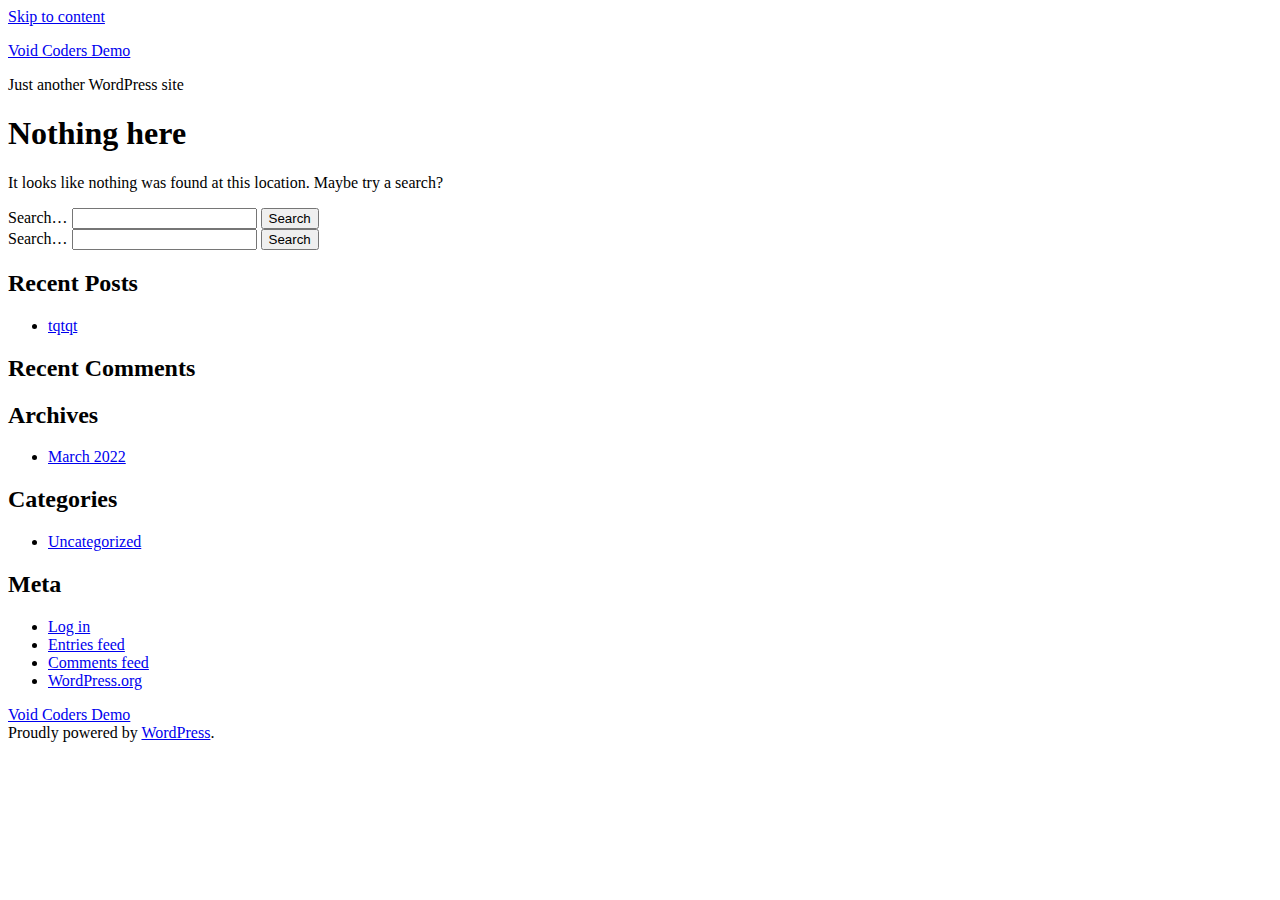
<file: assets/css/images/ui-icons_777620_256x240.html>
<!doctype html>
<html lang="en-US" >
<head>
	<meta charset="UTF-8" />
	<meta name="viewport" content="width=device-width, initial-scale=1" />
	<title>Page not found &#8211; Void Coders Demo</title>
<meta name='robots' content='noindex, nofollow' />
<link rel="alternate" type="application/rss+xml" title="Void Coders Demo &raquo; Feed" href="https://demo.voidcoders.com/feed/" />
<link rel="alternate" type="application/rss+xml" title="Void Coders Demo &raquo; Comments Feed" href="https://demo.voidcoders.com/comments/feed/" />
<script>
window._wpemojiSettings = {"baseUrl":"https:\/\/s.w.org\/images\/core\/emoji\/15.0.3\/72x72\/","ext":".png","svgUrl":"https:\/\/s.w.org\/images\/core\/emoji\/15.0.3\/svg\/","svgExt":".svg","source":{"concatemoji":"https:\/\/demo.voidcoders.com\/wp-includes\/js\/wp-emoji-release.min.js?ver=6.5.5"}};
/*! This file is auto-generated */
!function(i,n){var o,s,e;function c(e){try{var t={supportTests:e,timestamp:(new Date).valueOf()};sessionStorage.setItem(o,JSON.stringify(t))}catch(e){}}function p(e,t,n){e.clearRect(0,0,e.canvas.width,e.canvas.height),e.fillText(t,0,0);var t=new Uint32Array(e.getImageData(0,0,e.canvas.width,e.canvas.height).data),r=(e.clearRect(0,0,e.canvas.width,e.canvas.height),e.fillText(n,0,0),new Uint32Array(e.getImageData(0,0,e.canvas.width,e.canvas.height).data));return t.every(function(e,t){return e===r[t]})}function u(e,t,n){switch(t){case"flag":return n(e,"\ud83c\udff3\ufe0f\u200d\u26a7\ufe0f","\ud83c\udff3\ufe0f\u200b\u26a7\ufe0f")?!1:!n(e,"\ud83c\uddfa\ud83c\uddf3","\ud83c\uddfa\u200b\ud83c\uddf3")&&!n(e,"\ud83c\udff4\udb40\udc67\udb40\udc62\udb40\udc65\udb40\udc6e\udb40\udc67\udb40\udc7f","\ud83c\udff4\u200b\udb40\udc67\u200b\udb40\udc62\u200b\udb40\udc65\u200b\udb40\udc6e\u200b\udb40\udc67\u200b\udb40\udc7f");case"emoji":return!n(e,"\ud83d\udc26\u200d\u2b1b","\ud83d\udc26\u200b\u2b1b")}return!1}function f(e,t,n){var r="undefined"!=typeof WorkerGlobalScope&&self instanceof WorkerGlobalScope?new OffscreenCanvas(300,150):i.createElement("canvas"),a=r.getContext("2d",{willReadFrequently:!0}),o=(a.textBaseline="top",a.font="600 32px Arial",{});return e.forEach(function(e){o[e]=t(a,e,n)}),o}function t(e){var t=i.createElement("script");t.src=e,t.defer=!0,i.head.appendChild(t)}"undefined"!=typeof Promise&&(o="wpEmojiSettingsSupports",s=["flag","emoji"],n.supports={everything:!0,everythingExceptFlag:!0},e=new Promise(function(e){i.addEventListener("DOMContentLoaded",e,{once:!0})}),new Promise(function(t){var n=function(){try{var e=JSON.parse(sessionStorage.getItem(o));if("object"==typeof e&&"number"==typeof e.timestamp&&(new Date).valueOf()<e.timestamp+604800&&"object"==typeof e.supportTests)return e.supportTests}catch(e){}return null}();if(!n){if("undefined"!=typeof Worker&&"undefined"!=typeof OffscreenCanvas&&"undefined"!=typeof URL&&URL.createObjectURL&&"undefined"!=typeof Blob)try{var e="postMessage("+f.toString()+"("+[JSON.stringify(s),u.toString(),p.toString()].join(",")+"));",r=new Blob([e],{type:"text/javascript"}),a=new Worker(URL.createObjectURL(r),{name:"wpTestEmojiSupports"});return void(a.onmessage=function(e){c(n=e.data),a.terminate(),t(n)})}catch(e){}c(n=f(s,u,p))}t(n)}).then(function(e){for(var t in e)n.supports[t]=e[t],n.supports.everything=n.supports.everything&&n.supports[t],"flag"!==t&&(n.supports.everythingExceptFlag=n.supports.everythingExceptFlag&&n.supports[t]);n.supports.everythingExceptFlag=n.supports.everythingExceptFlag&&!n.supports.flag,n.DOMReady=!1,n.readyCallback=function(){n.DOMReady=!0}}).then(function(){return e}).then(function(){var e;n.supports.everything||(n.readyCallback(),(e=n.source||{}).concatemoji?t(e.concatemoji):e.wpemoji&&e.twemoji&&(t(e.twemoji),t(e.wpemoji)))}))}((window,document),window._wpemojiSettings);
</script>
<link rel='stylesheet' id='void-grid-main-css' href='https://demo.voidcoders.com/wp-content/plugins/void-elementor-post-grid-addon-for-elementor-page-builder/assets/css/main.css?ver=2.4' media='all' />
<link rel='stylesheet' id='void-grid-bootstrap-css' href='https://demo.voidcoders.com/wp-content/plugins/void-elementor-post-grid-addon-for-elementor-page-builder/assets/css/bootstrap.min.css?ver=3.3.7' media='all' />
<style id='wp-emoji-styles-inline-css'>

	img.wp-smiley, img.emoji {
		display: inline !important;
		border: none !important;
		box-shadow: none !important;
		height: 1em !important;
		width: 1em !important;
		margin: 0 0.07em !important;
		vertical-align: -0.1em !important;
		background: none !important;
		padding: 0 !important;
	}
</style>
<link rel='stylesheet' id='wp-block-library-css' href='https://demo.voidcoders.com/wp-includes/css/dist/block-library/style.min.css?ver=6.5.5' media='all' />
<style id='wp-block-library-theme-inline-css'>
.wp-block-audio figcaption{color:#555;font-size:13px;text-align:center}.is-dark-theme .wp-block-audio figcaption{color:#ffffffa6}.wp-block-audio{margin:0 0 1em}.wp-block-code{border:1px solid #ccc;border-radius:4px;font-family:Menlo,Consolas,monaco,monospace;padding:.8em 1em}.wp-block-embed figcaption{color:#555;font-size:13px;text-align:center}.is-dark-theme .wp-block-embed figcaption{color:#ffffffa6}.wp-block-embed{margin:0 0 1em}.blocks-gallery-caption{color:#555;font-size:13px;text-align:center}.is-dark-theme .blocks-gallery-caption{color:#ffffffa6}.wp-block-image figcaption{color:#555;font-size:13px;text-align:center}.is-dark-theme .wp-block-image figcaption{color:#ffffffa6}.wp-block-image{margin:0 0 1em}.wp-block-pullquote{border-bottom:4px solid;border-top:4px solid;color:currentColor;margin-bottom:1.75em}.wp-block-pullquote cite,.wp-block-pullquote footer,.wp-block-pullquote__citation{color:currentColor;font-size:.8125em;font-style:normal;text-transform:uppercase}.wp-block-quote{border-left:.25em solid;margin:0 0 1.75em;padding-left:1em}.wp-block-quote cite,.wp-block-quote footer{color:currentColor;font-size:.8125em;font-style:normal;position:relative}.wp-block-quote.has-text-align-right{border-left:none;border-right:.25em solid;padding-left:0;padding-right:1em}.wp-block-quote.has-text-align-center{border:none;padding-left:0}.wp-block-quote.is-large,.wp-block-quote.is-style-large,.wp-block-quote.is-style-plain{border:none}.wp-block-search .wp-block-search__label{font-weight:700}.wp-block-search__button{border:1px solid #ccc;padding:.375em .625em}:where(.wp-block-group.has-background){padding:1.25em 2.375em}.wp-block-separator.has-css-opacity{opacity:.4}.wp-block-separator{border:none;border-bottom:2px solid;margin-left:auto;margin-right:auto}.wp-block-separator.has-alpha-channel-opacity{opacity:1}.wp-block-separator:not(.is-style-wide):not(.is-style-dots){width:100px}.wp-block-separator.has-background:not(.is-style-dots){border-bottom:none;height:1px}.wp-block-separator.has-background:not(.is-style-wide):not(.is-style-dots){height:2px}.wp-block-table{margin:0 0 1em}.wp-block-table td,.wp-block-table th{word-break:normal}.wp-block-table figcaption{color:#555;font-size:13px;text-align:center}.is-dark-theme .wp-block-table figcaption{color:#ffffffa6}.wp-block-video figcaption{color:#555;font-size:13px;text-align:center}.is-dark-theme .wp-block-video figcaption{color:#ffffffa6}.wp-block-video{margin:0 0 1em}.wp-block-template-part.has-background{margin-bottom:0;margin-top:0;padding:1.25em 2.375em}
</style>
<link rel='stylesheet' id='twenty-twenty-one-custom-color-overrides-css' href='https://demo.voidcoders.com/wp-content/themes/twentytwentyone/assets/css/custom-color-overrides.css?ver=2.2' media='all' />
<style id='classic-theme-styles-inline-css'>
/*! This file is auto-generated */
.wp-block-button__link{color:#fff;background-color:#32373c;border-radius:9999px;box-shadow:none;text-decoration:none;padding:calc(.667em + 2px) calc(1.333em + 2px);font-size:1.125em}.wp-block-file__button{background:#32373c;color:#fff;text-decoration:none}
</style>
<style id='global-styles-inline-css'>
body{--wp--preset--color--black: #000000;--wp--preset--color--cyan-bluish-gray: #abb8c3;--wp--preset--color--white: #FFFFFF;--wp--preset--color--pale-pink: #f78da7;--wp--preset--color--vivid-red: #cf2e2e;--wp--preset--color--luminous-vivid-orange: #ff6900;--wp--preset--color--luminous-vivid-amber: #fcb900;--wp--preset--color--light-green-cyan: #7bdcb5;--wp--preset--color--vivid-green-cyan: #00d084;--wp--preset--color--pale-cyan-blue: #8ed1fc;--wp--preset--color--vivid-cyan-blue: #0693e3;--wp--preset--color--vivid-purple: #9b51e0;--wp--preset--color--dark-gray: #28303D;--wp--preset--color--gray: #39414D;--wp--preset--color--green: #D1E4DD;--wp--preset--color--blue: #D1DFE4;--wp--preset--color--purple: #D1D1E4;--wp--preset--color--red: #E4D1D1;--wp--preset--color--orange: #E4DAD1;--wp--preset--color--yellow: #EEEADD;--wp--preset--gradient--vivid-cyan-blue-to-vivid-purple: linear-gradient(135deg,rgba(6,147,227,1) 0%,rgb(155,81,224) 100%);--wp--preset--gradient--light-green-cyan-to-vivid-green-cyan: linear-gradient(135deg,rgb(122,220,180) 0%,rgb(0,208,130) 100%);--wp--preset--gradient--luminous-vivid-amber-to-luminous-vivid-orange: linear-gradient(135deg,rgba(252,185,0,1) 0%,rgba(255,105,0,1) 100%);--wp--preset--gradient--luminous-vivid-orange-to-vivid-red: linear-gradient(135deg,rgba(255,105,0,1) 0%,rgb(207,46,46) 100%);--wp--preset--gradient--very-light-gray-to-cyan-bluish-gray: linear-gradient(135deg,rgb(238,238,238) 0%,rgb(169,184,195) 100%);--wp--preset--gradient--cool-to-warm-spectrum: linear-gradient(135deg,rgb(74,234,220) 0%,rgb(151,120,209) 20%,rgb(207,42,186) 40%,rgb(238,44,130) 60%,rgb(251,105,98) 80%,rgb(254,248,76) 100%);--wp--preset--gradient--blush-light-purple: linear-gradient(135deg,rgb(255,206,236) 0%,rgb(152,150,240) 100%);--wp--preset--gradient--blush-bordeaux: linear-gradient(135deg,rgb(254,205,165) 0%,rgb(254,45,45) 50%,rgb(107,0,62) 100%);--wp--preset--gradient--luminous-dusk: linear-gradient(135deg,rgb(255,203,112) 0%,rgb(199,81,192) 50%,rgb(65,88,208) 100%);--wp--preset--gradient--pale-ocean: linear-gradient(135deg,rgb(255,245,203) 0%,rgb(182,227,212) 50%,rgb(51,167,181) 100%);--wp--preset--gradient--electric-grass: linear-gradient(135deg,rgb(202,248,128) 0%,rgb(113,206,126) 100%);--wp--preset--gradient--midnight: linear-gradient(135deg,rgb(2,3,129) 0%,rgb(40,116,252) 100%);--wp--preset--gradient--purple-to-yellow: linear-gradient(160deg, #D1D1E4 0%, #EEEADD 100%);--wp--preset--gradient--yellow-to-purple: linear-gradient(160deg, #EEEADD 0%, #D1D1E4 100%);--wp--preset--gradient--green-to-yellow: linear-gradient(160deg, #D1E4DD 0%, #EEEADD 100%);--wp--preset--gradient--yellow-to-green: linear-gradient(160deg, #EEEADD 0%, #D1E4DD 100%);--wp--preset--gradient--red-to-yellow: linear-gradient(160deg, #E4D1D1 0%, #EEEADD 100%);--wp--preset--gradient--yellow-to-red: linear-gradient(160deg, #EEEADD 0%, #E4D1D1 100%);--wp--preset--gradient--purple-to-red: linear-gradient(160deg, #D1D1E4 0%, #E4D1D1 100%);--wp--preset--gradient--red-to-purple: linear-gradient(160deg, #E4D1D1 0%, #D1D1E4 100%);--wp--preset--font-size--small: 18px;--wp--preset--font-size--medium: 20px;--wp--preset--font-size--large: 24px;--wp--preset--font-size--x-large: 42px;--wp--preset--font-size--extra-small: 16px;--wp--preset--font-size--normal: 20px;--wp--preset--font-size--extra-large: 40px;--wp--preset--font-size--huge: 96px;--wp--preset--font-size--gigantic: 144px;--wp--preset--spacing--20: 0.44rem;--wp--preset--spacing--30: 0.67rem;--wp--preset--spacing--40: 1rem;--wp--preset--spacing--50: 1.5rem;--wp--preset--spacing--60: 2.25rem;--wp--preset--spacing--70: 3.38rem;--wp--preset--spacing--80: 5.06rem;--wp--preset--shadow--natural: 6px 6px 9px rgba(0, 0, 0, 0.2);--wp--preset--shadow--deep: 12px 12px 50px rgba(0, 0, 0, 0.4);--wp--preset--shadow--sharp: 6px 6px 0px rgba(0, 0, 0, 0.2);--wp--preset--shadow--outlined: 6px 6px 0px -3px rgba(255, 255, 255, 1), 6px 6px rgba(0, 0, 0, 1);--wp--preset--shadow--crisp: 6px 6px 0px rgba(0, 0, 0, 1);}:where(.is-layout-flex){gap: 0.5em;}:where(.is-layout-grid){gap: 0.5em;}body .is-layout-flex{display: flex;}body .is-layout-flex{flex-wrap: wrap;align-items: center;}body .is-layout-flex > *{margin: 0;}body .is-layout-grid{display: grid;}body .is-layout-grid > *{margin: 0;}:where(.wp-block-columns.is-layout-flex){gap: 2em;}:where(.wp-block-columns.is-layout-grid){gap: 2em;}:where(.wp-block-post-template.is-layout-flex){gap: 1.25em;}:where(.wp-block-post-template.is-layout-grid){gap: 1.25em;}.has-black-color{color: var(--wp--preset--color--black) !important;}.has-cyan-bluish-gray-color{color: var(--wp--preset--color--cyan-bluish-gray) !important;}.has-white-color{color: var(--wp--preset--color--white) !important;}.has-pale-pink-color{color: var(--wp--preset--color--pale-pink) !important;}.has-vivid-red-color{color: var(--wp--preset--color--vivid-red) !important;}.has-luminous-vivid-orange-color{color: var(--wp--preset--color--luminous-vivid-orange) !important;}.has-luminous-vivid-amber-color{color: var(--wp--preset--color--luminous-vivid-amber) !important;}.has-light-green-cyan-color{color: var(--wp--preset--color--light-green-cyan) !important;}.has-vivid-green-cyan-color{color: var(--wp--preset--color--vivid-green-cyan) !important;}.has-pale-cyan-blue-color{color: var(--wp--preset--color--pale-cyan-blue) !important;}.has-vivid-cyan-blue-color{color: var(--wp--preset--color--vivid-cyan-blue) !important;}.has-vivid-purple-color{color: var(--wp--preset--color--vivid-purple) !important;}.has-black-background-color{background-color: var(--wp--preset--color--black) !important;}.has-cyan-bluish-gray-background-color{background-color: var(--wp--preset--color--cyan-bluish-gray) !important;}.has-white-background-color{background-color: var(--wp--preset--color--white) !important;}.has-pale-pink-background-color{background-color: var(--wp--preset--color--pale-pink) !important;}.has-vivid-red-background-color{background-color: var(--wp--preset--color--vivid-red) !important;}.has-luminous-vivid-orange-background-color{background-color: var(--wp--preset--color--luminous-vivid-orange) !important;}.has-luminous-vivid-amber-background-color{background-color: var(--wp--preset--color--luminous-vivid-amber) !important;}.has-light-green-cyan-background-color{background-color: var(--wp--preset--color--light-green-cyan) !important;}.has-vivid-green-cyan-background-color{background-color: var(--wp--preset--color--vivid-green-cyan) !important;}.has-pale-cyan-blue-background-color{background-color: var(--wp--preset--color--pale-cyan-blue) !important;}.has-vivid-cyan-blue-background-color{background-color: var(--wp--preset--color--vivid-cyan-blue) !important;}.has-vivid-purple-background-color{background-color: var(--wp--preset--color--vivid-purple) !important;}.has-black-border-color{border-color: var(--wp--preset--color--black) !important;}.has-cyan-bluish-gray-border-color{border-color: var(--wp--preset--color--cyan-bluish-gray) !important;}.has-white-border-color{border-color: var(--wp--preset--color--white) !important;}.has-pale-pink-border-color{border-color: var(--wp--preset--color--pale-pink) !important;}.has-vivid-red-border-color{border-color: var(--wp--preset--color--vivid-red) !important;}.has-luminous-vivid-orange-border-color{border-color: var(--wp--preset--color--luminous-vivid-orange) !important;}.has-luminous-vivid-amber-border-color{border-color: var(--wp--preset--color--luminous-vivid-amber) !important;}.has-light-green-cyan-border-color{border-color: var(--wp--preset--color--light-green-cyan) !important;}.has-vivid-green-cyan-border-color{border-color: var(--wp--preset--color--vivid-green-cyan) !important;}.has-pale-cyan-blue-border-color{border-color: var(--wp--preset--color--pale-cyan-blue) !important;}.has-vivid-cyan-blue-border-color{border-color: var(--wp--preset--color--vivid-cyan-blue) !important;}.has-vivid-purple-border-color{border-color: var(--wp--preset--color--vivid-purple) !important;}.has-vivid-cyan-blue-to-vivid-purple-gradient-background{background: var(--wp--preset--gradient--vivid-cyan-blue-to-vivid-purple) !important;}.has-light-green-cyan-to-vivid-green-cyan-gradient-background{background: var(--wp--preset--gradient--light-green-cyan-to-vivid-green-cyan) !important;}.has-luminous-vivid-amber-to-luminous-vivid-orange-gradient-background{background: var(--wp--preset--gradient--luminous-vivid-amber-to-luminous-vivid-orange) !important;}.has-luminous-vivid-orange-to-vivid-red-gradient-background{background: var(--wp--preset--gradient--luminous-vivid-orange-to-vivid-red) !important;}.has-very-light-gray-to-cyan-bluish-gray-gradient-background{background: var(--wp--preset--gradient--very-light-gray-to-cyan-bluish-gray) !important;}.has-cool-to-warm-spectrum-gradient-background{background: var(--wp--preset--gradient--cool-to-warm-spectrum) !important;}.has-blush-light-purple-gradient-background{background: var(--wp--preset--gradient--blush-light-purple) !important;}.has-blush-bordeaux-gradient-background{background: var(--wp--preset--gradient--blush-bordeaux) !important;}.has-luminous-dusk-gradient-background{background: var(--wp--preset--gradient--luminous-dusk) !important;}.has-pale-ocean-gradient-background{background: var(--wp--preset--gradient--pale-ocean) !important;}.has-electric-grass-gradient-background{background: var(--wp--preset--gradient--electric-grass) !important;}.has-midnight-gradient-background{background: var(--wp--preset--gradient--midnight) !important;}.has-small-font-size{font-size: var(--wp--preset--font-size--small) !important;}.has-medium-font-size{font-size: var(--wp--preset--font-size--medium) !important;}.has-large-font-size{font-size: var(--wp--preset--font-size--large) !important;}.has-x-large-font-size{font-size: var(--wp--preset--font-size--x-large) !important;}
.wp-block-navigation a:where(:not(.wp-element-button)){color: inherit;}
:where(.wp-block-post-template.is-layout-flex){gap: 1.25em;}:where(.wp-block-post-template.is-layout-grid){gap: 1.25em;}
:where(.wp-block-columns.is-layout-flex){gap: 2em;}:where(.wp-block-columns.is-layout-grid){gap: 2em;}
.wp-block-pullquote{font-size: 1.5em;line-height: 1.6;}
</style>
<link rel='stylesheet' id='twenty-twenty-one-style-css' href='https://demo.voidcoders.com/wp-content/themes/twentytwentyone/style.css?ver=2.2' media='all' />
<link rel='stylesheet' id='twenty-twenty-one-print-style-css' href='https://demo.voidcoders.com/wp-content/themes/twentytwentyone/assets/css/print.css?ver=2.2' media='print' />
<link rel="https://api.w.org/" href="https://demo.voidcoders.com/wp-json/" /><link rel="EditURI" type="application/rsd+xml" title="RSD" href="https://demo.voidcoders.com/xmlrpc.php?rsd" />
<meta name="generator" content="WordPress 6.5.5" />
<meta name="generator" content="Elementor 3.25.10; features: additional_custom_breakpoints, e_optimized_control_loading; settings: css_print_method-external, google_font-enabled, font_display-auto">
<style>.recentcomments a{display:inline !important;padding:0 !important;margin:0 !important;}</style>			<style>
				.e-con.e-parent:nth-of-type(n+4):not(.e-lazyloaded):not(.e-no-lazyload),
				.e-con.e-parent:nth-of-type(n+4):not(.e-lazyloaded):not(.e-no-lazyload) * {
					background-image: none !important;
				}
				@media screen and (max-height: 1024px) {
					.e-con.e-parent:nth-of-type(n+3):not(.e-lazyloaded):not(.e-no-lazyload),
					.e-con.e-parent:nth-of-type(n+3):not(.e-lazyloaded):not(.e-no-lazyload) * {
						background-image: none !important;
					}
				}
				@media screen and (max-height: 640px) {
					.e-con.e-parent:nth-of-type(n+2):not(.e-lazyloaded):not(.e-no-lazyload),
					.e-con.e-parent:nth-of-type(n+2):not(.e-lazyloaded):not(.e-no-lazyload) * {
						background-image: none !important;
					}
				}
			</style>
			</head>

<body data-rsssl=1 class="error404 wp-embed-responsive is-light-theme no-js hfeed elementor-default elementor-kit-2435">
<div id="page" class="site">
	<a class="skip-link screen-reader-text" href="#content">
		Skip to content	</a>

	
<header id="masthead" class="site-header has-title-and-tagline">

	

<div class="site-branding">

	
						<p class="site-title"><a href="https://demo.voidcoders.com/">Void Coders Demo</a></p>
			
			<p class="site-description">
			Just another WordPress site		</p>
	</div><!-- .site-branding -->
	

</header><!-- #masthead -->

	<div id="content" class="site-content">
		<div id="primary" class="content-area">
			<main id="main" class="site-main">

	<header class="page-header alignwide">
		<h1 class="page-title">Nothing here</h1>
	</header><!-- .page-header -->

	<div class="error-404 not-found default-max-width">
		<div class="page-content">
			<p>It looks like nothing was found at this location. Maybe try a search?</p>
			<form role="search"  method="get" class="search-form" action="https://demo.voidcoders.com/">
	<label for="search-form-1">Search&hellip;</label>
	<input type="search" id="search-form-1" class="search-field" value="" name="s" />
	<input type="submit" class="search-submit" value="Search" />
</form>
		</div><!-- .page-content -->
	</div><!-- .error-404 -->

			</main><!-- #main -->
		</div><!-- #primary -->
	</div><!-- #content -->

	
	<aside class="widget-area">
		<section id="search-2" class="widget widget_search"><form role="search"  method="get" class="search-form" action="https://demo.voidcoders.com/">
	<label for="search-form-2">Search&hellip;</label>
	<input type="search" id="search-form-2" class="search-field" value="" name="s" />
	<input type="submit" class="search-submit" value="Search" />
</form>
</section>
		<section id="recent-posts-2" class="widget widget_recent_entries">
		<h2 class="widget-title">Recent Posts</h2><nav aria-label="Recent Posts">
		<ul>
											<li>
					<a href="https://demo.voidcoders.com/blog/2022/03/08/tqtqt/">tqtqt</a>
									</li>
					</ul>

		</nav></section><section id="recent-comments-2" class="widget widget_recent_comments"><h2 class="widget-title">Recent Comments</h2><nav aria-label="Recent Comments"><ul id="recentcomments"></ul></nav></section><section id="archives-2" class="widget widget_archive"><h2 class="widget-title">Archives</h2><nav aria-label="Archives">
			<ul>
					<li><a href='https://demo.voidcoders.com/blog/2022/03/'>March 2022</a></li>
			</ul>

			</nav></section><section id="categories-2" class="widget widget_categories"><h2 class="widget-title">Categories</h2><nav aria-label="Categories">
			<ul>
					<li class="cat-item cat-item-1"><a href="https://demo.voidcoders.com/blog/category/uncategorized/">Uncategorized</a>
</li>
			</ul>

			</nav></section><section id="meta-2" class="widget widget_meta"><h2 class="widget-title">Meta</h2><nav aria-label="Meta">
		<ul>
						<li><a href="#">Log in</a></li>
			<li><a href="https://demo.voidcoders.com/feed/">Entries feed</a></li>
			<li><a href="https://demo.voidcoders.com/comments/feed/">Comments feed</a></li>

			<li><a href="https://wordpress.org/">WordPress.org</a></li>
		</ul>

		</nav></section>	</aside><!-- .widget-area -->

	
	<footer id="colophon" class="site-footer">

				<div class="site-info">
			<div class="site-name">
																						<a href="https://demo.voidcoders.com/">Void Coders Demo</a>
																		</div><!-- .site-name -->

			
			<div class="powered-by">
				Proudly powered by <a href="https://wordpress.org/">WordPress</a>.			</div><!-- .powered-by -->

		</div><!-- .site-info -->
	</footer><!-- #colophon -->

</div><!-- #page -->

<script>document.body.classList.remove("no-js");</script>	<script>
	if ( -1 !== navigator.userAgent.indexOf( 'MSIE' ) || -1 !== navigator.appVersion.indexOf( 'Trident/' ) ) {
		document.body.classList.add( 'is-IE' );
	}
	</script>
				<script type='text/javascript'>
				const lazyloadRunObserver = () => {
					const lazyloadBackgrounds = document.querySelectorAll( `.e-con.e-parent:not(.e-lazyloaded)` );
					const lazyloadBackgroundObserver = new IntersectionObserver( ( entries ) => {
						entries.forEach( ( entry ) => {
							if ( entry.isIntersecting ) {
								let lazyloadBackground = entry.target;
								if( lazyloadBackground ) {
									lazyloadBackground.classList.add( 'e-lazyloaded' );
								}
								lazyloadBackgroundObserver.unobserve( entry.target );
							}
						});
					}, { rootMargin: '200px 0px 200px 0px' } );
					lazyloadBackgrounds.forEach( ( lazyloadBackground ) => {
						lazyloadBackgroundObserver.observe( lazyloadBackground );
					} );
				};
				const events = [
					'DOMContentLoaded',
					'elementor/lazyload/observe',
				];
				events.forEach( ( event ) => {
					document.addEventListener( event, lazyloadRunObserver );
				} );
			</script>
			<script src="https://demo.voidcoders.com/wp-content/plugins/void-elementor-post-grid-addon-for-elementor-page-builder/assets/js/jquery.matchHeight-min.js?ver=3.3.7" id="void-grid-equal-height-js-js"></script>
<script src="https://demo.voidcoders.com/wp-content/plugins/void-elementor-post-grid-addon-for-elementor-page-builder/assets/js/shuffle.min.js?ver=2.4" id="shuffle-min-js"></script>
<script src="https://demo.voidcoders.com/wp-content/plugins/void-elementor-post-grid-addon-for-elementor-page-builder/assets/js/custom.js?ver=2.4" id="void-grid-custom-js-js"></script>
<script src="https://demo.voidcoders.com/wp-content/plugins/void-elementor-post-grid-addon-for-elementor-page-builder/assets/js/plugin.js?ver=2.4" id="void-grid-plugin-js"></script>
<script id="twenty-twenty-one-ie11-polyfills-js-after">
( Element.prototype.matches && Element.prototype.closest && window.NodeList && NodeList.prototype.forEach ) || document.write( '<script src="https://demo.voidcoders.com/wp-content/themes/twentytwentyone/assets/js/polyfills.js?ver=2.2"></scr' + 'ipt>' );
</script>
<script src="https://demo.voidcoders.com/wp-content/themes/twentytwentyone/assets/js/responsive-embeds.js?ver=2.2" id="twenty-twenty-one-responsive-embeds-script-js"></script>

</body>
</html>


<!-- Page supported by LiteSpeed Cache 6.5.2 on 2024-11-29 10:28:44 -->
</file>
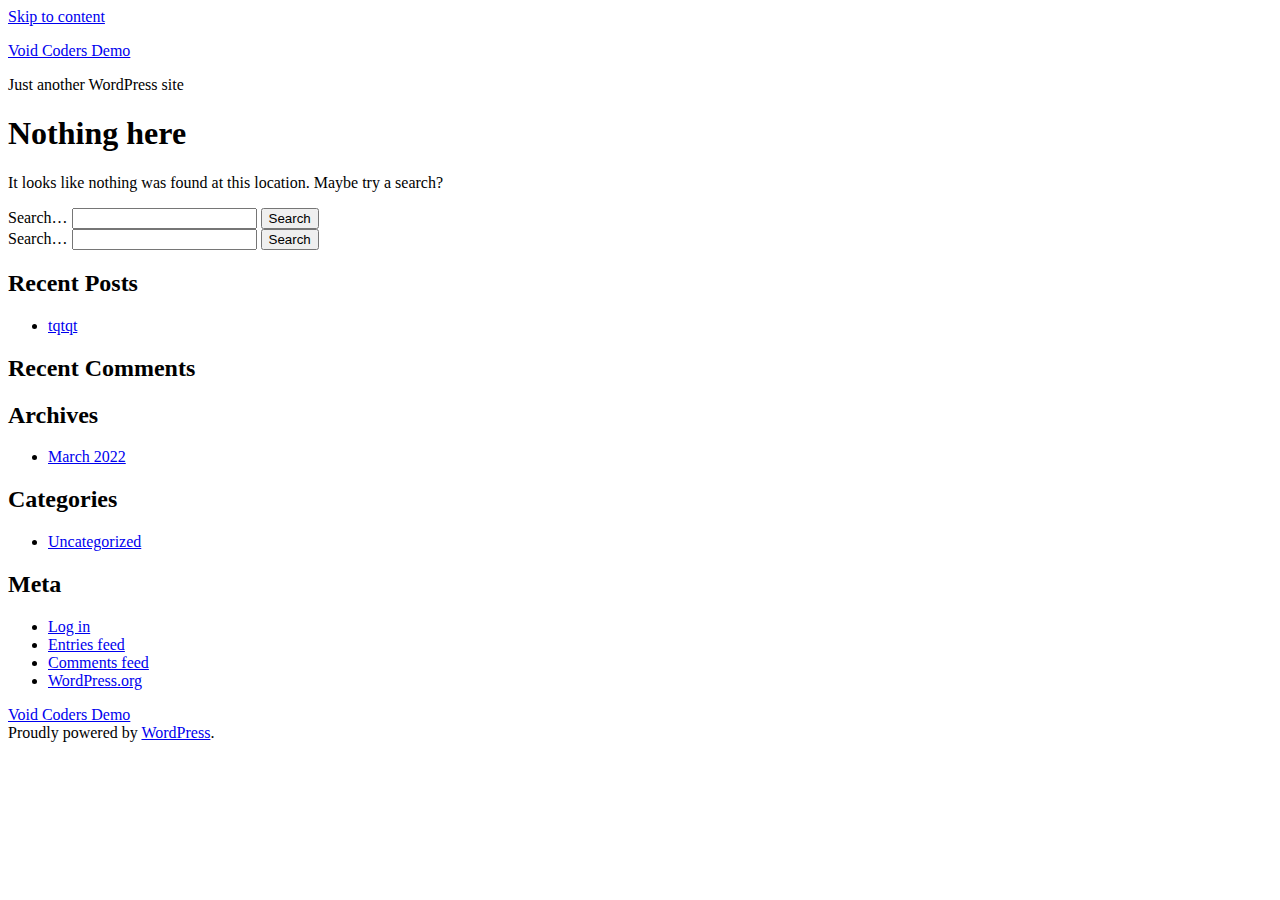
<file: assets/css/images/ui-icons_777777_256x240.html>
<!doctype html>
<html lang="en-US" >
<head>
	<meta charset="UTF-8" />
	<meta name="viewport" content="width=device-width, initial-scale=1" />
	<title>Page not found &#8211; Void Coders Demo</title>
<meta name='robots' content='noindex, nofollow' />
<link rel="alternate" type="application/rss+xml" title="Void Coders Demo &raquo; Feed" href="https://demo.voidcoders.com/feed/" />
<link rel="alternate" type="application/rss+xml" title="Void Coders Demo &raquo; Comments Feed" href="https://demo.voidcoders.com/comments/feed/" />
<script>
window._wpemojiSettings = {"baseUrl":"https:\/\/s.w.org\/images\/core\/emoji\/15.0.3\/72x72\/","ext":".png","svgUrl":"https:\/\/s.w.org\/images\/core\/emoji\/15.0.3\/svg\/","svgExt":".svg","source":{"concatemoji":"https:\/\/demo.voidcoders.com\/wp-includes\/js\/wp-emoji-release.min.js?ver=6.5.5"}};
/*! This file is auto-generated */
!function(i,n){var o,s,e;function c(e){try{var t={supportTests:e,timestamp:(new Date).valueOf()};sessionStorage.setItem(o,JSON.stringify(t))}catch(e){}}function p(e,t,n){e.clearRect(0,0,e.canvas.width,e.canvas.height),e.fillText(t,0,0);var t=new Uint32Array(e.getImageData(0,0,e.canvas.width,e.canvas.height).data),r=(e.clearRect(0,0,e.canvas.width,e.canvas.height),e.fillText(n,0,0),new Uint32Array(e.getImageData(0,0,e.canvas.width,e.canvas.height).data));return t.every(function(e,t){return e===r[t]})}function u(e,t,n){switch(t){case"flag":return n(e,"\ud83c\udff3\ufe0f\u200d\u26a7\ufe0f","\ud83c\udff3\ufe0f\u200b\u26a7\ufe0f")?!1:!n(e,"\ud83c\uddfa\ud83c\uddf3","\ud83c\uddfa\u200b\ud83c\uddf3")&&!n(e,"\ud83c\udff4\udb40\udc67\udb40\udc62\udb40\udc65\udb40\udc6e\udb40\udc67\udb40\udc7f","\ud83c\udff4\u200b\udb40\udc67\u200b\udb40\udc62\u200b\udb40\udc65\u200b\udb40\udc6e\u200b\udb40\udc67\u200b\udb40\udc7f");case"emoji":return!n(e,"\ud83d\udc26\u200d\u2b1b","\ud83d\udc26\u200b\u2b1b")}return!1}function f(e,t,n){var r="undefined"!=typeof WorkerGlobalScope&&self instanceof WorkerGlobalScope?new OffscreenCanvas(300,150):i.createElement("canvas"),a=r.getContext("2d",{willReadFrequently:!0}),o=(a.textBaseline="top",a.font="600 32px Arial",{});return e.forEach(function(e){o[e]=t(a,e,n)}),o}function t(e){var t=i.createElement("script");t.src=e,t.defer=!0,i.head.appendChild(t)}"undefined"!=typeof Promise&&(o="wpEmojiSettingsSupports",s=["flag","emoji"],n.supports={everything:!0,everythingExceptFlag:!0},e=new Promise(function(e){i.addEventListener("DOMContentLoaded",e,{once:!0})}),new Promise(function(t){var n=function(){try{var e=JSON.parse(sessionStorage.getItem(o));if("object"==typeof e&&"number"==typeof e.timestamp&&(new Date).valueOf()<e.timestamp+604800&&"object"==typeof e.supportTests)return e.supportTests}catch(e){}return null}();if(!n){if("undefined"!=typeof Worker&&"undefined"!=typeof OffscreenCanvas&&"undefined"!=typeof URL&&URL.createObjectURL&&"undefined"!=typeof Blob)try{var e="postMessage("+f.toString()+"("+[JSON.stringify(s),u.toString(),p.toString()].join(",")+"));",r=new Blob([e],{type:"text/javascript"}),a=new Worker(URL.createObjectURL(r),{name:"wpTestEmojiSupports"});return void(a.onmessage=function(e){c(n=e.data),a.terminate(),t(n)})}catch(e){}c(n=f(s,u,p))}t(n)}).then(function(e){for(var t in e)n.supports[t]=e[t],n.supports.everything=n.supports.everything&&n.supports[t],"flag"!==t&&(n.supports.everythingExceptFlag=n.supports.everythingExceptFlag&&n.supports[t]);n.supports.everythingExceptFlag=n.supports.everythingExceptFlag&&!n.supports.flag,n.DOMReady=!1,n.readyCallback=function(){n.DOMReady=!0}}).then(function(){return e}).then(function(){var e;n.supports.everything||(n.readyCallback(),(e=n.source||{}).concatemoji?t(e.concatemoji):e.wpemoji&&e.twemoji&&(t(e.twemoji),t(e.wpemoji)))}))}((window,document),window._wpemojiSettings);
</script>
<link rel='stylesheet' id='void-grid-main-css' href='https://demo.voidcoders.com/wp-content/plugins/void-elementor-post-grid-addon-for-elementor-page-builder/assets/css/main.css?ver=2.4' media='all' />
<link rel='stylesheet' id='void-grid-bootstrap-css' href='https://demo.voidcoders.com/wp-content/plugins/void-elementor-post-grid-addon-for-elementor-page-builder/assets/css/bootstrap.min.css?ver=3.3.7' media='all' />
<style id='wp-emoji-styles-inline-css'>

	img.wp-smiley, img.emoji {
		display: inline !important;
		border: none !important;
		box-shadow: none !important;
		height: 1em !important;
		width: 1em !important;
		margin: 0 0.07em !important;
		vertical-align: -0.1em !important;
		background: none !important;
		padding: 0 !important;
	}
</style>
<link rel='stylesheet' id='wp-block-library-css' href='https://demo.voidcoders.com/wp-includes/css/dist/block-library/style.min.css?ver=6.5.5' media='all' />
<style id='wp-block-library-theme-inline-css'>
.wp-block-audio figcaption{color:#555;font-size:13px;text-align:center}.is-dark-theme .wp-block-audio figcaption{color:#ffffffa6}.wp-block-audio{margin:0 0 1em}.wp-block-code{border:1px solid #ccc;border-radius:4px;font-family:Menlo,Consolas,monaco,monospace;padding:.8em 1em}.wp-block-embed figcaption{color:#555;font-size:13px;text-align:center}.is-dark-theme .wp-block-embed figcaption{color:#ffffffa6}.wp-block-embed{margin:0 0 1em}.blocks-gallery-caption{color:#555;font-size:13px;text-align:center}.is-dark-theme .blocks-gallery-caption{color:#ffffffa6}.wp-block-image figcaption{color:#555;font-size:13px;text-align:center}.is-dark-theme .wp-block-image figcaption{color:#ffffffa6}.wp-block-image{margin:0 0 1em}.wp-block-pullquote{border-bottom:4px solid;border-top:4px solid;color:currentColor;margin-bottom:1.75em}.wp-block-pullquote cite,.wp-block-pullquote footer,.wp-block-pullquote__citation{color:currentColor;font-size:.8125em;font-style:normal;text-transform:uppercase}.wp-block-quote{border-left:.25em solid;margin:0 0 1.75em;padding-left:1em}.wp-block-quote cite,.wp-block-quote footer{color:currentColor;font-size:.8125em;font-style:normal;position:relative}.wp-block-quote.has-text-align-right{border-left:none;border-right:.25em solid;padding-left:0;padding-right:1em}.wp-block-quote.has-text-align-center{border:none;padding-left:0}.wp-block-quote.is-large,.wp-block-quote.is-style-large,.wp-block-quote.is-style-plain{border:none}.wp-block-search .wp-block-search__label{font-weight:700}.wp-block-search__button{border:1px solid #ccc;padding:.375em .625em}:where(.wp-block-group.has-background){padding:1.25em 2.375em}.wp-block-separator.has-css-opacity{opacity:.4}.wp-block-separator{border:none;border-bottom:2px solid;margin-left:auto;margin-right:auto}.wp-block-separator.has-alpha-channel-opacity{opacity:1}.wp-block-separator:not(.is-style-wide):not(.is-style-dots){width:100px}.wp-block-separator.has-background:not(.is-style-dots){border-bottom:none;height:1px}.wp-block-separator.has-background:not(.is-style-wide):not(.is-style-dots){height:2px}.wp-block-table{margin:0 0 1em}.wp-block-table td,.wp-block-table th{word-break:normal}.wp-block-table figcaption{color:#555;font-size:13px;text-align:center}.is-dark-theme .wp-block-table figcaption{color:#ffffffa6}.wp-block-video figcaption{color:#555;font-size:13px;text-align:center}.is-dark-theme .wp-block-video figcaption{color:#ffffffa6}.wp-block-video{margin:0 0 1em}.wp-block-template-part.has-background{margin-bottom:0;margin-top:0;padding:1.25em 2.375em}
</style>
<link rel='stylesheet' id='twenty-twenty-one-custom-color-overrides-css' href='https://demo.voidcoders.com/wp-content/themes/twentytwentyone/assets/css/custom-color-overrides.css?ver=2.2' media='all' />
<style id='classic-theme-styles-inline-css'>
/*! This file is auto-generated */
.wp-block-button__link{color:#fff;background-color:#32373c;border-radius:9999px;box-shadow:none;text-decoration:none;padding:calc(.667em + 2px) calc(1.333em + 2px);font-size:1.125em}.wp-block-file__button{background:#32373c;color:#fff;text-decoration:none}
</style>
<style id='global-styles-inline-css'>
body{--wp--preset--color--black: #000000;--wp--preset--color--cyan-bluish-gray: #abb8c3;--wp--preset--color--white: #FFFFFF;--wp--preset--color--pale-pink: #f78da7;--wp--preset--color--vivid-red: #cf2e2e;--wp--preset--color--luminous-vivid-orange: #ff6900;--wp--preset--color--luminous-vivid-amber: #fcb900;--wp--preset--color--light-green-cyan: #7bdcb5;--wp--preset--color--vivid-green-cyan: #00d084;--wp--preset--color--pale-cyan-blue: #8ed1fc;--wp--preset--color--vivid-cyan-blue: #0693e3;--wp--preset--color--vivid-purple: #9b51e0;--wp--preset--color--dark-gray: #28303D;--wp--preset--color--gray: #39414D;--wp--preset--color--green: #D1E4DD;--wp--preset--color--blue: #D1DFE4;--wp--preset--color--purple: #D1D1E4;--wp--preset--color--red: #E4D1D1;--wp--preset--color--orange: #E4DAD1;--wp--preset--color--yellow: #EEEADD;--wp--preset--gradient--vivid-cyan-blue-to-vivid-purple: linear-gradient(135deg,rgba(6,147,227,1) 0%,rgb(155,81,224) 100%);--wp--preset--gradient--light-green-cyan-to-vivid-green-cyan: linear-gradient(135deg,rgb(122,220,180) 0%,rgb(0,208,130) 100%);--wp--preset--gradient--luminous-vivid-amber-to-luminous-vivid-orange: linear-gradient(135deg,rgba(252,185,0,1) 0%,rgba(255,105,0,1) 100%);--wp--preset--gradient--luminous-vivid-orange-to-vivid-red: linear-gradient(135deg,rgba(255,105,0,1) 0%,rgb(207,46,46) 100%);--wp--preset--gradient--very-light-gray-to-cyan-bluish-gray: linear-gradient(135deg,rgb(238,238,238) 0%,rgb(169,184,195) 100%);--wp--preset--gradient--cool-to-warm-spectrum: linear-gradient(135deg,rgb(74,234,220) 0%,rgb(151,120,209) 20%,rgb(207,42,186) 40%,rgb(238,44,130) 60%,rgb(251,105,98) 80%,rgb(254,248,76) 100%);--wp--preset--gradient--blush-light-purple: linear-gradient(135deg,rgb(255,206,236) 0%,rgb(152,150,240) 100%);--wp--preset--gradient--blush-bordeaux: linear-gradient(135deg,rgb(254,205,165) 0%,rgb(254,45,45) 50%,rgb(107,0,62) 100%);--wp--preset--gradient--luminous-dusk: linear-gradient(135deg,rgb(255,203,112) 0%,rgb(199,81,192) 50%,rgb(65,88,208) 100%);--wp--preset--gradient--pale-ocean: linear-gradient(135deg,rgb(255,245,203) 0%,rgb(182,227,212) 50%,rgb(51,167,181) 100%);--wp--preset--gradient--electric-grass: linear-gradient(135deg,rgb(202,248,128) 0%,rgb(113,206,126) 100%);--wp--preset--gradient--midnight: linear-gradient(135deg,rgb(2,3,129) 0%,rgb(40,116,252) 100%);--wp--preset--gradient--purple-to-yellow: linear-gradient(160deg, #D1D1E4 0%, #EEEADD 100%);--wp--preset--gradient--yellow-to-purple: linear-gradient(160deg, #EEEADD 0%, #D1D1E4 100%);--wp--preset--gradient--green-to-yellow: linear-gradient(160deg, #D1E4DD 0%, #EEEADD 100%);--wp--preset--gradient--yellow-to-green: linear-gradient(160deg, #EEEADD 0%, #D1E4DD 100%);--wp--preset--gradient--red-to-yellow: linear-gradient(160deg, #E4D1D1 0%, #EEEADD 100%);--wp--preset--gradient--yellow-to-red: linear-gradient(160deg, #EEEADD 0%, #E4D1D1 100%);--wp--preset--gradient--purple-to-red: linear-gradient(160deg, #D1D1E4 0%, #E4D1D1 100%);--wp--preset--gradient--red-to-purple: linear-gradient(160deg, #E4D1D1 0%, #D1D1E4 100%);--wp--preset--font-size--small: 18px;--wp--preset--font-size--medium: 20px;--wp--preset--font-size--large: 24px;--wp--preset--font-size--x-large: 42px;--wp--preset--font-size--extra-small: 16px;--wp--preset--font-size--normal: 20px;--wp--preset--font-size--extra-large: 40px;--wp--preset--font-size--huge: 96px;--wp--preset--font-size--gigantic: 144px;--wp--preset--spacing--20: 0.44rem;--wp--preset--spacing--30: 0.67rem;--wp--preset--spacing--40: 1rem;--wp--preset--spacing--50: 1.5rem;--wp--preset--spacing--60: 2.25rem;--wp--preset--spacing--70: 3.38rem;--wp--preset--spacing--80: 5.06rem;--wp--preset--shadow--natural: 6px 6px 9px rgba(0, 0, 0, 0.2);--wp--preset--shadow--deep: 12px 12px 50px rgba(0, 0, 0, 0.4);--wp--preset--shadow--sharp: 6px 6px 0px rgba(0, 0, 0, 0.2);--wp--preset--shadow--outlined: 6px 6px 0px -3px rgba(255, 255, 255, 1), 6px 6px rgba(0, 0, 0, 1);--wp--preset--shadow--crisp: 6px 6px 0px rgba(0, 0, 0, 1);}:where(.is-layout-flex){gap: 0.5em;}:where(.is-layout-grid){gap: 0.5em;}body .is-layout-flex{display: flex;}body .is-layout-flex{flex-wrap: wrap;align-items: center;}body .is-layout-flex > *{margin: 0;}body .is-layout-grid{display: grid;}body .is-layout-grid > *{margin: 0;}:where(.wp-block-columns.is-layout-flex){gap: 2em;}:where(.wp-block-columns.is-layout-grid){gap: 2em;}:where(.wp-block-post-template.is-layout-flex){gap: 1.25em;}:where(.wp-block-post-template.is-layout-grid){gap: 1.25em;}.has-black-color{color: var(--wp--preset--color--black) !important;}.has-cyan-bluish-gray-color{color: var(--wp--preset--color--cyan-bluish-gray) !important;}.has-white-color{color: var(--wp--preset--color--white) !important;}.has-pale-pink-color{color: var(--wp--preset--color--pale-pink) !important;}.has-vivid-red-color{color: var(--wp--preset--color--vivid-red) !important;}.has-luminous-vivid-orange-color{color: var(--wp--preset--color--luminous-vivid-orange) !important;}.has-luminous-vivid-amber-color{color: var(--wp--preset--color--luminous-vivid-amber) !important;}.has-light-green-cyan-color{color: var(--wp--preset--color--light-green-cyan) !important;}.has-vivid-green-cyan-color{color: var(--wp--preset--color--vivid-green-cyan) !important;}.has-pale-cyan-blue-color{color: var(--wp--preset--color--pale-cyan-blue) !important;}.has-vivid-cyan-blue-color{color: var(--wp--preset--color--vivid-cyan-blue) !important;}.has-vivid-purple-color{color: var(--wp--preset--color--vivid-purple) !important;}.has-black-background-color{background-color: var(--wp--preset--color--black) !important;}.has-cyan-bluish-gray-background-color{background-color: var(--wp--preset--color--cyan-bluish-gray) !important;}.has-white-background-color{background-color: var(--wp--preset--color--white) !important;}.has-pale-pink-background-color{background-color: var(--wp--preset--color--pale-pink) !important;}.has-vivid-red-background-color{background-color: var(--wp--preset--color--vivid-red) !important;}.has-luminous-vivid-orange-background-color{background-color: var(--wp--preset--color--luminous-vivid-orange) !important;}.has-luminous-vivid-amber-background-color{background-color: var(--wp--preset--color--luminous-vivid-amber) !important;}.has-light-green-cyan-background-color{background-color: var(--wp--preset--color--light-green-cyan) !important;}.has-vivid-green-cyan-background-color{background-color: var(--wp--preset--color--vivid-green-cyan) !important;}.has-pale-cyan-blue-background-color{background-color: var(--wp--preset--color--pale-cyan-blue) !important;}.has-vivid-cyan-blue-background-color{background-color: var(--wp--preset--color--vivid-cyan-blue) !important;}.has-vivid-purple-background-color{background-color: var(--wp--preset--color--vivid-purple) !important;}.has-black-border-color{border-color: var(--wp--preset--color--black) !important;}.has-cyan-bluish-gray-border-color{border-color: var(--wp--preset--color--cyan-bluish-gray) !important;}.has-white-border-color{border-color: var(--wp--preset--color--white) !important;}.has-pale-pink-border-color{border-color: var(--wp--preset--color--pale-pink) !important;}.has-vivid-red-border-color{border-color: var(--wp--preset--color--vivid-red) !important;}.has-luminous-vivid-orange-border-color{border-color: var(--wp--preset--color--luminous-vivid-orange) !important;}.has-luminous-vivid-amber-border-color{border-color: var(--wp--preset--color--luminous-vivid-amber) !important;}.has-light-green-cyan-border-color{border-color: var(--wp--preset--color--light-green-cyan) !important;}.has-vivid-green-cyan-border-color{border-color: var(--wp--preset--color--vivid-green-cyan) !important;}.has-pale-cyan-blue-border-color{border-color: var(--wp--preset--color--pale-cyan-blue) !important;}.has-vivid-cyan-blue-border-color{border-color: var(--wp--preset--color--vivid-cyan-blue) !important;}.has-vivid-purple-border-color{border-color: var(--wp--preset--color--vivid-purple) !important;}.has-vivid-cyan-blue-to-vivid-purple-gradient-background{background: var(--wp--preset--gradient--vivid-cyan-blue-to-vivid-purple) !important;}.has-light-green-cyan-to-vivid-green-cyan-gradient-background{background: var(--wp--preset--gradient--light-green-cyan-to-vivid-green-cyan) !important;}.has-luminous-vivid-amber-to-luminous-vivid-orange-gradient-background{background: var(--wp--preset--gradient--luminous-vivid-amber-to-luminous-vivid-orange) !important;}.has-luminous-vivid-orange-to-vivid-red-gradient-background{background: var(--wp--preset--gradient--luminous-vivid-orange-to-vivid-red) !important;}.has-very-light-gray-to-cyan-bluish-gray-gradient-background{background: var(--wp--preset--gradient--very-light-gray-to-cyan-bluish-gray) !important;}.has-cool-to-warm-spectrum-gradient-background{background: var(--wp--preset--gradient--cool-to-warm-spectrum) !important;}.has-blush-light-purple-gradient-background{background: var(--wp--preset--gradient--blush-light-purple) !important;}.has-blush-bordeaux-gradient-background{background: var(--wp--preset--gradient--blush-bordeaux) !important;}.has-luminous-dusk-gradient-background{background: var(--wp--preset--gradient--luminous-dusk) !important;}.has-pale-ocean-gradient-background{background: var(--wp--preset--gradient--pale-ocean) !important;}.has-electric-grass-gradient-background{background: var(--wp--preset--gradient--electric-grass) !important;}.has-midnight-gradient-background{background: var(--wp--preset--gradient--midnight) !important;}.has-small-font-size{font-size: var(--wp--preset--font-size--small) !important;}.has-medium-font-size{font-size: var(--wp--preset--font-size--medium) !important;}.has-large-font-size{font-size: var(--wp--preset--font-size--large) !important;}.has-x-large-font-size{font-size: var(--wp--preset--font-size--x-large) !important;}
.wp-block-navigation a:where(:not(.wp-element-button)){color: inherit;}
:where(.wp-block-post-template.is-layout-flex){gap: 1.25em;}:where(.wp-block-post-template.is-layout-grid){gap: 1.25em;}
:where(.wp-block-columns.is-layout-flex){gap: 2em;}:where(.wp-block-columns.is-layout-grid){gap: 2em;}
.wp-block-pullquote{font-size: 1.5em;line-height: 1.6;}
</style>
<link rel='stylesheet' id='twenty-twenty-one-style-css' href='https://demo.voidcoders.com/wp-content/themes/twentytwentyone/style.css?ver=2.2' media='all' />
<link rel='stylesheet' id='twenty-twenty-one-print-style-css' href='https://demo.voidcoders.com/wp-content/themes/twentytwentyone/assets/css/print.css?ver=2.2' media='print' />
<link rel="https://api.w.org/" href="https://demo.voidcoders.com/wp-json/" /><link rel="EditURI" type="application/rsd+xml" title="RSD" href="https://demo.voidcoders.com/xmlrpc.php?rsd" />
<meta name="generator" content="WordPress 6.5.5" />
<meta name="generator" content="Elementor 3.25.10; features: additional_custom_breakpoints, e_optimized_control_loading; settings: css_print_method-external, google_font-enabled, font_display-auto">
<style>.recentcomments a{display:inline !important;padding:0 !important;margin:0 !important;}</style>			<style>
				.e-con.e-parent:nth-of-type(n+4):not(.e-lazyloaded):not(.e-no-lazyload),
				.e-con.e-parent:nth-of-type(n+4):not(.e-lazyloaded):not(.e-no-lazyload) * {
					background-image: none !important;
				}
				@media screen and (max-height: 1024px) {
					.e-con.e-parent:nth-of-type(n+3):not(.e-lazyloaded):not(.e-no-lazyload),
					.e-con.e-parent:nth-of-type(n+3):not(.e-lazyloaded):not(.e-no-lazyload) * {
						background-image: none !important;
					}
				}
				@media screen and (max-height: 640px) {
					.e-con.e-parent:nth-of-type(n+2):not(.e-lazyloaded):not(.e-no-lazyload),
					.e-con.e-parent:nth-of-type(n+2):not(.e-lazyloaded):not(.e-no-lazyload) * {
						background-image: none !important;
					}
				}
			</style>
			</head>

<body data-rsssl=1 class="error404 wp-embed-responsive is-light-theme no-js hfeed elementor-default elementor-kit-2435">
<div id="page" class="site">
	<a class="skip-link screen-reader-text" href="#content">
		Skip to content	</a>

	
<header id="masthead" class="site-header has-title-and-tagline">

	

<div class="site-branding">

	
						<p class="site-title"><a href="https://demo.voidcoders.com/">Void Coders Demo</a></p>
			
			<p class="site-description">
			Just another WordPress site		</p>
	</div><!-- .site-branding -->
	

</header><!-- #masthead -->

	<div id="content" class="site-content">
		<div id="primary" class="content-area">
			<main id="main" class="site-main">

	<header class="page-header alignwide">
		<h1 class="page-title">Nothing here</h1>
	</header><!-- .page-header -->

	<div class="error-404 not-found default-max-width">
		<div class="page-content">
			<p>It looks like nothing was found at this location. Maybe try a search?</p>
			<form role="search"  method="get" class="search-form" action="https://demo.voidcoders.com/">
	<label for="search-form-1">Search&hellip;</label>
	<input type="search" id="search-form-1" class="search-field" value="" name="s" />
	<input type="submit" class="search-submit" value="Search" />
</form>
		</div><!-- .page-content -->
	</div><!-- .error-404 -->

			</main><!-- #main -->
		</div><!-- #primary -->
	</div><!-- #content -->

	
	<aside class="widget-area">
		<section id="search-2" class="widget widget_search"><form role="search"  method="get" class="search-form" action="https://demo.voidcoders.com/">
	<label for="search-form-2">Search&hellip;</label>
	<input type="search" id="search-form-2" class="search-field" value="" name="s" />
	<input type="submit" class="search-submit" value="Search" />
</form>
</section>
		<section id="recent-posts-2" class="widget widget_recent_entries">
		<h2 class="widget-title">Recent Posts</h2><nav aria-label="Recent Posts">
		<ul>
											<li>
					<a href="https://demo.voidcoders.com/blog/2022/03/08/tqtqt/">tqtqt</a>
									</li>
					</ul>

		</nav></section><section id="recent-comments-2" class="widget widget_recent_comments"><h2 class="widget-title">Recent Comments</h2><nav aria-label="Recent Comments"><ul id="recentcomments"></ul></nav></section><section id="archives-2" class="widget widget_archive"><h2 class="widget-title">Archives</h2><nav aria-label="Archives">
			<ul>
					<li><a href='https://demo.voidcoders.com/blog/2022/03/'>March 2022</a></li>
			</ul>

			</nav></section><section id="categories-2" class="widget widget_categories"><h2 class="widget-title">Categories</h2><nav aria-label="Categories">
			<ul>
					<li class="cat-item cat-item-1"><a href="https://demo.voidcoders.com/blog/category/uncategorized/">Uncategorized</a>
</li>
			</ul>

			</nav></section><section id="meta-2" class="widget widget_meta"><h2 class="widget-title">Meta</h2><nav aria-label="Meta">
		<ul>
						<li><a href="#">Log in</a></li>
			<li><a href="https://demo.voidcoders.com/feed/">Entries feed</a></li>
			<li><a href="https://demo.voidcoders.com/comments/feed/">Comments feed</a></li>

			<li><a href="https://wordpress.org/">WordPress.org</a></li>
		</ul>

		</nav></section>	</aside><!-- .widget-area -->

	
	<footer id="colophon" class="site-footer">

				<div class="site-info">
			<div class="site-name">
																						<a href="https://demo.voidcoders.com/">Void Coders Demo</a>
																		</div><!-- .site-name -->

			
			<div class="powered-by">
				Proudly powered by <a href="https://wordpress.org/">WordPress</a>.			</div><!-- .powered-by -->

		</div><!-- .site-info -->
	</footer><!-- #colophon -->

</div><!-- #page -->

<script>document.body.classList.remove("no-js");</script>	<script>
	if ( -1 !== navigator.userAgent.indexOf( 'MSIE' ) || -1 !== navigator.appVersion.indexOf( 'Trident/' ) ) {
		document.body.classList.add( 'is-IE' );
	}
	</script>
				<script type='text/javascript'>
				const lazyloadRunObserver = () => {
					const lazyloadBackgrounds = document.querySelectorAll( `.e-con.e-parent:not(.e-lazyloaded)` );
					const lazyloadBackgroundObserver = new IntersectionObserver( ( entries ) => {
						entries.forEach( ( entry ) => {
							if ( entry.isIntersecting ) {
								let lazyloadBackground = entry.target;
								if( lazyloadBackground ) {
									lazyloadBackground.classList.add( 'e-lazyloaded' );
								}
								lazyloadBackgroundObserver.unobserve( entry.target );
							}
						});
					}, { rootMargin: '200px 0px 200px 0px' } );
					lazyloadBackgrounds.forEach( ( lazyloadBackground ) => {
						lazyloadBackgroundObserver.observe( lazyloadBackground );
					} );
				};
				const events = [
					'DOMContentLoaded',
					'elementor/lazyload/observe',
				];
				events.forEach( ( event ) => {
					document.addEventListener( event, lazyloadRunObserver );
				} );
			</script>
			<script src="https://demo.voidcoders.com/wp-content/plugins/void-elementor-post-grid-addon-for-elementor-page-builder/assets/js/jquery.matchHeight-min.js?ver=3.3.7" id="void-grid-equal-height-js-js"></script>
<script src="https://demo.voidcoders.com/wp-content/plugins/void-elementor-post-grid-addon-for-elementor-page-builder/assets/js/shuffle.min.js?ver=2.4" id="shuffle-min-js"></script>
<script src="https://demo.voidcoders.com/wp-content/plugins/void-elementor-post-grid-addon-for-elementor-page-builder/assets/js/custom.js?ver=2.4" id="void-grid-custom-js-js"></script>
<script src="https://demo.voidcoders.com/wp-content/plugins/void-elementor-post-grid-addon-for-elementor-page-builder/assets/js/plugin.js?ver=2.4" id="void-grid-plugin-js"></script>
<script id="twenty-twenty-one-ie11-polyfills-js-after">
( Element.prototype.matches && Element.prototype.closest && window.NodeList && NodeList.prototype.forEach ) || document.write( '<script src="https://demo.voidcoders.com/wp-content/themes/twentytwentyone/assets/js/polyfills.js?ver=2.2"></scr' + 'ipt>' );
</script>
<script src="https://demo.voidcoders.com/wp-content/themes/twentytwentyone/assets/js/responsive-embeds.js?ver=2.2" id="twenty-twenty-one-responsive-embeds-script-js"></script>

</body>
</html>


<!-- Page supported by LiteSpeed Cache 6.5.2 on 2024-11-29 10:28:45 -->
</file>
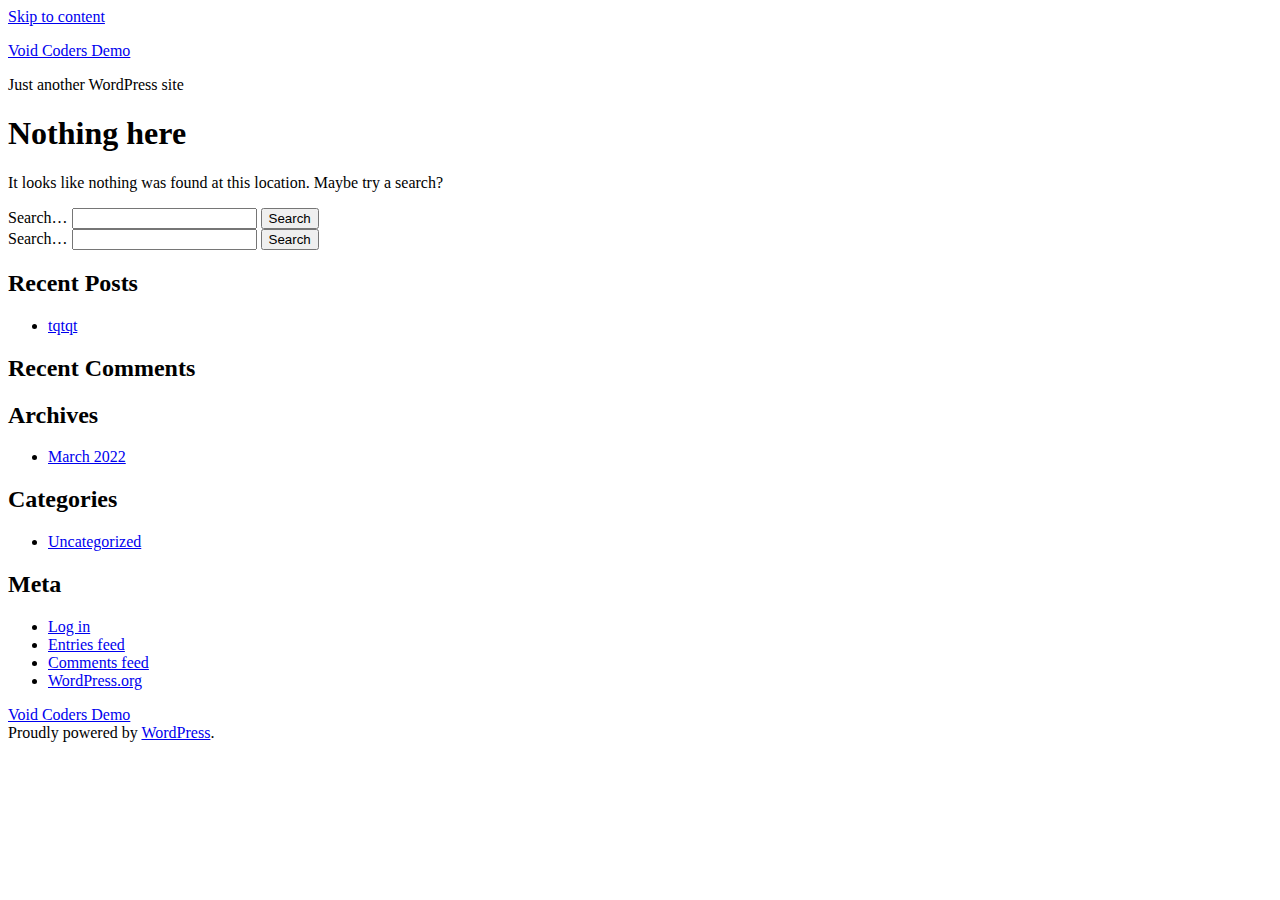
<file: assets/css/images/ui-icons_ffffff_256x240.html>
<!doctype html>
<html lang="en-US" >
<head>
	<meta charset="UTF-8" />
	<meta name="viewport" content="width=device-width, initial-scale=1" />
	<title>Page not found &#8211; Void Coders Demo</title>
<meta name='robots' content='noindex, nofollow' />
<link rel="alternate" type="application/rss+xml" title="Void Coders Demo &raquo; Feed" href="https://demo.voidcoders.com/feed/" />
<link rel="alternate" type="application/rss+xml" title="Void Coders Demo &raquo; Comments Feed" href="https://demo.voidcoders.com/comments/feed/" />
<script>
window._wpemojiSettings = {"baseUrl":"https:\/\/s.w.org\/images\/core\/emoji\/15.0.3\/72x72\/","ext":".png","svgUrl":"https:\/\/s.w.org\/images\/core\/emoji\/15.0.3\/svg\/","svgExt":".svg","source":{"concatemoji":"https:\/\/demo.voidcoders.com\/wp-includes\/js\/wp-emoji-release.min.js?ver=6.5.5"}};
/*! This file is auto-generated */
!function(i,n){var o,s,e;function c(e){try{var t={supportTests:e,timestamp:(new Date).valueOf()};sessionStorage.setItem(o,JSON.stringify(t))}catch(e){}}function p(e,t,n){e.clearRect(0,0,e.canvas.width,e.canvas.height),e.fillText(t,0,0);var t=new Uint32Array(e.getImageData(0,0,e.canvas.width,e.canvas.height).data),r=(e.clearRect(0,0,e.canvas.width,e.canvas.height),e.fillText(n,0,0),new Uint32Array(e.getImageData(0,0,e.canvas.width,e.canvas.height).data));return t.every(function(e,t){return e===r[t]})}function u(e,t,n){switch(t){case"flag":return n(e,"\ud83c\udff3\ufe0f\u200d\u26a7\ufe0f","\ud83c\udff3\ufe0f\u200b\u26a7\ufe0f")?!1:!n(e,"\ud83c\uddfa\ud83c\uddf3","\ud83c\uddfa\u200b\ud83c\uddf3")&&!n(e,"\ud83c\udff4\udb40\udc67\udb40\udc62\udb40\udc65\udb40\udc6e\udb40\udc67\udb40\udc7f","\ud83c\udff4\u200b\udb40\udc67\u200b\udb40\udc62\u200b\udb40\udc65\u200b\udb40\udc6e\u200b\udb40\udc67\u200b\udb40\udc7f");case"emoji":return!n(e,"\ud83d\udc26\u200d\u2b1b","\ud83d\udc26\u200b\u2b1b")}return!1}function f(e,t,n){var r="undefined"!=typeof WorkerGlobalScope&&self instanceof WorkerGlobalScope?new OffscreenCanvas(300,150):i.createElement("canvas"),a=r.getContext("2d",{willReadFrequently:!0}),o=(a.textBaseline="top",a.font="600 32px Arial",{});return e.forEach(function(e){o[e]=t(a,e,n)}),o}function t(e){var t=i.createElement("script");t.src=e,t.defer=!0,i.head.appendChild(t)}"undefined"!=typeof Promise&&(o="wpEmojiSettingsSupports",s=["flag","emoji"],n.supports={everything:!0,everythingExceptFlag:!0},e=new Promise(function(e){i.addEventListener("DOMContentLoaded",e,{once:!0})}),new Promise(function(t){var n=function(){try{var e=JSON.parse(sessionStorage.getItem(o));if("object"==typeof e&&"number"==typeof e.timestamp&&(new Date).valueOf()<e.timestamp+604800&&"object"==typeof e.supportTests)return e.supportTests}catch(e){}return null}();if(!n){if("undefined"!=typeof Worker&&"undefined"!=typeof OffscreenCanvas&&"undefined"!=typeof URL&&URL.createObjectURL&&"undefined"!=typeof Blob)try{var e="postMessage("+f.toString()+"("+[JSON.stringify(s),u.toString(),p.toString()].join(",")+"));",r=new Blob([e],{type:"text/javascript"}),a=new Worker(URL.createObjectURL(r),{name:"wpTestEmojiSupports"});return void(a.onmessage=function(e){c(n=e.data),a.terminate(),t(n)})}catch(e){}c(n=f(s,u,p))}t(n)}).then(function(e){for(var t in e)n.supports[t]=e[t],n.supports.everything=n.supports.everything&&n.supports[t],"flag"!==t&&(n.supports.everythingExceptFlag=n.supports.everythingExceptFlag&&n.supports[t]);n.supports.everythingExceptFlag=n.supports.everythingExceptFlag&&!n.supports.flag,n.DOMReady=!1,n.readyCallback=function(){n.DOMReady=!0}}).then(function(){return e}).then(function(){var e;n.supports.everything||(n.readyCallback(),(e=n.source||{}).concatemoji?t(e.concatemoji):e.wpemoji&&e.twemoji&&(t(e.twemoji),t(e.wpemoji)))}))}((window,document),window._wpemojiSettings);
</script>
<link rel='stylesheet' id='void-grid-main-css' href='https://demo.voidcoders.com/wp-content/plugins/void-elementor-post-grid-addon-for-elementor-page-builder/assets/css/main.css?ver=2.4' media='all' />
<link rel='stylesheet' id='void-grid-bootstrap-css' href='https://demo.voidcoders.com/wp-content/plugins/void-elementor-post-grid-addon-for-elementor-page-builder/assets/css/bootstrap.min.css?ver=3.3.7' media='all' />
<style id='wp-emoji-styles-inline-css'>

	img.wp-smiley, img.emoji {
		display: inline !important;
		border: none !important;
		box-shadow: none !important;
		height: 1em !important;
		width: 1em !important;
		margin: 0 0.07em !important;
		vertical-align: -0.1em !important;
		background: none !important;
		padding: 0 !important;
	}
</style>
<link rel='stylesheet' id='wp-block-library-css' href='https://demo.voidcoders.com/wp-includes/css/dist/block-library/style.min.css?ver=6.5.5' media='all' />
<style id='wp-block-library-theme-inline-css'>
.wp-block-audio figcaption{color:#555;font-size:13px;text-align:center}.is-dark-theme .wp-block-audio figcaption{color:#ffffffa6}.wp-block-audio{margin:0 0 1em}.wp-block-code{border:1px solid #ccc;border-radius:4px;font-family:Menlo,Consolas,monaco,monospace;padding:.8em 1em}.wp-block-embed figcaption{color:#555;font-size:13px;text-align:center}.is-dark-theme .wp-block-embed figcaption{color:#ffffffa6}.wp-block-embed{margin:0 0 1em}.blocks-gallery-caption{color:#555;font-size:13px;text-align:center}.is-dark-theme .blocks-gallery-caption{color:#ffffffa6}.wp-block-image figcaption{color:#555;font-size:13px;text-align:center}.is-dark-theme .wp-block-image figcaption{color:#ffffffa6}.wp-block-image{margin:0 0 1em}.wp-block-pullquote{border-bottom:4px solid;border-top:4px solid;color:currentColor;margin-bottom:1.75em}.wp-block-pullquote cite,.wp-block-pullquote footer,.wp-block-pullquote__citation{color:currentColor;font-size:.8125em;font-style:normal;text-transform:uppercase}.wp-block-quote{border-left:.25em solid;margin:0 0 1.75em;padding-left:1em}.wp-block-quote cite,.wp-block-quote footer{color:currentColor;font-size:.8125em;font-style:normal;position:relative}.wp-block-quote.has-text-align-right{border-left:none;border-right:.25em solid;padding-left:0;padding-right:1em}.wp-block-quote.has-text-align-center{border:none;padding-left:0}.wp-block-quote.is-large,.wp-block-quote.is-style-large,.wp-block-quote.is-style-plain{border:none}.wp-block-search .wp-block-search__label{font-weight:700}.wp-block-search__button{border:1px solid #ccc;padding:.375em .625em}:where(.wp-block-group.has-background){padding:1.25em 2.375em}.wp-block-separator.has-css-opacity{opacity:.4}.wp-block-separator{border:none;border-bottom:2px solid;margin-left:auto;margin-right:auto}.wp-block-separator.has-alpha-channel-opacity{opacity:1}.wp-block-separator:not(.is-style-wide):not(.is-style-dots){width:100px}.wp-block-separator.has-background:not(.is-style-dots){border-bottom:none;height:1px}.wp-block-separator.has-background:not(.is-style-wide):not(.is-style-dots){height:2px}.wp-block-table{margin:0 0 1em}.wp-block-table td,.wp-block-table th{word-break:normal}.wp-block-table figcaption{color:#555;font-size:13px;text-align:center}.is-dark-theme .wp-block-table figcaption{color:#ffffffa6}.wp-block-video figcaption{color:#555;font-size:13px;text-align:center}.is-dark-theme .wp-block-video figcaption{color:#ffffffa6}.wp-block-video{margin:0 0 1em}.wp-block-template-part.has-background{margin-bottom:0;margin-top:0;padding:1.25em 2.375em}
</style>
<link rel='stylesheet' id='twenty-twenty-one-custom-color-overrides-css' href='https://demo.voidcoders.com/wp-content/themes/twentytwentyone/assets/css/custom-color-overrides.css?ver=2.2' media='all' />
<style id='classic-theme-styles-inline-css'>
/*! This file is auto-generated */
.wp-block-button__link{color:#fff;background-color:#32373c;border-radius:9999px;box-shadow:none;text-decoration:none;padding:calc(.667em + 2px) calc(1.333em + 2px);font-size:1.125em}.wp-block-file__button{background:#32373c;color:#fff;text-decoration:none}
</style>
<style id='global-styles-inline-css'>
body{--wp--preset--color--black: #000000;--wp--preset--color--cyan-bluish-gray: #abb8c3;--wp--preset--color--white: #FFFFFF;--wp--preset--color--pale-pink: #f78da7;--wp--preset--color--vivid-red: #cf2e2e;--wp--preset--color--luminous-vivid-orange: #ff6900;--wp--preset--color--luminous-vivid-amber: #fcb900;--wp--preset--color--light-green-cyan: #7bdcb5;--wp--preset--color--vivid-green-cyan: #00d084;--wp--preset--color--pale-cyan-blue: #8ed1fc;--wp--preset--color--vivid-cyan-blue: #0693e3;--wp--preset--color--vivid-purple: #9b51e0;--wp--preset--color--dark-gray: #28303D;--wp--preset--color--gray: #39414D;--wp--preset--color--green: #D1E4DD;--wp--preset--color--blue: #D1DFE4;--wp--preset--color--purple: #D1D1E4;--wp--preset--color--red: #E4D1D1;--wp--preset--color--orange: #E4DAD1;--wp--preset--color--yellow: #EEEADD;--wp--preset--gradient--vivid-cyan-blue-to-vivid-purple: linear-gradient(135deg,rgba(6,147,227,1) 0%,rgb(155,81,224) 100%);--wp--preset--gradient--light-green-cyan-to-vivid-green-cyan: linear-gradient(135deg,rgb(122,220,180) 0%,rgb(0,208,130) 100%);--wp--preset--gradient--luminous-vivid-amber-to-luminous-vivid-orange: linear-gradient(135deg,rgba(252,185,0,1) 0%,rgba(255,105,0,1) 100%);--wp--preset--gradient--luminous-vivid-orange-to-vivid-red: linear-gradient(135deg,rgba(255,105,0,1) 0%,rgb(207,46,46) 100%);--wp--preset--gradient--very-light-gray-to-cyan-bluish-gray: linear-gradient(135deg,rgb(238,238,238) 0%,rgb(169,184,195) 100%);--wp--preset--gradient--cool-to-warm-spectrum: linear-gradient(135deg,rgb(74,234,220) 0%,rgb(151,120,209) 20%,rgb(207,42,186) 40%,rgb(238,44,130) 60%,rgb(251,105,98) 80%,rgb(254,248,76) 100%);--wp--preset--gradient--blush-light-purple: linear-gradient(135deg,rgb(255,206,236) 0%,rgb(152,150,240) 100%);--wp--preset--gradient--blush-bordeaux: linear-gradient(135deg,rgb(254,205,165) 0%,rgb(254,45,45) 50%,rgb(107,0,62) 100%);--wp--preset--gradient--luminous-dusk: linear-gradient(135deg,rgb(255,203,112) 0%,rgb(199,81,192) 50%,rgb(65,88,208) 100%);--wp--preset--gradient--pale-ocean: linear-gradient(135deg,rgb(255,245,203) 0%,rgb(182,227,212) 50%,rgb(51,167,181) 100%);--wp--preset--gradient--electric-grass: linear-gradient(135deg,rgb(202,248,128) 0%,rgb(113,206,126) 100%);--wp--preset--gradient--midnight: linear-gradient(135deg,rgb(2,3,129) 0%,rgb(40,116,252) 100%);--wp--preset--gradient--purple-to-yellow: linear-gradient(160deg, #D1D1E4 0%, #EEEADD 100%);--wp--preset--gradient--yellow-to-purple: linear-gradient(160deg, #EEEADD 0%, #D1D1E4 100%);--wp--preset--gradient--green-to-yellow: linear-gradient(160deg, #D1E4DD 0%, #EEEADD 100%);--wp--preset--gradient--yellow-to-green: linear-gradient(160deg, #EEEADD 0%, #D1E4DD 100%);--wp--preset--gradient--red-to-yellow: linear-gradient(160deg, #E4D1D1 0%, #EEEADD 100%);--wp--preset--gradient--yellow-to-red: linear-gradient(160deg, #EEEADD 0%, #E4D1D1 100%);--wp--preset--gradient--purple-to-red: linear-gradient(160deg, #D1D1E4 0%, #E4D1D1 100%);--wp--preset--gradient--red-to-purple: linear-gradient(160deg, #E4D1D1 0%, #D1D1E4 100%);--wp--preset--font-size--small: 18px;--wp--preset--font-size--medium: 20px;--wp--preset--font-size--large: 24px;--wp--preset--font-size--x-large: 42px;--wp--preset--font-size--extra-small: 16px;--wp--preset--font-size--normal: 20px;--wp--preset--font-size--extra-large: 40px;--wp--preset--font-size--huge: 96px;--wp--preset--font-size--gigantic: 144px;--wp--preset--spacing--20: 0.44rem;--wp--preset--spacing--30: 0.67rem;--wp--preset--spacing--40: 1rem;--wp--preset--spacing--50: 1.5rem;--wp--preset--spacing--60: 2.25rem;--wp--preset--spacing--70: 3.38rem;--wp--preset--spacing--80: 5.06rem;--wp--preset--shadow--natural: 6px 6px 9px rgba(0, 0, 0, 0.2);--wp--preset--shadow--deep: 12px 12px 50px rgba(0, 0, 0, 0.4);--wp--preset--shadow--sharp: 6px 6px 0px rgba(0, 0, 0, 0.2);--wp--preset--shadow--outlined: 6px 6px 0px -3px rgba(255, 255, 255, 1), 6px 6px rgba(0, 0, 0, 1);--wp--preset--shadow--crisp: 6px 6px 0px rgba(0, 0, 0, 1);}:where(.is-layout-flex){gap: 0.5em;}:where(.is-layout-grid){gap: 0.5em;}body .is-layout-flex{display: flex;}body .is-layout-flex{flex-wrap: wrap;align-items: center;}body .is-layout-flex > *{margin: 0;}body .is-layout-grid{display: grid;}body .is-layout-grid > *{margin: 0;}:where(.wp-block-columns.is-layout-flex){gap: 2em;}:where(.wp-block-columns.is-layout-grid){gap: 2em;}:where(.wp-block-post-template.is-layout-flex){gap: 1.25em;}:where(.wp-block-post-template.is-layout-grid){gap: 1.25em;}.has-black-color{color: var(--wp--preset--color--black) !important;}.has-cyan-bluish-gray-color{color: var(--wp--preset--color--cyan-bluish-gray) !important;}.has-white-color{color: var(--wp--preset--color--white) !important;}.has-pale-pink-color{color: var(--wp--preset--color--pale-pink) !important;}.has-vivid-red-color{color: var(--wp--preset--color--vivid-red) !important;}.has-luminous-vivid-orange-color{color: var(--wp--preset--color--luminous-vivid-orange) !important;}.has-luminous-vivid-amber-color{color: var(--wp--preset--color--luminous-vivid-amber) !important;}.has-light-green-cyan-color{color: var(--wp--preset--color--light-green-cyan) !important;}.has-vivid-green-cyan-color{color: var(--wp--preset--color--vivid-green-cyan) !important;}.has-pale-cyan-blue-color{color: var(--wp--preset--color--pale-cyan-blue) !important;}.has-vivid-cyan-blue-color{color: var(--wp--preset--color--vivid-cyan-blue) !important;}.has-vivid-purple-color{color: var(--wp--preset--color--vivid-purple) !important;}.has-black-background-color{background-color: var(--wp--preset--color--black) !important;}.has-cyan-bluish-gray-background-color{background-color: var(--wp--preset--color--cyan-bluish-gray) !important;}.has-white-background-color{background-color: var(--wp--preset--color--white) !important;}.has-pale-pink-background-color{background-color: var(--wp--preset--color--pale-pink) !important;}.has-vivid-red-background-color{background-color: var(--wp--preset--color--vivid-red) !important;}.has-luminous-vivid-orange-background-color{background-color: var(--wp--preset--color--luminous-vivid-orange) !important;}.has-luminous-vivid-amber-background-color{background-color: var(--wp--preset--color--luminous-vivid-amber) !important;}.has-light-green-cyan-background-color{background-color: var(--wp--preset--color--light-green-cyan) !important;}.has-vivid-green-cyan-background-color{background-color: var(--wp--preset--color--vivid-green-cyan) !important;}.has-pale-cyan-blue-background-color{background-color: var(--wp--preset--color--pale-cyan-blue) !important;}.has-vivid-cyan-blue-background-color{background-color: var(--wp--preset--color--vivid-cyan-blue) !important;}.has-vivid-purple-background-color{background-color: var(--wp--preset--color--vivid-purple) !important;}.has-black-border-color{border-color: var(--wp--preset--color--black) !important;}.has-cyan-bluish-gray-border-color{border-color: var(--wp--preset--color--cyan-bluish-gray) !important;}.has-white-border-color{border-color: var(--wp--preset--color--white) !important;}.has-pale-pink-border-color{border-color: var(--wp--preset--color--pale-pink) !important;}.has-vivid-red-border-color{border-color: var(--wp--preset--color--vivid-red) !important;}.has-luminous-vivid-orange-border-color{border-color: var(--wp--preset--color--luminous-vivid-orange) !important;}.has-luminous-vivid-amber-border-color{border-color: var(--wp--preset--color--luminous-vivid-amber) !important;}.has-light-green-cyan-border-color{border-color: var(--wp--preset--color--light-green-cyan) !important;}.has-vivid-green-cyan-border-color{border-color: var(--wp--preset--color--vivid-green-cyan) !important;}.has-pale-cyan-blue-border-color{border-color: var(--wp--preset--color--pale-cyan-blue) !important;}.has-vivid-cyan-blue-border-color{border-color: var(--wp--preset--color--vivid-cyan-blue) !important;}.has-vivid-purple-border-color{border-color: var(--wp--preset--color--vivid-purple) !important;}.has-vivid-cyan-blue-to-vivid-purple-gradient-background{background: var(--wp--preset--gradient--vivid-cyan-blue-to-vivid-purple) !important;}.has-light-green-cyan-to-vivid-green-cyan-gradient-background{background: var(--wp--preset--gradient--light-green-cyan-to-vivid-green-cyan) !important;}.has-luminous-vivid-amber-to-luminous-vivid-orange-gradient-background{background: var(--wp--preset--gradient--luminous-vivid-amber-to-luminous-vivid-orange) !important;}.has-luminous-vivid-orange-to-vivid-red-gradient-background{background: var(--wp--preset--gradient--luminous-vivid-orange-to-vivid-red) !important;}.has-very-light-gray-to-cyan-bluish-gray-gradient-background{background: var(--wp--preset--gradient--very-light-gray-to-cyan-bluish-gray) !important;}.has-cool-to-warm-spectrum-gradient-background{background: var(--wp--preset--gradient--cool-to-warm-spectrum) !important;}.has-blush-light-purple-gradient-background{background: var(--wp--preset--gradient--blush-light-purple) !important;}.has-blush-bordeaux-gradient-background{background: var(--wp--preset--gradient--blush-bordeaux) !important;}.has-luminous-dusk-gradient-background{background: var(--wp--preset--gradient--luminous-dusk) !important;}.has-pale-ocean-gradient-background{background: var(--wp--preset--gradient--pale-ocean) !important;}.has-electric-grass-gradient-background{background: var(--wp--preset--gradient--electric-grass) !important;}.has-midnight-gradient-background{background: var(--wp--preset--gradient--midnight) !important;}.has-small-font-size{font-size: var(--wp--preset--font-size--small) !important;}.has-medium-font-size{font-size: var(--wp--preset--font-size--medium) !important;}.has-large-font-size{font-size: var(--wp--preset--font-size--large) !important;}.has-x-large-font-size{font-size: var(--wp--preset--font-size--x-large) !important;}
.wp-block-navigation a:where(:not(.wp-element-button)){color: inherit;}
:where(.wp-block-post-template.is-layout-flex){gap: 1.25em;}:where(.wp-block-post-template.is-layout-grid){gap: 1.25em;}
:where(.wp-block-columns.is-layout-flex){gap: 2em;}:where(.wp-block-columns.is-layout-grid){gap: 2em;}
.wp-block-pullquote{font-size: 1.5em;line-height: 1.6;}
</style>
<link rel='stylesheet' id='twenty-twenty-one-style-css' href='https://demo.voidcoders.com/wp-content/themes/twentytwentyone/style.css?ver=2.2' media='all' />
<link rel='stylesheet' id='twenty-twenty-one-print-style-css' href='https://demo.voidcoders.com/wp-content/themes/twentytwentyone/assets/css/print.css?ver=2.2' media='print' />
<link rel="https://api.w.org/" href="https://demo.voidcoders.com/wp-json/" /><link rel="EditURI" type="application/rsd+xml" title="RSD" href="https://demo.voidcoders.com/xmlrpc.php?rsd" />
<meta name="generator" content="WordPress 6.5.5" />
<meta name="generator" content="Elementor 3.25.10; features: additional_custom_breakpoints, e_optimized_control_loading; settings: css_print_method-external, google_font-enabled, font_display-auto">
<style>.recentcomments a{display:inline !important;padding:0 !important;margin:0 !important;}</style>			<style>
				.e-con.e-parent:nth-of-type(n+4):not(.e-lazyloaded):not(.e-no-lazyload),
				.e-con.e-parent:nth-of-type(n+4):not(.e-lazyloaded):not(.e-no-lazyload) * {
					background-image: none !important;
				}
				@media screen and (max-height: 1024px) {
					.e-con.e-parent:nth-of-type(n+3):not(.e-lazyloaded):not(.e-no-lazyload),
					.e-con.e-parent:nth-of-type(n+3):not(.e-lazyloaded):not(.e-no-lazyload) * {
						background-image: none !important;
					}
				}
				@media screen and (max-height: 640px) {
					.e-con.e-parent:nth-of-type(n+2):not(.e-lazyloaded):not(.e-no-lazyload),
					.e-con.e-parent:nth-of-type(n+2):not(.e-lazyloaded):not(.e-no-lazyload) * {
						background-image: none !important;
					}
				}
			</style>
			</head>

<body data-rsssl=1 class="error404 wp-embed-responsive is-light-theme no-js hfeed elementor-default elementor-kit-2435">
<div id="page" class="site">
	<a class="skip-link screen-reader-text" href="#content">
		Skip to content	</a>

	
<header id="masthead" class="site-header has-title-and-tagline">

	

<div class="site-branding">

	
						<p class="site-title"><a href="https://demo.voidcoders.com/">Void Coders Demo</a></p>
			
			<p class="site-description">
			Just another WordPress site		</p>
	</div><!-- .site-branding -->
	

</header><!-- #masthead -->

	<div id="content" class="site-content">
		<div id="primary" class="content-area">
			<main id="main" class="site-main">

	<header class="page-header alignwide">
		<h1 class="page-title">Nothing here</h1>
	</header><!-- .page-header -->

	<div class="error-404 not-found default-max-width">
		<div class="page-content">
			<p>It looks like nothing was found at this location. Maybe try a search?</p>
			<form role="search"  method="get" class="search-form" action="https://demo.voidcoders.com/">
	<label for="search-form-1">Search&hellip;</label>
	<input type="search" id="search-form-1" class="search-field" value="" name="s" />
	<input type="submit" class="search-submit" value="Search" />
</form>
		</div><!-- .page-content -->
	</div><!-- .error-404 -->

			</main><!-- #main -->
		</div><!-- #primary -->
	</div><!-- #content -->

	
	<aside class="widget-area">
		<section id="search-2" class="widget widget_search"><form role="search"  method="get" class="search-form" action="https://demo.voidcoders.com/">
	<label for="search-form-2">Search&hellip;</label>
	<input type="search" id="search-form-2" class="search-field" value="" name="s" />
	<input type="submit" class="search-submit" value="Search" />
</form>
</section>
		<section id="recent-posts-2" class="widget widget_recent_entries">
		<h2 class="widget-title">Recent Posts</h2><nav aria-label="Recent Posts">
		<ul>
											<li>
					<a href="https://demo.voidcoders.com/blog/2022/03/08/tqtqt/">tqtqt</a>
									</li>
					</ul>

		</nav></section><section id="recent-comments-2" class="widget widget_recent_comments"><h2 class="widget-title">Recent Comments</h2><nav aria-label="Recent Comments"><ul id="recentcomments"></ul></nav></section><section id="archives-2" class="widget widget_archive"><h2 class="widget-title">Archives</h2><nav aria-label="Archives">
			<ul>
					<li><a href='https://demo.voidcoders.com/blog/2022/03/'>March 2022</a></li>
			</ul>

			</nav></section><section id="categories-2" class="widget widget_categories"><h2 class="widget-title">Categories</h2><nav aria-label="Categories">
			<ul>
					<li class="cat-item cat-item-1"><a href="https://demo.voidcoders.com/blog/category/uncategorized/">Uncategorized</a>
</li>
			</ul>

			</nav></section><section id="meta-2" class="widget widget_meta"><h2 class="widget-title">Meta</h2><nav aria-label="Meta">
		<ul>
						<li><a href="#">Log in</a></li>
			<li><a href="https://demo.voidcoders.com/feed/">Entries feed</a></li>
			<li><a href="https://demo.voidcoders.com/comments/feed/">Comments feed</a></li>

			<li><a href="https://wordpress.org/">WordPress.org</a></li>
		</ul>

		</nav></section>	</aside><!-- .widget-area -->

	
	<footer id="colophon" class="site-footer">

				<div class="site-info">
			<div class="site-name">
																						<a href="https://demo.voidcoders.com/">Void Coders Demo</a>
																		</div><!-- .site-name -->

			
			<div class="powered-by">
				Proudly powered by <a href="https://wordpress.org/">WordPress</a>.			</div><!-- .powered-by -->

		</div><!-- .site-info -->
	</footer><!-- #colophon -->

</div><!-- #page -->

<script>document.body.classList.remove("no-js");</script>	<script>
	if ( -1 !== navigator.userAgent.indexOf( 'MSIE' ) || -1 !== navigator.appVersion.indexOf( 'Trident/' ) ) {
		document.body.classList.add( 'is-IE' );
	}
	</script>
				<script type='text/javascript'>
				const lazyloadRunObserver = () => {
					const lazyloadBackgrounds = document.querySelectorAll( `.e-con.e-parent:not(.e-lazyloaded)` );
					const lazyloadBackgroundObserver = new IntersectionObserver( ( entries ) => {
						entries.forEach( ( entry ) => {
							if ( entry.isIntersecting ) {
								let lazyloadBackground = entry.target;
								if( lazyloadBackground ) {
									lazyloadBackground.classList.add( 'e-lazyloaded' );
								}
								lazyloadBackgroundObserver.unobserve( entry.target );
							}
						});
					}, { rootMargin: '200px 0px 200px 0px' } );
					lazyloadBackgrounds.forEach( ( lazyloadBackground ) => {
						lazyloadBackgroundObserver.observe( lazyloadBackground );
					} );
				};
				const events = [
					'DOMContentLoaded',
					'elementor/lazyload/observe',
				];
				events.forEach( ( event ) => {
					document.addEventListener( event, lazyloadRunObserver );
				} );
			</script>
			<script src="https://demo.voidcoders.com/wp-content/plugins/void-elementor-post-grid-addon-for-elementor-page-builder/assets/js/jquery.matchHeight-min.js?ver=3.3.7" id="void-grid-equal-height-js-js"></script>
<script src="https://demo.voidcoders.com/wp-content/plugins/void-elementor-post-grid-addon-for-elementor-page-builder/assets/js/shuffle.min.js?ver=2.4" id="shuffle-min-js"></script>
<script src="https://demo.voidcoders.com/wp-content/plugins/void-elementor-post-grid-addon-for-elementor-page-builder/assets/js/custom.js?ver=2.4" id="void-grid-custom-js-js"></script>
<script src="https://demo.voidcoders.com/wp-content/plugins/void-elementor-post-grid-addon-for-elementor-page-builder/assets/js/plugin.js?ver=2.4" id="void-grid-plugin-js"></script>
<script id="twenty-twenty-one-ie11-polyfills-js-after">
( Element.prototype.matches && Element.prototype.closest && window.NodeList && NodeList.prototype.forEach ) || document.write( '<script src="https://demo.voidcoders.com/wp-content/themes/twentytwentyone/assets/js/polyfills.js?ver=2.2"></scr' + 'ipt>' );
</script>
<script src="https://demo.voidcoders.com/wp-content/themes/twentytwentyone/assets/js/responsive-embeds.js?ver=2.2" id="twenty-twenty-one-responsive-embeds-script-js"></script>

</body>
</html>


<!-- Page supported by LiteSpeed Cache 6.5.2 on 2024-11-29 10:28:43 -->
</file>
<file: assets/css/style.css>
/*-----------------------------------------------------------------------------------

    Template Name: Fitgear | App Landing Page Botostrap 4 Template
    Template URI: http://demo.voidcoders.com/htmldemo/fitgear/
    Description: This is html5 template
    Author: S M Shahadat Hossain
    Author URI: shahadat.pw
    Version: 1.0

-----------------------------------------------------------------------------------

    CSS INDEX
    ===================
  
    1. Theme default CSS
    2. Home
        2.1 Header
        2.2 Hero
        2.3 About 
        2.4 Features
        2.5 Pricing Table 
        2.6 Download App
        2.7 Screenshot
        2.8 Reviews
        2.9 Fun Fact 
        2.10 Faq 
        2.11 Blog
        2.12 Footer
    3. Home 2
    4. Home 3
    5. Blog Grid
    6. Blog Full
    7. Blog Read
    8. 404 Error

    
-----------------------------------------------------------------------------------*/


/*----------------------------------------*/


/*  1. Theme default CSS
/*----------------------------------------*/
 .font{
	font-family: 'Syne', sans-serif;
 }
 .button{
	border-radius: 40px;
 }
.clear {
	clear: both
}
body {
	font-family: 'Syne', sans-serif;
}

::-moz-selection {
	background: #00b0ff;
	color: #fff;
	text-shadow: none;
}

::selection {
	background: #00b0ff;
	color: #fff;
	text-shadow: none;
}

.no-mar {
    margin: 0!important;
}

.no-pad {
    padding: 0!important;
}

.no-padding-top {
    padding-top: 0 !important;
}

.no-padding-bottom {
    padding-bottom: 0 !important;
}
.padding-top-300 {
	padding-top: 300px;
}

div#preloader {
	background: #fff url("../img/loader.gif") no-repeat scroll center center;
	height: 100%;
	left: 0;
	overflow: visible;
	position: fixed;
	top: 0;
	width: 100%;
	z-index: 999;
}

header.navbar-fixed-top {
	animation-duration: 0.8s;
	animation-name: fadeInDown;
	animation-timing-function: ease-in-out;
	box-shadow: 0 4px 12px -4px rgba(0, 0, 0, 0.75);
	left: 0;
	padding-top: 20px;
	position: fixed !important;
	right: 0;
	top: 0;
	width: 100%;
	z-index: 999;
}

.mar-bot-50 {
	margin-bottom: 50px;
}

.mar-bot-40 {
	margin-bottom: 40px;
}

.mar-bot-35 {
	margin-bottom: 35px;
}

.mar-bot-30 {
	margin-bottom: 30px;
}

.mar-top-30 {
	margin-top: 30px;
}

.mar-top-80 {
	margin-top: 80px;
}

.mar-top-80 {
	margin-top: 80px;
}

.mar-top-55 {
	margin-top: 55px;
}

.mar-top-108 {
	margin-top: 108px;
}


*,
*:before,
*:after {
	-moz-box-sizing: border-box;
	-webkit-box-sizing: border-box;
	box-sizing: border-box;
}

*:focus {
	outline: 0;
}

html {
	font-size: 62.5%;
	-webkit-font-smoothing: antialiased;
}

body {
	background: #fff;
	font-weight: normal;
	font-size: 15px;
	letter-spacing: 0px;
	color: #888;
	line-height: 30px;
	-webkit-font-smoothing: antialiased;
	/* Fix for webkit rendering */
	-webkit-text-size-adjust: 100%;
}

img {
	max-width: 100%;
	height: auto;
}

button,
input,
textarea {
	letter-spacing: 0px;
}

/* Animation  */

@-webkit-keyframes mvarr {
    0% {
        top: 7px;
    } 50% {
        height: 15px;
    }
    100% {
        top: -25px;
    }
}

@keyframes mvarr {
    0% {
        top: 7px;
    } 50% {
        height: 15px;
    }
    100% {
        top: -25px;
    }
}

/* Rotation Infinite */

@-webkit-keyframes f_rotation {
	from {
			-webkit-transform: rotate(0deg);
	}
	to {
			-webkit-transform: rotate(359deg);
	}
}


/* UpDown Animation */

@keyframes upDown {
	0% {
	  transform: translateY(-15px);
	}
	50% {
	  transform: translateY(0);
	}
	100% {
	  transform: translateY(-15px);
	}
  }
/* Shake Animation */
  @-webkit-keyframes shake {
	0% {
	  -webkit-transform: translate(2px, 1px) rotate(0deg);
	}
	10% {
	  -webkit-transform: translate(-1px, -2px) rotate(-2deg);
	}
	20% {
	  -webkit-transform: translate(-3px, 0px) rotate(3deg);
	}
	30% {
	  -webkit-transform: translate(0px, 2px) rotate(0deg);
	}
	40% {
	  -webkit-transform: translate(1px, -1px) rotate(1deg);
	}
	50% {
	  -webkit-transform: translate(-1px, 2px) rotate(-1deg);
	}
	60% {
	  -webkit-transform: translate(-3px, 1px) rotate(0deg);
	}
	70% {
	  -webkit-transform: translate(2px, 1px) rotate(-2deg);
	}
	80% {
	  -webkit-transform: translate(-1px, -1px) rotate(4deg);
	}
	90% {
	  -webkit-transform: translate(2px, 2px) rotate(0deg);
	}
	100% {
	  -webkit-transform: translate(1px, -2px) rotate(-1deg);
	}
  }

/* SpaceBoot Shake */
  @-webkit-keyframes spaceboots {
	0% { -webkit-transform: translate(2px, 1px) rotate(0deg); }
	10% { -webkit-transform: translate(-1px, -2px) rotate(-1deg); }
	20% { -webkit-transform: translate(-3px, 0px) rotate(1deg); }
	30% { -webkit-transform: translate(0px, 2px) rotate(0deg); }
	40% { -webkit-transform: translate(1px, -1px) rotate(1deg); }
	50% { -webkit-transform: translate(-1px, 2px) rotate(-1deg); }
	60% { -webkit-transform: translate(-3px, 1px) rotate(0deg); }
	70% { -webkit-transform: translate(2px, 1px) rotate(-1deg); }
	80% { -webkit-transform: translate(-1px, -1px) rotate(1deg); }
	90% { -webkit-transform: translate(2px, 2px) rotate(0deg); }
	100% { -webkit-transform: translate(1px, -2px) rotate(-1deg); }
}
/* 
Table Of Contents
=========================
- Default Typography
- Custom Typography
=========================
*/


/* 
--------------------------
- Default Typography
--------------------------
*/

body {
	font-family: 'Poppins', sans-serif;
}

h1,
h2,
h3,
h4,
h5,
h6 {
	margin: 0;
	font-family: 'Poppins', sans-serif;
	font-weight: 700;
	color: #000;
	letter-spacing: 0px;
}

h1 a,
h2 a,
h3 a,
h4 a,
h5 a,
h6 a {
	font-weight: inherit;
	font-family: 'Poppins', sans-serif;
}

h1 {
	font-size: 36px;
	line-height: 70px;
	letter-spacing: 0px;
	margin-bottom: 0px;
}

h2 {
	font-size: 22px;
	line-height: 24px;
	margin-bottom: 0px;
}

h3 {
	font-size: 24px;
	line-height: 30px;
	margin-bottom: 0px;
}

h4 {
	font-size: 20px;
	line-height: 27px;
}

h5 {
	font-size: 16px;
	line-height: 24px;
}

h6 {
	font-size: 14px;
	line-height: 24px;
}

p {
	font-family: 'Poppins', sans-serif;
	font-size: 14px;
	font-weight: normal;
	letter-spacing: 0;
	line-height: 28px;
	margin: 0;
}

p img {
	margin: 0;
}

span {
	font-family: 'Poppins', sans-serif;
}


/* em and strong */

em {
	font: 15px/30px;
}

strong,
b {
	font: 15px/30px;
}

small {
	font-size: 11px;
	line-height: inherit;
}


/*  blockquotes */

blockquote {
	border-left: 0 none;
	font-family: 'Poppins', sans-serif;
	margin: 10px 0;
	padding-left: 40px;
	position: relative;
}

blockquote::before {
	color: #4e5665;
	content: "";
	font-family: FontAwesome;
	font-size: 36px;
	left: 20px;
	line-height: 0;
	margin: 0;
	opacity: 0.5;
	position: absolute;
	top: 20px;
}

blockquote p {
	font-style: italic;
	padding: 0;
	font-size: 18px;
	line-height: 36px;
}

blockquote cite {
	display: block;
	font-size: 12px;
	font-style: normal;
	line-height: 18px;
}

blockquote cite:before {
	content: "\2014 \0020";
}

blockquote cite a,
blockquote cite a:visited {
	color: #8B9798;
	border: none
}


/* abbreviations */

abbr {
	color: #444;
	font-weight: 700;
	font-variant: small-caps;
	text-transform: lowercase;
	letter-spacing: 0px;
}

abbr:hover {
	cursor: help;
}


/* links */

a,
a:visited {
	text-decoration: none;
	font-family: 'Poppins', sans-serif;
	font-weight: normal;
	font-size: 12px;
	color: #111;
	transition: all 0.3s ease-in-out;
	-webkit-transition: all 0.3s ease-in-out;
	-moz-transition: all 0.3s ease-in-out;
	-o-transition: all 0.3s ease-in-out;
	outline: 0;
}

a:hover,
a:active {
	color: #00b0ff;
	text-decoration: none;
	outline: 0;
}

a:focus {
	text-decoration: none;
	outline: 0;
}

p a,
p a:visited {
	line-height: inherit;
	outline: 0;
}

a.active-page {
	color: #e6ae48!important;
}


/* list */

ul,
ol {
	margin-bottom: 0px;
	margin-top: 0px;
}

ul {
	margin: 0;
}

ol {
	list-style: decimal;
}

ol,
ul.square,
ul.circle,
ul.disc {
	margin-left: 0px;
}

ul.square {
	list-style: square outside;
}

ul.circle {
	list-style: circle outside;
}

ul.disc {
	list-style: disc outside;
}

ul ul,
ul ol,
ol ol,
ol ul {
	margin: 0;
}

ul ul li,
ul ol li,
ol ol li,
ol ul li {
	margin-bottom: 0px;
}

li {
	line-height: 18px;
	margin-bottom: 0px;
}

ul.large li {}

li p {}


/* definition list */

dl {
	margin: 12px 0;
}

dt {
	margin: 0;
	color: #11ABB0;
}

dd {
	margin: 0 0 0 20px;
}

button {}

.bg-stratos {
	background-color: #02033F;
}
.bg-purple {
	background-image: -moz-linear-gradient( 48deg, rgb(134,19,218) 33%, rgb(69,11,163) 100%);
	background-image: -webkit-linear-gradient( 48deg, rgb(134,19,218) 33%, rgb(69,11,163) 100%);
	background-image: -ms-linear-gradient( 48deg, rgb(134,19,218) 33%, rgb(69,11,163) 100%);
}
.bg-daisybush {
	background-image: -moz-linear-gradient( -41deg, rgb(49,35,170) 10%, rgb(195,108,215) 100%);
	background-image: -webkit-linear-gradient( -41deg, rgb(49,35,170) 10%, rgb(195,108,215) 100%);
	background-image: -ms-linear-gradient( -41deg, rgb(49,35,170) 10%, rgb(195,108,215) 100%);
}
  
  
.section-padding {
	padding: 100px 0px;
}

.section-title {
    position: relative;
    margin-bottom: 25px;
    text-align: center;
}

.section-title p {
    position: relative;
    display: inline-block;
    color: #fb2c82;
    font-size: 16px;
    font-weight: 500;
    text-transform: uppercase;
    letter-spacing: .5px;
    margin-bottom: 10px;
}
.bg-stratos .section-title p {
	color: #ffffff;
}
.section-title p:before {
	position: absolute;
	content: '';
	width: 30px;
	height: 2px;
	background-color: #ff9731;
	left: -50px;
	top: 10px;
}
.section-title p:after {
	position: absolute;
	content: '';
	width: 30px;
	height: 2px;
	background-color: #ff9731;
	right: -50px;
	top: 10px;
}

.section-title h3 {
    font-size: 36px;
    font-weight: 600;
    letter-spacing: .5px;
    color: #7b38d6;
}
.bg-stratos .section-title h3 {
	color: #ff9731;
}
/*----------------------------------------*/


/*  2. Home
/*----------------------------------------*/



/*2.1 Header*/

.header-area {
    padding: 25px 0px;
    border-bottom: 1px solid #e8e9ec;
    position: fixed;
    width: 100%;
    z-index: 9;
    top: 0;
}

.header-area:after {
	position: absolute;
	content: url(../img/bg/header-elipse.png);
	top: 0;
	left: 0;
	z-index: -1;
}

.header-area.navbar-fixed-top {
	background-color: #fff;
}
.header-area.navbar-fixed-top:after {
	display: none;
}
.header1 {
    position: fixed;
    width: 100%;
    top: 0;
    z-index: 9;
}
/* Navbar */

.fitgear-nav {
	position: relative;
	max-width: 1366px;
	margin: 0 auto;
}

.fitgear-nav .navbar-brand {
	max-width: 200px;
}

.fitgear-nav ul.navbar-nav li {
	margin: 0px 10px;
}

.fitgear-nav ul.navbar-nav li:last-child {
	margin: 0px 0px 0px 40px;
}

.fitgear-nav ul.navbar-nav li a {
    font-size: 16px;
    color: #404040;
    padding: 10px 0px;
    text-transform: uppercase;
}

.fitgear-nav ul.navbar-nav li.active>a,
.fitgear-nav ul.navbar-nav li:hover>a {
	color: #ff9731;
}

.fitgear-nav ul.navbar-nav li a.get-app-now-btn {
	padding: 10px 20px;
	font-weight: 400;
	background-color: #ff9731;
	border-radius: 25px;
	transition: .5s ease;
}

.fitgear-nav ul.navbar-nav li a.get-app-now-btn:hover {
	color: #000;
	box-shadow: 0 8px 16px 0 rgba(0, 0, 0, 0.2), 0 6px 20px 0 rgba(0, 0, 0, 0.19);
}
button.navbar-toggler {
    background-color: #ff9731;
    padding: 8px 12px;
    font-size: 18px;
    color: #fff;
}

/* ------Dropdown CSS------ */

.dropdown-toggle::after {
	margin-left: 0px;
	vertical-align: 2px;
}

.fitgear-nav .dropdown-item:focus,
.dropdown-item:hover {
	background-color: transparent;
	color: #ff9731 !important;
}

.fitgear-nav ul.navbar-nav .dropdown-menu {
	background-color: rgba(0, 0, 0, 0.45);
	padding: 0px;
	left: unset;
	right: 0;
}

.fitgear-nav ul.navbar-nav .dropdown-menu a {
    display: block;
    padding: 10px 30px;
    border-bottom: 1px solid #d9d9d9;
}
.fitgear-nav ul.navbar-nav .dropdown-menu a:last-child {
	border-bottom: none;
}
.fitgear-nav-V1 ul.navbar-nav .dropdown-menu a:hover {
    background-color: #ff9731;
    color: #000 !important;
}
.fitgear-nav-V1 ul.navbar-nav .dropdown-menu {
    background-color: rgb(255, 255, 255);
    min-width: 150px;
    text-align: left;
}

ul.navbar-nav .dropdown-menu {
	text-align: center;
}




/*End Header*/


/* 2.2 Hero */

.hero-area {
    position: relative;
    overflow: hidden;
    padding: 165px 0px;
}

.hero-content {
	position: relative;
}

.hero-content:after {
	position: absolute;
	content: '';
	top: -15px;
	right: -120px;
	height: 560px;
	width: 620px;
	background-image: url(../img/bg/hero-right.png);
	background-repeat: no-repeat;
	background-size: 100% 100%;
	z-index: -1;
}

.hero-text {
	position: relative;
	padding: 50px 0px;
}

.hero-text h2 {
	font-size: 44px;
	line-height: 64px;
	font-weight: 600;
	color: #7b38d6;
}

.hero-text p {
	font-size: 16px;
	font-weight: 500;
	line-height: 28px;
	color: #030566;
	margin: 25px 0px;
}

.hero-text a {
	transition: .5s ease;
}

.hero-text a:hover {
	box-shadow: 0 8px 16px 0 rgba(0, 0, 0, 0.2), 0 6px 20px 0 rgba(0, 0, 0, 0.19);
}

a.hero-btn {
	background-color: #ff9731;
	font-size: 16px;
	color: #030566;
	padding: 10px 20px;
	border-radius: 0px;
	text-transform: uppercase;
	transition: .5s ease;
}

.hero-img {
	position: relative;
	text-align: right;
	padding-right: 80px;
}

.hero-img img {
    max-height: 480px;
    width: auto;
    -webkit-animation: upDown 2s infinite ease-in-out;
    animation: upDown 2s infinite ease-in-out;
}


/* End Hero */


/* 2.3 About  */

.about-area {
	position: relative;
}

.about-text {
	text-align: center;
	max-width: 820px;
	margin: 0 auto;
}

.about-text h4 {
    font-size: 28px;
    color: #ffffff;
    font-weight: 500;
    line-height: 40px;
    margin: 65px auto 50px;
}

.about-text p {
    color: #f5f5f5;
    font-size: 18px;
    font-weight: 400;
    line-height: 28px;
    margin: 25px auto;
}


/* End About  */


/* 2.4 Features */

.features-area {
	position: relative;
}

.single-features-content {
    position: relative;
    text-align: center;
    margin: 65px auto 0px;
    max-width: 300px;
}
.sfc-icon img {
    -webkit-animation: f_rotation 5s infinite linear;
    animation: f_rotation 5s infinite linear;
}
.sfc-text h4 {
	color: #333;
	font-size: 16px;
	margin: 15px auto;
}

.sfc-text p {
    font-size: 14px;
    color: #4c4c4c;
	line-height: 26px;
	transition: .5s ease;
}
.single-features-content:hover .sfc-text p {
    color: #ff9731;
}

/* End Features */


/* 2.5 Pricing Table  */

.pricing-area {
	position: relative;
	background-image: url(../img/bg/pricing-bg.png);
	background-repeat: no-repeat;
	background-size: 100% auto;
	background-position: bottom;
}

.single-pricing {
    position: relative;
    margin: 65px auto 0px;
    max-width: 350px;
    background-color: #fff;
    border: 1px solid rgb(245, 245, 245);
    border-radius: 5px;
    overflow: hidden;
    box-shadow: 0px 1px 3.64px 0.36px rgba(0, 0, 0, 0.21);
    transition: .5s ease;
}

.single-pricing:hover {
	box-shadow: 0 8px 16px 0 rgba(0, 0, 0, 0.2), 0 6px 20px 0 rgba(0, 0, 0, 0.19);
}

.sp-title {
	padding: 16px;
	text-align: center;
}

.sp-title h4 {
	font-size: 24px;
	font-weight: 300;
	letter-spacing: .5px;
	color: #fff;
}

.sp-first .sp-title {
	background-color: #ff9731;
}

.sp-second .sp-title {
	background-color: #7b38d6;
}

.sp-third .sp-title {
	background-color: #f42b80;
}

.sp-price-icon {
	background-color: #f5f5f5;
	padding: 15px;
	text-align: center;
}

.sp-icon {
	margin: 40px auto;
}

.sp-price .sp-currency {
	font-size: 16px;
	position: absolute;
	left: -15px;
	margin-top: -10px;
}

.sp-price {
	position: relative;
}

.sp-price .sp-cost {
	font-size: 50px;
}

.sp-price h3 {
	position: relative;
	display: inline-block;
}

.sp-price .sp-period {
	font-size: 18px;
	font-weight: 600;
}

.sp-first .sp-price h3 {
	color: #ff9731;
}

.sp-second .sp-price h3 {
	color: #7b38d6;
}

.sp-third .sp-price h3 {
	color: #f42b80;
}

ul.pricing-card-list {
	list-style-type: none;
	margin: 40px auto;
	padding: 0px;
	max-width: 80%;
}

ul.pricing-card-list li {
	color: #666666;
	margin: 20px auto;
	font-size: 16px;
	letter-spacing: .8px;
	padding: 0px 15px;
}

.sp-first ul.pricing-card-list li i {
	color: #ff9731;
}

.sp-second ul.pricing-card-list li i {
	color: #7b38d6;
}

.sp-third ul.pricing-card-list li i {
	color: #f42b80;
}

.sp-btn {
	position: relative;
	text-align: center;
	margin: 25px auto 40px;
}

a.pricing-btn {
	font-size: 16px;
	padding: 10px 30px;
	border-radius: 25px;
	text-transform: uppercase;
	font-weight: 500;
	width: 200px;
	transition: .5s ease;
}

a.pricing-btn:hover {
	box-shadow: 0 8px 16px 0 rgba(0, 0, 0, 0.2), 0 6px 20px 0 rgba(0, 0, 0, 0.19);
}

.sp-first .pricing-btn,
.sp-second .pricing-btn,
.sp-third .pricing-btn {
	color: #fff;
}

.sp-first .pricing-btn {
	background-color: #ff9731;
}

.sp-second .pricing-btn {
	background-color: #7b38d6;
}

.sp-third .pricing-btn {
	background-color: #f42b80;
}


/* End Pricing Table  */


/* 2.6 Download App */

.download-app {
	position: relative;
}


.da-right, .da-left {
    margin: 65px auto 0px;
}

.da-left {
	position: relative;
	z-index: 0;
}

.da-left:after {
	position: absolute;
	content: '';
	top: 0;
	right: 20px;
	height: 500px;
	width: 736px;
	background-image: url(../img/bg/da-left.png);
	background-repeat: no-repeat;
	background-size: 100% 100%;
	z-index: -1;
}

.da-right-text {
	position: relative;
}

.app-features p,
.da-right-text p {
	color: #fff;
	font-size: 16px;
	padding: 10px;
	margin: 10px auto;
}
.app-features>p {
    color: #ff9731;
    font-size: 24px;
    font-weight: 600;
}
ul.app-features-list {
	position: relative;
	padding: 0px;
	list-style-type: none;
	margin: 25px auto;
}

ul.app-features-list li {
    padding: 0 30px;
    color: #fff;
    font-size: 16px;
    line-height: 30px;
    position: relative;
}

ul.app-features-list li:after {
	position: absolute;
	content: '-';
	color: #fff;
	left: 12px;
	top: 0px;
}

ul.download-app-btn {
	padding: 0;
	list-style-type: none;
	position: relative;
}

ul.download-app-btn li {
	position: relative;
	display: inline-block;
	margin: 15px;
}

ul.download-app-btn li a {
	display: block;
	padding: 20px 20px;
	border-radius: 20px;
	transition: .5s ease;
	text-align: center;
	align-items: center;
	border-style: dotted;
}

ul.download-app-btn li a:hover {
	box-shadow: 0 8px 16px 0 rgba(0, 0, 0, 0.2), 0 6px 20px 0 rgba(0, 0, 0, 0.19);
}

ul.download-app-btn li a .dab-icon {
	float: left;
}

ul.download-app-btn li .dab-content {
    padding-left: 45px;
    position: relative;
    text-align: left;
}

ul.download-app-btn li a.g-play {
	background-color: #ff9731;
}

ul.download-app-btn li a.ios-store {
	background-color: #7b38d6;
}

ul.download-app-btn li a p {
	color: #fff;
	text-transform: uppercase;
	font-size: 12px;
	line-height: 16px;
}

ul.download-app-btn li a h4 {
	color: #fff;
	font-size: 20px;
	font-weight: 600;
	line-height: 26px;
}


/* End Download App */


/* 2.7 Screenshot */

.screentshots-area {
	position: relative;
}

.screenshots-carousel {
	position: relative;
}

.screenshots-slider {
    position: relative;
    padding: 0;
    margin: 40px auto 0px;
}

.single-screenshots {
	position: relative;
	margin: 25px auto;
	transition: .2s ease;
}

.screenshots-carousel:after {
	content: url(../img/phone-frame1.png);
	left: 50%;
	position: absolute;
	top: 50%;
	transform: translate(-50%, -54.2%) scale(.9);
	z-index: 1;
}

.screenshots-carousel .owl-stage-outer {
	position: relative;
}

.screenshots-carousel .owl-item .item .single-screenshots img {
	width: 100%;
	height: 100%;
}

.screenshots-carousel .owl-item.active .item .single-screenshots {
	transform: scale(0.9) translate(0%, 0%);
}

.screenshots-carousel .owl-item.active.center .item .single-screenshots {
	transform: scale(1);
}

.screenshots-carousel .owl-item.active.center .item .single-screenshots img {
	border-radius: 30px;
}

.firstActiveItem,
.lastActiveItem {
	z-index: -2;
}

.firstActiveItem .single-screenshots {
	transform: scale(.8) translate(25%, 0%) !important;
}

.lastActiveItem .single-screenshots {
	transform: scale(.8) translate(-25%, 0%) !important;
}

.screenshots-carousel .owl-nav {
	display: none;
}

.screenshots-carousel .owl-dots {
    margin: 25px auto 0px;
}

.screenshots-carousel .owl-dots .owl-dot span {
	margin: 5px 7px;
	background: #ff9731;
}

.owl-dots button:focus {
	outline: none;
}


.screenshots-carousel .owl-dots .owl-dot.active span,
.screenshots-carousel .owl-dots .owl-dot:hover span {}


/* End Screenshot */


/* 2.8 Reviews */

.customer-reviews {
	position: relative;
	background-image: url(../img/bg/reviews-bg.png);
	background-position: bottom;
	background-repeat: no-repeat;
	background-size: 100% auto;
}

.customer-review-slider {
    position: relative;
    margin: 40px auto 0px;
}

.single-creview {
	position: relative;
	background-color: #fff;
	margin: 25px auto;
	padding: 35px;
	box-shadow: 0px 2px 13px 0px rgba(0, 0, 0, 0.08);
}

.screview-text p {
	font-size: 16px;
	color: #4c4c4c;
	line-height: 26px;
	letter-spacing: .5px;
}

.screview-text {
	position: relative;
	margin: 25px auto;
}

.screview-author {
	position: relative;
	margin: 50px auto 0px;
}

.screview-author h4 {
	font-size: 20px;
	color: #404040;
	font-weight: 500;
}

.screview-author p {
	font-size: 16px;
	color: #666666;
}


/* End Reviews */


/* 2.9 Fun Fact  */

.fun-fact-area {
    position: relative;
}

.fun-fact-area .section-title h3 {
    font-size: 34px;
    max-width: 580px;
    margin: 0 auto;
    line-height: 50px;
    color: #ffff;
}

.single-counterup {
    position: relative;
    text-align: center;
    margin: 65px auto 0px;
}

.single-counterup h2 {
    font-size: 48px;
    color: #ff9731;
    line-height: 48px;
}

.single-counterup .sf-type {
	font-size: 18px;
	color: #fff;
	
}


/* End Fun Fact  */


/* 2.10 Faq  */

.faq-area {
	position: relative;
}

.faq-video {
    position: relative;
    text-align: center;
    width: 500px;
    height: 380px;
    margin: 75px auto 0px;
}

.faq-video:after {
	position: absolute;
	content: '';
	height: 380px;
	width: 500px;
	background-color: #ff9731;
	border-radius: 60px;
	right: 5px;
	top: 10px;
	transform: rotate(-15deg);
	z-index: -1;
}

.faq-video iframe {
	border: none;
	width: 100%;
	height: 100%;
}

.vp-player-layout {
	top: 0 !important;
	height: 380px !important;
}


/* FAQ Accordion */

.faq-accordion {
    position: relative;
    margin: 65px auto 0px;
}

.faq-accordion .panel-heading {
	border: 1px solid #7b38d6;
	margin: 10px auto;
}

.panel-title a {
    font-size: 16px;
    color: #404040;
    font-weight: 500;
    display: block;
    padding: 10px 20px;
}

.faq-accordion .panel-title>a:before {
	float: right !important;
	font-family: FontAwesome;
	content: "\f107";
	padding-right: 5px;
	font-size: 22px;
	font-weight: 600;
}

.faq-accordion .panel-title>a.collapsed:before {
	float: right !important;
	content: "\f105";
}

.faq-accordion .panel-title>a:hover,
.faq-accordion .panel-title>a:active,
.faq-accordion .panel-title>a:focus {
	text-decoration: none;
}

.faq-accordion .panel-body {
	padding: 12px 0px;
	position: relative;
}

.faq-accordion .panel-body p {
    font-size: 16px;
    color: #4c4c4c;
    line-height: 28px;
}

/* FAQ Accordion End*/


/* End Faq  */


/* 2.11 Blog */

.blog-area {
	position: relative;
	z-index: 1;
}

.single-blog-post {
    position: relative;
    margin: 65px auto 0px;
    max-width: 350px;
	background-color: #ffffff;
	box-shadow: 0px 2px 13px 0px rgba(0, 0, 0, 0.08);
}

.sbp-img {
	max-width: 350px;
	height: 200px;
}

.sbp-img img {
	width: 100%;
	height: 100%;
}

.sbp-text {
    position: relative;
    padding: 12px 30px;
}

.sbp-text .sbp-date {
    font-size: 14px;
    color: #4c4c4c;
    margin: 10px auto;
    display: block;
}

.sbp-text p {
    color: #333333;
    font-size: 20px;
    font-weight: 500;
    margin-bottom: 15px;
}

.sbp-text a {
    color: #7b38d6;
    font-size: 16px;
    text-transform: uppercase;
    font-weight: 500;
}

.sbp-text a:hover {
	color: #ff9731;
}


/* End Blog */


/* 2.12 Footer */

.footer-area {
    position: relative;
    padding-top: 100px;
}

.footer-left,
.footer-right {
	position: relative;
}

.footer-logo {
	position: relative;
	margin: 25px auto;
}

.footer-logo {
	position: relative;
	margin: 25px auto 50px;
}

.newsletter-form h4 {
	font-size: 22px;
	color: #fff;
	margin: 15px auto;
	font-weight: 500;
}

.newsletter-form p {
    color: #cccccc;
    font-size: 16px;
}

.newsletter-form form {
	margin: 25px auto;
	position: relative;
}

.newsletter-form form .input-group input.form-control {
    border: 1px solid #28295c;
    background-color: transparent;
    padding: 25px;
    font-size: 18px;
    border-radius: 25px;
    color: #f5f5f5;
}

.newsletter-form form>.input-group {
	position: relative;
	max-width: 460px;
}

.newsletter-form form>.input-group>button.btn {
    position: absolute;
    right: 5px;
    top: 5px;
    padding: 8px 25px;
    font-size: 16px;
    border-radius: 25px;
    text-transform: uppercase;
    background-color: #ff9731;
    transition: .5s ease;
    z-index: 9;
}

.newsletter-form form>.input-group>button.btn:hover {
	box-shadow: 0 8px 16px 0 rgba(0, 0, 0, 0.2), 0 6px 20px 0 rgba(0, 0, 0, 0.19);
}

.footer-social {}

ul.f-social-list {
	padding: 0;
	list-style-type: none;
}

ul.f-social-list li {
	display: inline-block;
	margin: 10px;
}

ul.f-social-list li:first-child {
	margin-left: 0px;
}

ul.f-social-list li a {
    font-size: 20px;
    color: #ff9731;
    border: 1px solid #343465;
    display: block;
    padding: 18px 0px;
    border-radius: 50%;
    width: 55px;
    height: 55px;
    text-align: center;
    transition: .5s ease;
}

ul.f-social-list li a:hover {
	transform: rotate(360deg);
}

.single-footer-widget {
    position: relative;
    margin: 60px auto 25px;
}

.single-footer-widget h4 {
	color: #fff;
	font-size: 22px;
	margin: 10px auto;
	font-weight: 500;
}

.single-footer-widget ul {
	padding: 0;
	list-style-type: none;
	margin: 45px auto 25px;
}

.single-footer-widget ul li {
	margin: 20px auto;
}

.single-footer-widget ul li a {
    font-size: 16px;
    line-height: 26px;
    color: #cccccc;
}
.copyright-text {
	position: relative;
	text-align: center;
	margin: 15px auto;
	padding: 25px;
}

.copyright-text p {
	color: #cccccc;
	font-size: 16px;
}


/* End Footer */


/*----------------------------------------*/


/*  3. Home 2
/*----------------------------------------*/

.section-title2 {
    position: relative;
    text-align: center;
    margin: 0px auto 20px;
    max-width: 680px;
}

.section-title2 h3 {
    font-size: 36px;
    line-height: 60px;
    font-weight: 400;
    margin-bottom: 35px;
    color: #404040;
}

.section-title2 p {
	font-size: 16px;
}

.section-title2.light-title h3 {
	color: #fff;
}

.section-title2.light-title p {
	color: #f4ebfb;
}

.header2 {
    border-color: #9936e0;
    z-index: 9;
    position: fixed;
    top: 0;
    width: 100%;
}



.header2.navbar-fixed-top {
	background: #3123aa;
	/* Old browsers */
	background: -moz-linear-gradient(-45deg, #3123aa 0%, #c36cd7 100%);
	/* FF3.6-15 */
	background: -webkit-linear-gradient(-45deg, #3123aa 0%, #c36cd7 100%);
	/* Chrome10-25,Safari5.1-6 */
	background: linear-gradient(135deg, #3123aa 0%, #c36cd7 100%);
	/* W3C, IE10+, FF16+, Chrome26+, Opera12+, Safari7+ */
}

.inner-header2 {
	background: #3123aa;
	background: -moz-linear-gradient(-45deg, #3123aa 0%, #c36cd7 100%);
	background: -webkit-linear-gradient(-45deg, #3123aa 0%, #c36cd7 100%);
	background: linear-gradient(135deg, #3123aa 0%, #c36cd7 100%);
}

.header2 .fitgear-nav ul.navbar-nav li a {
	color: #fff;
}
.header2 .fitgear-nav ul.navbar-nav .dropdown-menu {
	background-color: #fff;
	text-align: left;
	
}
.header2 .fitgear-nav ul.navbar-nav .dropdown-menu a{
	color: #000;
}

.header2 .fitgear-nav ul.navbar-nav .dropdown-menu a:hover {
    background-color: #319bd6;
    color: #fff !important;
}

.header2 .fitgear-nav ul.navbar-nav li.active>a,
.header2 .fitgear-nav ul.navbar-nav li>a:hover {
	color: #f25f15;
}

.header2 .fitgear-nav ul.navbar-nav li a.get-app-now-btn {
	color: #450ba4;
	background-color: #fff;
}

.hero2-area {
    position: relative;
    overflow: hidden;
    padding: 300px 0px;
    background-image: url(../img/bg/home2-bg.png);
    background-size: 100% 100%;
    background-repeat: no-repeat;
    margin-top: -112px;
    min-height: 800px;
    z-index: 0;
}

.hero2-area .hero-text h2 {
	color: #fff;
}

.hero2-area .hero-text p {
    color: #e5e5e5;
}

ul.hero2-btns {
	position: relative;
	padding: 0;
	list-style-type: none;
}

ul.hero2-btns li {
	display: inline-block;
	margin: 5px;
}

ul.hero2-btns li a {
	color: #fff;
}

.hero2-btn1,
.hero2-btn2 {
	color: #fff;
	font-size: 16px;
	padding: 8px 20px;
	border-radius: 25px;
	border: 1px solid #a876d6;
	transition: .5s ease;
}

a.hero2-btn1 {
	background-color: #319bd6;
	color: #fff;
}

.hero2-btn1:hover,
.hero2-btn2:hover {
	background-color: #319bd6;
	color: #fff;
	box-shadow: 0 8px 16px 0 rgba(0, 0, 0, 0.2), 0 6px 20px 0 rgba(0, 0, 0, 0.19);
}

.hero-content:after {
	top: -15px;
	right: -120px;
	height: 480px;
	width: 580px;
}

.hero2-area .hero-img:after {
	position: absolute;
	content: '';
	background-image: url(../img/hero-2-shape-1.png);
	width: 192px;
	height: 65px;
	top: 0px;
	right: -100px;
	z-index: 1;
}

.hero2-area .hero-img:before {
	position: absolute;
	content: '';
	background-image: url(../img/hero-2-shape-1.png);
	width: 192px;
	height: 65px;
	bottom: 15px;
	left: 60px;
	z-index: 1;
	-moz-transform: scaleX(-1);
	-o-transform: scaleX(-1);
	-webkit-transform: scaleX(-1);
	transform: scaleX(-1);
}

.hero2-area .hero-img img {
    max-height: 425px;
    width: auto;
    -webkit-animation: upDown 2s infinite ease-in-out;
    animation: upDown 2s infinite ease-in-out;
}
.service-area {
    position: relative;
}
.single-service {
    position: relative;
    text-align: center;
    border: 1px solid #ebf2f5;
    border-radius: 4px;
    padding: 25px;
    margin: 65px auto 0px;
    background-color: #ffffff;
    max-width: 350px;
    overflow: hidden;
    box-shadow: 0px 2px 27px 0px rgba(0, 0, 0, 0.09);
    z-index: 1;
}

.single-service:after {
	position: absolute;
	bottom: -10px;
	z-index: -1;
}

.single-service:hover .ss-icon-img img {
    -webkit-animation-name: shake;
    -webkit-animation-duration: 0.8s;
    -webkit-animation-iteration-count: .3;
    -webkit-animation-timing-function: linear;
	-webkit-transform-origin: 50% 100%;
	animation-name: shake;
    animation-duration: 0.8s;
    animation-iteration-count: .3;
    animation-timing-function: linear;
    transform-origin: 50% 100%;
}

.ss-1:after {
	content: url(../img/bg/ss-bg-1.png);
	left: 0;
}

.ss-2:after {
	content: url(../img/bg/ss-bg-2.png);
	left: 0;
}

.ss-3:after {
	content: url(../img/bg/ss-bg-1.png);
	right: 0;
	-moz-transform: scaleX(-1);
	-o-transform: scaleX(-1);
	-webkit-transform: scaleX(-1);
	transform: scaleX(-1);
}

.ss-icon-img {
	margin: 50px auto;
}

.ss-content-text {
	position: relative;
	margin: 40px auto;
	max-width: 280px;
}

.ss-content-text h4 {
	position: relative;
	font-size: 20px;
	font-weight: 500;
	margin: 50px auto;
	color: #404040;
}

.ss-content-text h4:after {
	position: absolute;
	content: '';
	width: 80px;
	height: 3px;
	bottom: -25px;
	left: 36%;
	background-color: #000;
}

.ss-content-text p {
	font-size: 16px;
	color: #666666;
}

.who-we-are-area {
	position: relative;
	overflow: hidden;
}

.wwa-content {
    position: relative;
    z-index: 1;
}

.wwa-content:after {
	position: absolute;
	content: '';
	top: -15px;
	right: -120px;
	height: 560px;
	width: 620px;
	background-image: url(../img/bg/hero-right.png);
	background-repeat: no-repeat;
	background-size: 100% 100%;
	z-index: -1;
}

.wwa-text {
	position: relative;
	padding: 25px 0px;
}

.wwa-text h2 {
    font-size: 36px;
    line-height: 64px;
    font-weight: 400;
    color: #404040;
}

.wwa-text p {
    margin: 30px 0px;
    font-size: 16px;
    color: #666666;
}

.wwa-text a {}

.wwa-img {
	position: relative;
	text-align: right;
	padding-right: 80px;
}

.wwa-img img {
    max-height: 540px;
    width: auto;
}
.wwa-img img:hover {
    -webkit-animation-name: shake;
    -webkit-animation-duration: 0.8s;
    -webkit-animation-iteration-count: .3;
    -webkit-animation-timing-function: linear;
    -webkit-transform-origin: 50% 100%;
    animation-name: shake;
    animation-duration: 0.8s;
    animation-iteration-count: .3;
    animation-timing-function: linear;
    transform-origin: 50% 100%;
}
.features2-area {
	position: relative;
}

.features2-area .section-title2 h3 {
	color: #fff;
}

.features2-area .section-title2 p {
	color: #f4ebfb;
}

.features-content {
    position: relative;
    margin: 65px auto 0px;
}
.fcm-img img:hover {
    -webkit-animation-name: shake;
    -webkit-animation-duration: 0.8s;
    -webkit-animation-iteration-count: .3;
    -webkit-animation-timing-function: linear;
    -webkit-transform-origin: 50% 100%;
    animation-name: shake;
    animation-duration: 0.8s;
    animation-iteration-count: .3;
    animation-timing-function: linear;
    transform-origin: 50% 100%;
}

.sfc {
    margin: 25px auto;
    padding: 40px 0px 0px;
}

.fc-left .sfc {
	text-align: right;
}

.fc-middle {
	text-align: center;
}

.fc-right .sfc {
	text-align: left;
}

.sfc h4 {
	color: #fff;
	font-size: 18px;
	margin: 10px auto;
}

.sfc p {
	font-size: 16px;
	color: #f4ebfb;
}

.screentshots2-area {
	position: relative;
}

.screentshots2-area .screenshots-slider {
    margin: 40px auto 0px;
}

.screentshots2-area .screenshots-carousel .owl-item.active.center {
	z-index: 2;
}

.screentshots2-area .screenshots-carousel .owl-item.active.center .item .single-screenshots {
	transform: scale(1) translate(0%, 0%);
	margin-left: -20px;
	margin-right: -20px;
}

.screentshots2-area .screenshots-carousel:after {
	display: none;
}

.screentshots2-area .screenshots-carousel .owl-item.active.center .item .single-screenshots img {
	border-radius: 0px;
	max-height: 475px;
}

.pricing2-area {
	position: relative;
}

.single-pricing2 {
    position: relative;
    border: 1px solid rgb(255, 255, 255);
    box-shadow: 0px 1px 3.64px 0.36px rgba(0, 0, 0, 0.21);
    max-width: 350px;
    margin: 65px auto 0px;
    transition: .5s ease;
}

.single-pricing2:hover {
	box-shadow: 0 8px 16px 0 rgba(0, 0, 0, 0.2), 0 6px 20px 0 rgba(0, 0, 0, 0.19);
}

.single-pricing2 .sp-price-icon {
	min-height: 188px;
}

.single-pricing2.sp-second .sp-price-icon {
	background-image: -moz-linear-gradient( 0deg, rgb(148, 21, 229) 0%, rgb(69, 11, 164) 100%);
	background-image: -webkit-linear-gradient( 0deg, rgb(148, 21, 229) 0%, rgb(69, 11, 164) 100%);
	background-image: -ms-linear-gradient( 0deg, rgb(148, 21, 229) 0%, rgb(69, 11, 164) 100%);
}

.sp-second .sp2-title h3 {
	color: #fff;
}

.single-pricing2 .sp-icon {
	margin: 25px auto 30px;
}

.single-pricing2 ul.pricing-card-list {
	text-align: center;
	margin: 50px auto;
}

.sp2-title {
	margin: 12px auto;
}

.sp2-title h3 {
	font-size: 24px;
	text-transform: uppercase;
	color: #7b38d6;
	letter-spacing: .5px;
	font-weight: 500;
}

.spp2 {
	text-align: center;
}

.single-pricing2 .spp2 h3 {
	color: #a986e3;
}

.spp2 .sp-cost {
	font-size: 60px;
	font-weight: 400;
}

.spp2 .sp-currency {
	font-size: 22px;
}

.spp2 .sp-period {
	font-size: 20px;
	font-weight: 500;
	letter-spacing: 0.5px;
}

.spp2 {
	text-align: center;
	margin: 60px auto;
}

.sp2-btn {
	position: relative;
	margin: 50px auto;
	text-align: center;
}

.sp2-btn a.pricing-btn {
	color: #a986e3;
	background-color: transparent;
	border: 1px solid #a986e3;
}

.sp-second .sp2-btn a.pricing-btn {
	color: #fff;
	background-color: #a986e3;
	border: 1px solid #a986e3;
}

.download2-app {
	position: relative;
	overflow: hidden;
	z-index: 0;
}

.download2-app .da-left:after {
	display: none;
}

.download2-app .da-right {
	text-align: right;
}

.download2-app:after {
	position: absolute;
	content: url(../img/bg/dapp-2.png);
	top: 0;
	right: 0;
	height: 500px;
	width: 736px;
	z-index: -1;
}

.download2-app ul.download-app-btn li a.ios-store {
	background-color: #ff9731;
}

.download2-app ul.download-app-btn li a.g-play {
	background-color: #319bd6;
}

.customer2-reviews {
	position: relative;
	background-color: #f8fbfe;
}

.c2-review-carousel {
	position: relative;
}

.single-creview2 {
	position: relative;
	text-align: center;
}

.c2-review-carousel:after {
	position: absolute;
	content: url(../img/icons/messenger-1.png);
	bottom: 25px;
	right: -80px;
	z-index: -1;
}

.single-creview2 .screview-text:before {
	position: absolute;
	content: '\f10d';
	font-family: fontAwesome;
	left: -50px;
	top: -50px;
	font-size: 36px;
	color: #a75dd8;
}

.single-creview2 .screview-text:after {
	position: absolute;
	content: '\f10e';
	font-family: fontAwesome;
	right: -50px;
	bottom: -50px;
	font-size: 36px;
	color: #a75dd8;
}

.c2-review-carousel .owl-nav {
	display: none;
}

.c2-review-carousel .owl-dots {
	margin: 25px auto;
}

.single-creview2 .screview-img {
	position: relative;
	text-align: center;
}

.single-creview2 .screview-img img {
	height: 90px;
	width: 90px !important;
	border-radius: 50%;
	margin: 0 auto;
}

.single-creview2 .screview-text {
	position: relative;
	margin: 25px auto;
	max-width: 960px;
}

.single-creview2 .screview-text p {
    font-size: 22px;
    color: #666666;
    font-weight: 300;
    line-height: 40px;
    margin: 50px auto;
}

.faq-area2 {
	position: relative;
	padding: 100px 0px;
}

.faq-area2 .faq-accordion .panel-heading {
	border: 1px solid #636363;
}

.footer2-area {
    position: relative;
    padding-top: 100px;
}

.footer2-area .newsletter-form p {
	color: #f4ebfb;
}

.footer2-area .newsletter-form form .input-group input.form-control {
	border: 1px solid #a876d6;
}

.footer2-area .newsletter-form form .input-group input.form-control::placeholder {
	/* Chrome, Firefox, Opera, Safari 10.1+ */
	color: #b988e1;
	opacity: 1;
	/* Firefox */
}

.footer2-area .newsletter-form form>.input-group>button.btn {
	background-color: #319bd6;
	color: #fff;
}

.footer2-area ul.f-social-list li a {
	border-color: #a774d6;
	color: #fff;
}

.footer2-area .single-footer-widget ul li a {
    color: #e5e5e5;
}

.footer2-area .copyright-text p {
	color: #ffffff;
}


/*----------------------------------------*/


/*  4. Home 3
/*----------------------------------------*/

.section-title3 {
	position: relative;
	margin: 15px auto;
}

.section-title3 h3 {
	font-size: 30px;
	line-height: 60px;
	font-weight: 400;
	color: #404040;
}

.section-title3 p {
	position: relative;
	font-size: 18px;
	color: #404040;
	font-weight: 500;
	padding-left: 15px;
}

.section-title3 p:before {
	position: absolute;
	content: '';
	width: 3px;
	height: 100%;
	background-color: #7f56be;
	left: 0;
	top: 0;
}

.section-title3.light-text h3,
.section-title3.light-text p {
	color: #fff;
}

.header-3 {
    border-color: rgba(255, 255, 255, 0.35);
    z-index: 1;
    position: fixed;
    top: 0;
    width: 100%;
}
.header-3:after {
	display: none;
}

.header-3.navbar-fixed-top {
	background: #3123aa;
	/* Old browsers */
	background: -moz-linear-gradient(-45deg, #3123aa 0%, #c36cd7 100%);
	/* FF3.6-15 */
	background: -webkit-linear-gradient(-45deg, #3123aa 0%, #c36cd7 100%);
	/* Chrome10-25,Safari5.1-6 */
	background: linear-gradient(135deg, #3123aa 0%, #c36cd7 100%);
	/* W3C, IE10+, FF16+, Chrome26+, Opera12+, Safari7+ */
}

.header-3 .fitgear-nav ul.navbar-nav li a {
	color: #ffffff;
}
.header-3 .fitgear-nav ul.navbar-nav li>a:hover {
    color: #ffffff;
}
.header-3 .fitgear-nav ul.navbar-nav li a {
	color: #fff;
}
.header-3 .fitgear-nav ul.navbar-nav .dropdown-menu {
	background-color: #fff;
	text-align: left;
	
}
.header-3 .fitgear-nav ul.navbar-nav .dropdown-menu a{
	color: #000;
}

.header-3 .fitgear-nav ul.navbar-nav .dropdown-menu a:hover {
    background-color: #319bd6;
    color: #fff !important;
}

.innerpage3-breadcrumb {
    position: relative;
    background-image: url(../img/bg/innerheader-bg-3.png);
    background-size: 100% 100%;
    padding-top: 120px;
    min-height: 500px;
}

.hero3-area {
    position: relative;
    background-image: url(../img/bg/home3-bg.png);
    overflow: hidden;
    padding: 120px 0px;
    background-size: 100% 100%;
    background-repeat: no-repeat;
    min-height: 800px;
    z-index: 0;
}

.hero3-content {
	position: relative;
	padding: 50px 0px;
}

.hero3-text {
	position: relative;
	padding: 80px 0px;
}

.hero3-text h2 {
	font-size: 48px;
	line-height: 60px;
	text-transform: uppercase;
	color: #fff;
	font-weight: 600;
}

.hero3-text p {
    position: relative;
    font-size: 16px;
    padding-left: 20px;
    color: #e5e5e5;
    margin: 25px auto;
}

.hero3-text p:before {
	position: absolute;
	content: '';
	background-image: url(../img/home-3-ht-shape.png);
	height: 100%;
	width: 6px;
	left: 0;
	top: 0;
}

.hero3-text .hero3-btn {
	font-size: 16px;
	color: #9953cd;
	background-color: #fdfdfd;
	border-radius: 0px;
	padding: 0px !important;
	border: none;
	margin: 25px auto;
	transition: .5s ease;
}

.hero3-text .hero3-btn:hover {}

.hero3-text .hero3-btn i {
	background-color: #ff7050;
	padding: 15px;
	color: #fff;
	font-size: 20px;
}

.hero3-text .hero3-btn span {
	display: inline-block;
	padding: 5px 20px;
	text-transform: uppercase;
	font-weight: 500;
}
.hero3-img img {
    -webkit-animation-name: spaceboots;
    -webkit-animation-duration: 8s;
    -webkit-transform-origin: 50% 50%;
    -webkit-animation-iteration-count: infinite;
    -webkit-animation-timing-function: linear;
}
.features3-area {
	position: relative;
}

  
  
.single-f3 {
	position: relative;
	max-width: 260px;
	margin: 25px auto;
}

.sf3-text {
	position: relative;
}

.sf3-text p {
    font-size: 16px;
    color: #666666;
}

.sf3-text h4 {
	color: #404040;
	font-size: 20px;
	font-weight: 600;
	line-height: 32px;
	margin: 25px auto;
}

.f3a-text p {
	font-size: 16px;
	color: #666666;
	margin: 25px auto;
	line-height: 28px;
}

.about3-area {
    position: relative;
    background-color: #f5f9fc;
    overflow: hidden;
}

.about3-area .wwa-text {
	padding: 0px;
}

a.a3-btn {
	font-size: 16px;
	color: #fff;
	border-radius: 25px;
	padding: 8px 28px;
	transition: .5s ease;
	background-image: -moz-linear-gradient( -35deg, rgb(49, 35, 170) 0%, rgb(195, 108, 215) 100%);
	background-image: -webkit-linear-gradient( -35deg, rgb(49, 35, 170) 0%, rgb(195, 108, 215) 100%);
	background-image: -ms-linear-gradient( -35deg, rgb(49, 35, 170) 0%, rgb(195, 108, 215) 100%);
}

.a3-btn:hover {
	box-shadow: 0 8px 16px 0 rgba(0, 0, 0, 0.2), 0 6px 20px 0 rgba(0, 0, 0, 0.19);
}

.screentshots3-area {
	position: relative;
	overflow: hidden;
}

.screentshots3-area .section-title3 p:before {
	display: none;
}

.download3-app {
	position: relative;
	overflow: hidden;
}
.download3-app  .section-title3 p:before {
	display: none;
}
.download3-app .da-left:after {
	position: absolute;
	content: '';
	top: unset;
	bottom: 140px;
	right: 0px;
	height: 380px;
	width: 460px;
	background-image: url(../img/bg/dapp-3.png);
	background-repeat: no-repeat;
	background-size: 100% 100%;
	z-index: -1;
}

.download3-app .app-features p, .download3-app .da-right-text p {
    color: #fff;
    font-size: 16px;
    padding: 5px;
    margin: 25px auto;
}
.download3-app .app-features>p {
    color: #ff9731;
    font-size: 20px;
    font-weight: 500;
}
.download3-app ul.app-features-list {
	margin: 10px auto;
}
.download3-app ul.download-app-btn li {
    position: relative;
    display: inline-block;
    margin: 25px 15px;
}
.pricing3-area .section-title3 p:before {
	display: none;
}

.single-pricing3 {
    position: relative;
    padding: 25px;
    max-width: 350px;
    text-align: center;
    margin: 65px auto 0px;
    border: 1px solid rgba(0, 61, 142, 0.2);
    border-radius: 20px;
    background-color: #ffffff;
    transition: .5s ease;
}

.single-pricing3.sp3-second {
	box-shadow: 0px 3px 22.41px 4.59px rgba(0, 61, 142, 0.2);
}

.single-pricing3:hover {
	box-shadow: 0 8px 16px 0 rgba(0, 0, 0, 0.2), 0 6px 20px 0 rgba(0, 0, 0, 0.19);
}
.single-pricing3:hover .sp3-price h3,
.single-pricing3:hover .sp3-title h4 {
    color: #9953cd;
}
.single-pricing3:hover .sp3-btn a.pricing-btn {
    color: #fff;
    background-image: -moz-linear-gradient( -35deg, rgb(49,35,170) 0%, rgb(195,108,215) 100%);
    background-image: -webkit-linear-gradient( -35deg, rgb(49,35,170) 0%, rgb(195,108,215) 100%);
    background-image: -ms-linear-gradient( -35deg, rgb(49,35,170) 0%, rgb(195,108,215) 100%);
}

  
.sp3-price {
    position: relative;
    margin: 10px auto;
    border-bottom: 1px solid #e0e0e0;
    padding-bottom: 25px;
}

.sp3-title {
	position: relative;
	margin: 25px auto;
}

.sp3-title h4 {
	font-size: 18px;
	font-weight: 600;
	text-transform: uppercase;
}

.sp3-price h3 {
	position: relative;
	display: inline-block;
	font-size: 60px;
}

.sp3-price h3 .sp-currency {
	font-size: 20px;
	position: absolute;
	left: -25px;
	top: -15px;
	font-weight: 600;
}

.sp3-price>p {
	font-size: 16px;
	color: #404040;
	font-weight: 500;
}

ul.pricing-card3-list {
	position: relative;
	padding: 0;
	list-style-type: none;
	margin: 35px;
}

ul.pricing-card3-list li {
	color: #666666;
	font-size: 16px;
	line-height: 22px;
	margin: 15px auto;
}

.sp3-btn a.pricing-btn {
	color: #884fc5;
	font-size: 16px;
	border: 1px solid #884fc5;
}




.customer3-reviews {
    position: relative;
    margin-bottom: -240px;
    z-index: 1;
}

.customer-review3-slider {
    position: relative;
    padding: 80px;
    background-color: #fff;
	box-shadow: 0px 2px 17.43px 3.57px rgba(0, 0, 0, 0.2);
	overflow: hidden;
	z-index: 1;
}
.customer-review3-slider:after {
    position: absolute;
    content: url(../img/icons/messenger-1.png);
    bottom: -40px;
    right: -20px;
    z-index: 0;
}

.c3-review-carousel {
	position: relative;
	text-align: center;
}

.c3-review-carousel .owl-nav {
	display: none;
}

.single-creview3 {
    position: relative;
    max-width: 880px;
    margin: 25px auto;
}
.single-creview3:after {
    position: absolute;
    content: '\f10e';
    font-family: fontAwesome;
    right: -40px;
    bottom: -20px;
    font-size: 60px;
    color: #a75dd8;
    z-index: 9;
}
.single-creview3 .screview-text p {
    font-size: 22px;
    color: #666666;
    font-weight: 300;
    line-height: 40px;
    margin: 50px auto;
}

.blog3-area {
    position: relative;
    background-image: url(../img/bg/blog-3-bg.png);
    background-repeat: no-repeat;
    background-size: 100% 100%;
    margin-bottom: -280px;
    padding-bottom: 365px;
}

.blog3-area .section-title3 p:before {
	display: none;
}

.sbp-3 {
    max-width: 350px;
    box-shadow: none;
}

.sbp-3 .sbp-img {
	max-width: 350px;
	height: 400px;
}

.sbp-3 .sbp-text {
    margin-right: 35px;
    padding-top: 25px;
    padding-bottom: 25px;
    box-shadow: 0px 2px 13px 0px rgba(0, 0, 0, 0.08);
    background-color: #fff;
}

.sbp3-meta {
    position: absolute;
    margin-top: -60px;
    background-color: #fff;
    width: 100%;
    left: 0;
    padding-top: 10px;
    padding-left: 30px;
}

.sbp-3 .sbp-text .sbp-author {
    display: inline-block;
    font-size: 14px;
    color: #666666;
    padding-right: 25px;
    position: relative;
}

.sbp-3 .sbp-text .sbp-author:after {
	position: absolute;
	content: '';
	background-color: #8c8c8c;
	height: 18px;
	width: 1px;
	right: 10px;
	top: 6px;
}

.sbp-3 .sbp-text .sbp-date {
	display: inline-block;
}

.sbp-3 .sbp-text p {
	font-size: 18px;
}

.sbp-3 .sbp-text a {
	font-weight: 500;
	border-bottom: 1px solid #7b38d6;
}

.footer3-area {
    position: relative;
    
    z-index: 0;
}
.footer3-area:after {
    position: absolute;
    content: '';
    background-image: url(../img/bg/footer3-bg.png);
    height: 100%;
    width: 100%;
    background-position: bottom;
    background-repeat: no-repeat;
    background-size: 100%;
    left: 0;
    bottom: 0;
    z-index: -1;
}
.footer3-area .newsletter-form p {
	color: #f4ebfb;
}

.footer3-area .newsletter-form form .input-group input.form-control {
	border: 1px solid #a876d6;
}

.footer3-area .newsletter-form form .input-group input.form-control::placeholder {
	/* Chrome, Firefox, Opera, Safari 10.1+ */
	color: #b988e1;
	opacity: 1;
	/* Firefox */
}

.footer3-area .newsletter-form form>.input-group>button.btn {
	background-color: #319bd6;
	color: #fff;
}

.footer3-area ul.f-social-list li a {
	border-color: #a774d6;
	color: #fff;
}

.footer3-area .single-footer-widget ul li a {
	color: #e5e5e5;
}

.footer3-area .copyright-text p {
	color: #ffffff;
}


/*----------------------------------------*/


/*  5. Blog Grid
/*----------------------------------------*/

.innerpage1-breadcrumb {
    position: relative;
    padding-top: 115px;
}

.breadcrumb-title {
	position: relative;
	text-align: center;
	margin: 25px auto;
	padding: 50px 0px 25px;
}

.breadcrumb-title h3 {
	font-size: 40px;
	line-height: 40px;
	font-weight: 600;
	color: #404040;
	text-transform: uppercase;
}

.breadcrumb-title p {
	font-size: 18px;
	margin: 15px auto;
}

.breadcrumb-title p .active {
	color: #02033f;
}

.innerpage3-breadcrumb .breadcrumb-title h3 {
	color: #fff;
}

.innerpage3-breadcrumb .breadcrumb-title p span {
	color: #b988e1;
}

.innerpage3-breadcrumb .breadcrumb-title p .active {
	color: #fff;
}

.blog-grid-area {
	position: relative;
	z-index: 1;
}

.blog-grid-area .single-blog-post {
    margin: 15px auto;
}


/* Sidebar CSS */

.blog-sidebar {
	position: relative;
	padding: 50px 0px;
	max-width: 350px;
}

.search-box {
	position: relative;
	width: 100%;
}

.search-box form input {
	border: 1px solid #7f56be;
	height: 45px;
	width: 100%;
	padding: 0px 10px;
}

.search-box form button {
	position: absolute;
	cursor: pointer;
	top: 0;
	right: 0;
	height: 45px;
	width: 45px;
	background-color: transparent;
	border: none;
	color: #7f56be;
	z-index: 1;
}

.search-box form button:focus {
	border: none;
	outline: none;
}

.sidebar-widget {
	position: relative;
	margin: 25px auto;
}

.sidebar-widget .sidebar-box-title {
	font-size: 18px;
	font-weight: 500;
	padding: 8px 10px;
	text-align: center;
	color: #fff;
	text-transform: uppercase;
	background-image: -moz-linear-gradient( 0deg, rgb(49, 35, 170) 0%, rgb(195, 108, 215) 100%);
	background-image: -webkit-linear-gradient( 0deg, rgb(49, 35, 170) 0%, rgb(195, 108, 215) 100%);
	background-image: -ms-linear-gradient( 0deg, rgb(49, 35, 170) 0%, rgb(195, 108, 215) 100%);
}

ul.category-list {
	padding: 0;
	list-style-type: none;
	margin: 25px auto;
}

ul.category-list li {
    position: relative;
    display: block;
    margin: 20px auto;
    padding-left: 25px;
}

ul.category-list li:before {
	position: absolute;
	content: '\f0da';
	font-family: fontAwesome;
	left: 0;
	top: 4px;
	font-size: 18px;
}

ul.category-list li:hover:before {
	color: #5836b6;
}

ul.category-list li:first-child {
	margin-top: 0px;
}

ul.category-list li:last-child {
	margin-bottom: 0px;
}

ul.category-list li a {
	display: block;
	font-size: 16px;
	line-height: 24px;
	color: #404040;
}

ul.category-list li .cl-count {
    position: absolute;
    background-color: #9d7ad3;
    color: #fff;
    height: 24px;
    width: 24px;
    right: 0;
    top: 0;
    padding: 4px 0px;
    font-size: 10px;
    border-radius: 50%;
    text-align: center;
}

ul.category-list li a:hover {
	color: #9953cd;
}

ul.category-list li:hover .cl-count {
	background-color: #5836b6;
}

ul.s-image-box-list {
	position: relative;
	padding: 0;
	list-style-type: none;
	margin: 25px auto;
}

ul.s-image-box-list li {
	position: relative;
	display: inline-block;
	margin: 3px 2px;
}

ul.s-image-box-list li a img {
	height: 110px;
	width: 110px;
}

.srp-wrapper {
	position: relative;
}

.single-srp {
    position: relative;
    margin: 15px auto 15px 0;
    padding: 15px 0px 25px;
    max-width: 300px;
    border-bottom: 1px solid #e6e6e6;
}

.single-srp:first-child {
    margin: 15px auto 15px 0;
}

.single-srp:last-child {
    border-bottom: none;
    padding-bottom: 0px;
}

.ssrp-img {
	float: left;
}

.ssrp-img img {
	height: 65px;
	width: 65px;
}

.ssrp-text {
	position: relative;
	display: inline-block;
	width: calc(100% - 80px);
	padding: 0px 15px;
}

.ssrp-text h5 a {
	font-size: 16px;
	font-weight: 500;
	color: #4c4c4c;
}

.ssrp-text p {
    line-height: 20px;
}
.ssrp-text p span {
	padding: 0px;
	font-size: 14px;
	color: #9953cd;
}

.ssrp-text h5 {
	line-height: 22px;
}

ul.sidebar-tag-list {
	position: relative;
	margin: 25px auto;
	padding: 0;
	list-style-type: none;
}

ul.sidebar-tag-list li {
	display: inline-block;
	margin-right: 4px;
	margin-bottom: 10px;
}

ul.sidebar-tag-list li:last-child {
	margin-right: 0px;
}

ul.sidebar-tag-list li a {
	display: block;
	color: #fff;
	background-color: #9d7ad3;
	padding: 8px 10px;
	font-size: 14px;
}


/* Sidebar CSS END*/


/*----------------------------------------*/


/*  6. Blog Full
/*----------------------------------------*/

.blog-full-area {
	position: relative;
	z-index: 9;
}

.bp-full {
	position: relative;
	max-width: 992px;
	margin: 50px auto;
}

.bp-full .sbp-img {
	max-width: 100%;
	height: 420px;
}

.pagination-1 {
    position: relative;
    margin: 50px 0px 80px;
}

ul.blog-pagination {
	padding: 0;
	list-style-type: none;
	text-align: center;
}

ul.blog-pagination li {
	display: inline-block;
	font-size: 30px;
}

ul.blog-pagination li a {
	font-size: 18px;
	padding: 10px 18px;
	margin: 5px;
	display: block;
	border: none;
	color: #000;
	border-radius: 5px;
	box-shadow: 0px 4px 5.64px 0.36px rgba(23, 24, 32, 0.15);
}

ul.blog-pagination li:first-child a {
	color: #fff;
	background-color: #ff9900;
}

ul.blog-pagination li:last-child a {
	color: #fff;
	background-color: #146eb4;
}


/*----------------------------------------*/


/*  7. Blog Read
/*----------------------------------------*/

.brc-thumbnail {
	position: relative;
	margin: 40px auto;
}

.brc-author {
	position: relative;
	margin: 25px auto;
	text-align: center;
}

.brca-wrapper {
	position: relative;
	padding: 50px 10px;
	box-shadow: 0px 1px 4.9px 0.1px rgba(153, 83, 205, 0.25);
}

.brca-img {
	position: relative;
	margin: 25px 0px;
	padding: 25px 0px;
}

.brca-img:before {
	position: absolute;
	content: '';
	height: 2px;
	width: 30px;
	top: -15px;
	left: 100px;
	background-color: #9953cd;
}

.brca-img:after {
	position: absolute;
	content: '';
	height: 2px;
	width: 30px;
	bottom: -15px;
	left: 100px;
	background-color: #9953cd;
}

.brca-img img {
	height: 120px;
	width: 120px;
	border-radius: 50%;
}

.brca-name {
	position: relative;
	margin: 10px auto;
	padding-top: 25px;
}

.brca-name h4 {
	font-size: 18px;
	line-height: 20px;
	color: #404040;
	font-weight: 600;
	margin: 5px auto;
}

.brca-name p {
	color: #666666;
	font-size: 16px;
	font-weight: 400;
	line-height: 18px;
}

.brca-social h4 {
	position: relative;
	margin: 25px auto;
	padding: 18px 0px;
	font-size: 18px;
	line-height: 20px;
	color: #404040;
	font-weight: 600;
	box-shadow: 0px 1px 4.9px 0.1px rgba(153, 83, 205, 0.25);
}

ul.brcas-list {
	position: relative;
	padding: 0px;
	list-style-type: none;
	box-shadow: 0px 1px 4.9px 0.1px rgba(153, 83, 205, 0.25);
}

ul.brcas-list li {
	display: inline-block;
	margin: 8px 10px 8px 0;
}

ul.brcas-list li:last-child {
	margin-right: 0px;
}

ul.brcas-list li a {
	display: block;
	font-size: 16px;
	color: #9953cd;
	border: 1px solid #9953cd;
	padding: 14px 0px 0px 0px;
	border-radius: 50%;
	height: 45px;
	width: 45px;
	transition: .5s ease;
}

ul.brcas-list li a:hover {
	transform: rotate(360deg);
	color: #fff;
	background-color: #9953cd;
}

.brc-text {
	position: relative;
	margin: 20px auto;
}

.brct-bold h4 {
	color: #404040;
	font-size: 20px;
	font-weight: 600;
	line-height: 34px;
}

.brct-normal {
	position: relative;
	margin: 25px auto;
}

.brct-normal p {
	font-size: 16px;
	color: #666666;
	line-height: 28px;
	margin: 40px auto;
}

.brct-qouts {
	position: relative;
	background-color: #f0f0f0;
	padding: 40px;
	overflow: hidden;
}

.brct-qouts h4 {
	font-size: 20px;
	font-style: italic;
	font-weight: 500;
	color: #404040;
}

.brct-qouts:before {
	position: absolute;
	content: '';
	height: 100%;
	width: 5px;
	background-color: #7f56be;
	top: 0;
	left: 0;
}

.brct-qouts:after {
	position: absolute;
	content: '\f10e';
	font-family: fontAwesome;
	font-size: 60px;
	right: 0;
	bottom: -4px;
	color: #e1dee9;
}
.similar-blog-grid {
    position: relative;
    padding: 100px 0px;
}

/*----------------------------------------*/


/*  8. Error Page 
/*----------------------------------------*/

.not-found-wrapper {
	position: relative;
	padding: 0px 0px 80px;
	z-index: 9;
}

.error-img {
	position: relative;
	text-align: center;
	margin: 25px auto;
}

.error-img img {
	max-width: 680px;
}

.error-text {
	position: relative;
	margin: 50px auto;
	max-width: 640px;
	text-align: center;
}

.error-text h4 {
	font-size: 40px;
	line-height: 48px;
	font-weight: 600;
	color: #404040;
}

.error-btn {
	position: relative;
	margin: 25px auto;
	text-align: center;
}

.error-btn a {
	font-size: 16px;
	color: #fff;
	font-weight: 500;
	padding: 12px 35px;
	border-radius: 25px;
	transition: .5s ease;
	background-image: -moz-linear-gradient( -35deg, rgb(49, 35, 170) 0%, rgb(195, 108, 215) 100%);
	background-image: -webkit-linear-gradient( -35deg, rgb(49, 35, 170) 0%, rgb(195, 108, 215) 100%);
	background-image: -ms-linear-gradient( -35deg, rgb(49, 35, 170) 0%, rgb(195, 108, 215) 100%);
}

.error-btn a:hover {
	box-shadow: 0 8px 16px 0 rgba(0, 0, 0, 0.2), 0 6px 20px 0 rgba(0, 0, 0, 0.19);
}


/*----------------------------------------*/
</file>
<file: assets/css/responsive.css>
/* Medium Layout: 1280px. */

@media only screen and (min-width: 992px) and (max-width: 1200px) {
	.fitgear-nav ul.navbar-nav li a {
		font-size: 12px;
	}
	.faq-accordion {
		max-width: 400px;
		margin-left: auto;
	}
	
	.screenshots-carousel:after {
		transform: translate(-50%, -54%) scale(0.74);
	}
	ul.pricing-card-list li {
		font-size: 14px;
	}
	.fun-fact-area .section-title h3 {
		font-size: 34px;
	}
	.single-counterup h2 {
		font-size: 28px;
	}
	.single-counterup .sf-type {
		font-size: 16px;
	}
	ul.s-image-box-list li a img {
		height: 90px;
		width: 90px;
	}
	ul.sidebar-tag-list li a {
		padding: 6px 6px;
		font-size: 12px;
	}
	ul.sidebar-tag-list li a {
		padding: 6px 6px;
		font-size: 12px;
	}
}

@media only screen and (max-width: 1199px) {
	.brca-img:before,
	.brca-img:after {
		display: none;
	}
}

@media only screen and (min-width: 992px) {
	/* Navbar Dropdown On Hover */
	.dropdown:hover>.dropdown-menu {
		display: block;
	}
	.dropdown>.dropdown-toggle:active {
		/*Without this, clicking will make it sticky*/
		pointer-events: none;
	}
}

@media only screen and (max-width: 992px) {
	.about-area {
		background-color: #02033f;
		padding: 50px 0px;
		min-height: unset;
		margin-bottom: 0px;
	}
	.download-app {
		background-color: #02033f;
		padding: 50px 0px;
		min-height: unset;
		margin: 0px auto;
		background-size: cover;
	}
	.screentshots-area {
		margin: 0px auto;
	}
	.customer-reviews {
		padding: 50px 0px;
	}
	.fun-fact-area {
		background-color: #02033f;
		padding: 50px 0px;
		min-height: unset;
		margin: 0px auto;
		background-size: cover;
	}
	.hero2-area {
		margin-top: 0px;
		background-color: #6a0fc2;
		background-size: cover;
	}
	.download2-app {
		background-color: #6a0fc2;
		background-size: cover;
	}
	.hero3-area {
		margin-top: 0px;
		background-color: #9253c8;
		background-size: cover;
	}
	.screentshots3-area {
		background-color: #894fc5;
		padding: 50px 0px;
		background-size: cover;
	}
	.download3-app {
		background-color: #894fc5;
		padding: 50px 0px;
		background-size: cover;
	}
	.about3-area {
		background-size: cover;
		margin: 0px auto;
	}
	.pricing3-area {
		position: relative;
		padding: 50px 0px;
	}
	.footer3-area {
		background-color: #9b58cb;
		background-size: cover;
		padding: 0;
	}
	.blog3-area {
		margin: 0 auto;
		padding: 0px;
	}
	.customer3-reviews {
		margin: 50px auto;
	}
		
	.download-app .section-title {
		margin-top: 0;
	}
	.navbar-collapse ul.navbar-nav {
		text-align: center;
		max-height: 500px;
		overflow-y: scroll;
	}
	ul.download-app-btn {
		padding: 0;
		list-style-type: none;
		position: relative;
		text-align: center;
	}
	.fitgear-nav .navbar-collapse ul.navbar-nav li a {
		background-color: #efefef;
		margin: 2px auto;
		text-align: center;
	}
	.fun-fact-area .section-title h3 {
		font-size: 28px;
		line-height: 40px;
		margin: 0 auto;
	}
	.fitgear-nav ul.navbar-nav li a.get-app-now-btn {
		display: none;
	}
	.hero-text {
		text-align: center;
	}
	.hero-img {
		text-align: center;
		padding: 0;
	}
	.da-left {
		text-align: center;
	}
	.faq-area {
		width: 100%;
		overflow: hidden;
	}
	.faq-video {
		width: 100%;
	}
	.single-creview {
		text-align: center;
	}
	.c-review-carousel .owl-nav {
		display: none;
	}
	.faq-video {
		margin-bottom: 80px;
	}
	.newsletter-form form>.input-group {
		margin: 0 auto;
	}
	.footer-area {
		padding-top: 25px;
		margin-top: 0px;
		text-align: center;
		background-color: #02033f;
	}
	.blog-sidebar {
		max-width: 600px;
		margin: 0 auto;
	}
	.error-img img {
		max-width: 680px;
		width: 100%;
	}
	.brct-img {
		text-align: center;
		position: relative;
	}
	.brct-img img {
		margin: 25px auto;
	}
	.header2 .fitgear-nav .navbar-collapse ul.navbar-nav li a {
		background-color: rgba(0, 0, 0, 0.45);
	}
	.wwa-text {
		text-align: center;
	}
	.wwa-img {
		text-align: center;
		padding: 0;
	}
	.sfc {
		text-align: center;
		max-width: 300px;
		margin: 40px auto;
	}
	.fc-left .sfc,
	.fc-right .sfc {
		text-align: center;
	}
	.features2-area {
		background-color: #8413d8;
	}
	.single-pricing2 {
		margin: 25px auto;
	}
	.download2-app .da-right {
		text-align: center;
	}
	.single-creview2 .screview-text:before,
	.single-creview2 .screview-text:after {
		display: none;
	}
	.footer-left,
	.footer-right {
		text-align: center;
	}
	.customer2-reviews {
		overflow: hidden;
	}
	.footer2-area {
		background-color: #8413d8;
	}
	.innerpage1-breadcrumb {
		padding-top: 140px;
	}
	.header-area {
		position: fixed;
		width: 100%;
		z-index: 999;
		background-color: #fff;
	}
	.hero-area {
		position: relative;
		overflow: hidden;
		padding: 125px 0px;
	}
	.header2 {
		background-color: transparent;
	}
	.header-3 {
		background-color: transparent;
	}
	.header-3 .fitgear-nav .navbar-collapse ul.navbar-nav li a {
		background-color: #a360ce;
	}
	.single-f3 {
		text-align: center;
	}
	.hero3-text {
		padding: 25px 0px;
	}
	.innerpage3-breadcrumb {
		margin-top: 0px;
	}
	.service-area {
		padding-top: 100px !important;
	}
	.single-creview3:after,
	.single-creview3:before {
		display: none;
	}
	.hero-content:after {
		display: none;
	}
	.hero-img{
		display: none;
	}
	.hero-area {
		padding: 125px 0px 60px;
	}
	.da-left:after{
		display: none;
	}
	.wwa-content:after {
		display: none;
	}
	.download2-app:after {
		display: none;
	}
	.hero3-img {
		display: none;
	}
	.hero3-area {
		min-height: unset;
		padding-bottom: 50px;
	}
	.section-title3 {
		text-align: center;
	}
	.section-title3 p:before {
		display: none;
	}
	.wwa-text {
		margin-bottom: 25px;
	}
	.faq-video:after {
		display: none;
	}
	ul.download-app-btn li a {
		width: 220px;
		height: 70px;
	}
}

@media only screen and (min-width: 768px) and (max-width: 991px) {
	.sbp-text .sbp-date {
		font-size: 14px;
	}
	.sbp-text p {
		font-size: 16px;
	}
	.sbp-text a {
		font-size: 12px;
	}
}


/* Tablet Layout*/

@media only screen and (min-width: 768px) and (max-width: 1024px) {}

@media only screen and (min-width: 600px) and (max-width: 767px) {
	.screenshots-carousel:after {
		transform: translate(-50%, -54%) scale(0.67);
	}
}


/* Mobile Layout*/

@media only screen and (max-width: 767px) {
	.section-title h3 {
		font-size: 20px;
		font-weight: 500;
	}
	.section-title p {
		font-size: 14px;
		margin-bottom: 0px;
	}
	.section-title p:before,
	.section-title p:after {
		height: 1px;
		top: 12px;
	}
	.hero-text h2 {
		font-size: 24px;
		line-height: 28px;
	}
	.hero-text p {
		font-size: 14px;
		line-height: 22px;
	}
	a.hero-btn {
		font-size: 14px;
		padding: 8px 12px;
	}
	.hero-img {
		display: none;
	}
	.hero3-img {
		display: none;
	}
	.hero-img img {
		display: none;
	}
	.hero2-area {
		min-height: unset;
	}
	
	.about-text h4 {
		margin: 20px auto;
		font-size: 18px;
		line-height: 26px;
		font-weight: 300;
	}
	.about-text p {
		font-size: 14px;
		line-height: 20px;
	}
	.fun-fact-area .section-title h3 {
		font-size: 24px;
		line-height: 32px;
	}
	.breadcrumb-title h3 {
		font-size: 26px;
		line-height: 34px;
	}
	.app-features p, .da-right-text p {
		font-size: 14px;
		line-height: 20px;
	}
	ul.app-features-list li {
		font-size: 14px;
	}
	.screenshots-slider {
		margin: 0 auto;
	}
	.customer-review-slider {
		margin: 0px auto;
	}
	.single-creview3 .screview-text p {
		font-size: 16px;
	}
	.customer-review3-slider {
		max-width: 400px;
		margin: 0 auto;
		padding: 20px;
	}
	
}

@media only screen and (max-width: 599px) {
	.screenshots-carousel .owl-item .item .single-screenshots img {
		width: auto;
		height: 480px;
		margin: 0 auto;
	}
	.firstActiveItem .single-screenshots {
		transform: unset !important;
		text-align: center;
	}
	.screenshots-carousel:after {
		display: none;
	}
	.screentshots2-area .screenshots-carousel .owl-item.active.center .item .single-screenshots {
		margin-left: auto;
		margin-right: auto;
	}
	
	.screentshots2-area .screenshots-slider {
		margin: 0px auto;
	}
}

@media only screen and (max-width: 480px) {
	ul.f-social-list li a {
		font-size: 14px;
		padding: 9px;
		height: 35px;
		width: 35px;
	}
	.newsletter-form h4 {
		font-size: 20px;
	}
	.section-title2 h3 {
		font-size: 28px;
		line-height: 40px;
	}
	.single-creview2 .screview-text p {
		font-size: 14px;
	}
	.screenshots-carousel .owl-item .item .single-screenshots img {
		width: 250px;
		height: auto;
		margin: 0 auto;
	}
	.screenshots-carousel:after {}
	.firstActiveItem .single-screenshots {
		transform: unset !important;
	}
}
</file>
